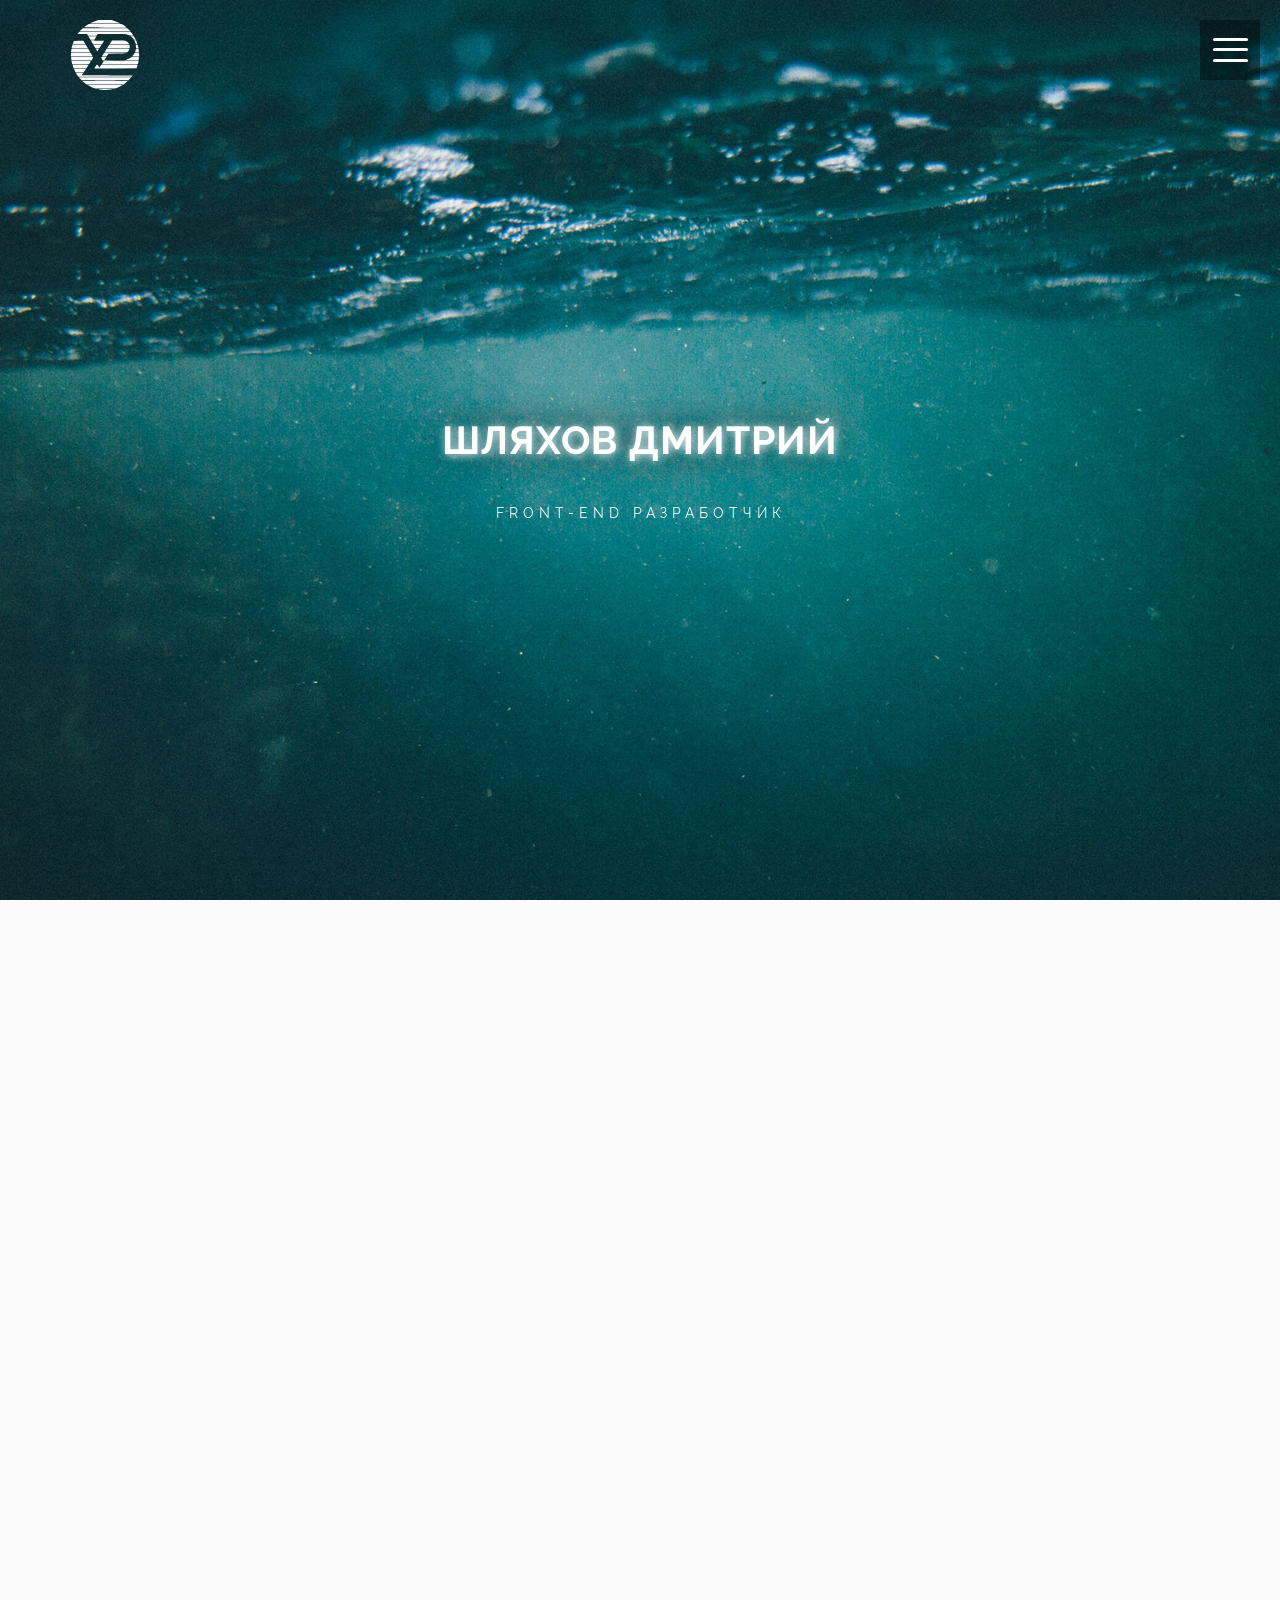
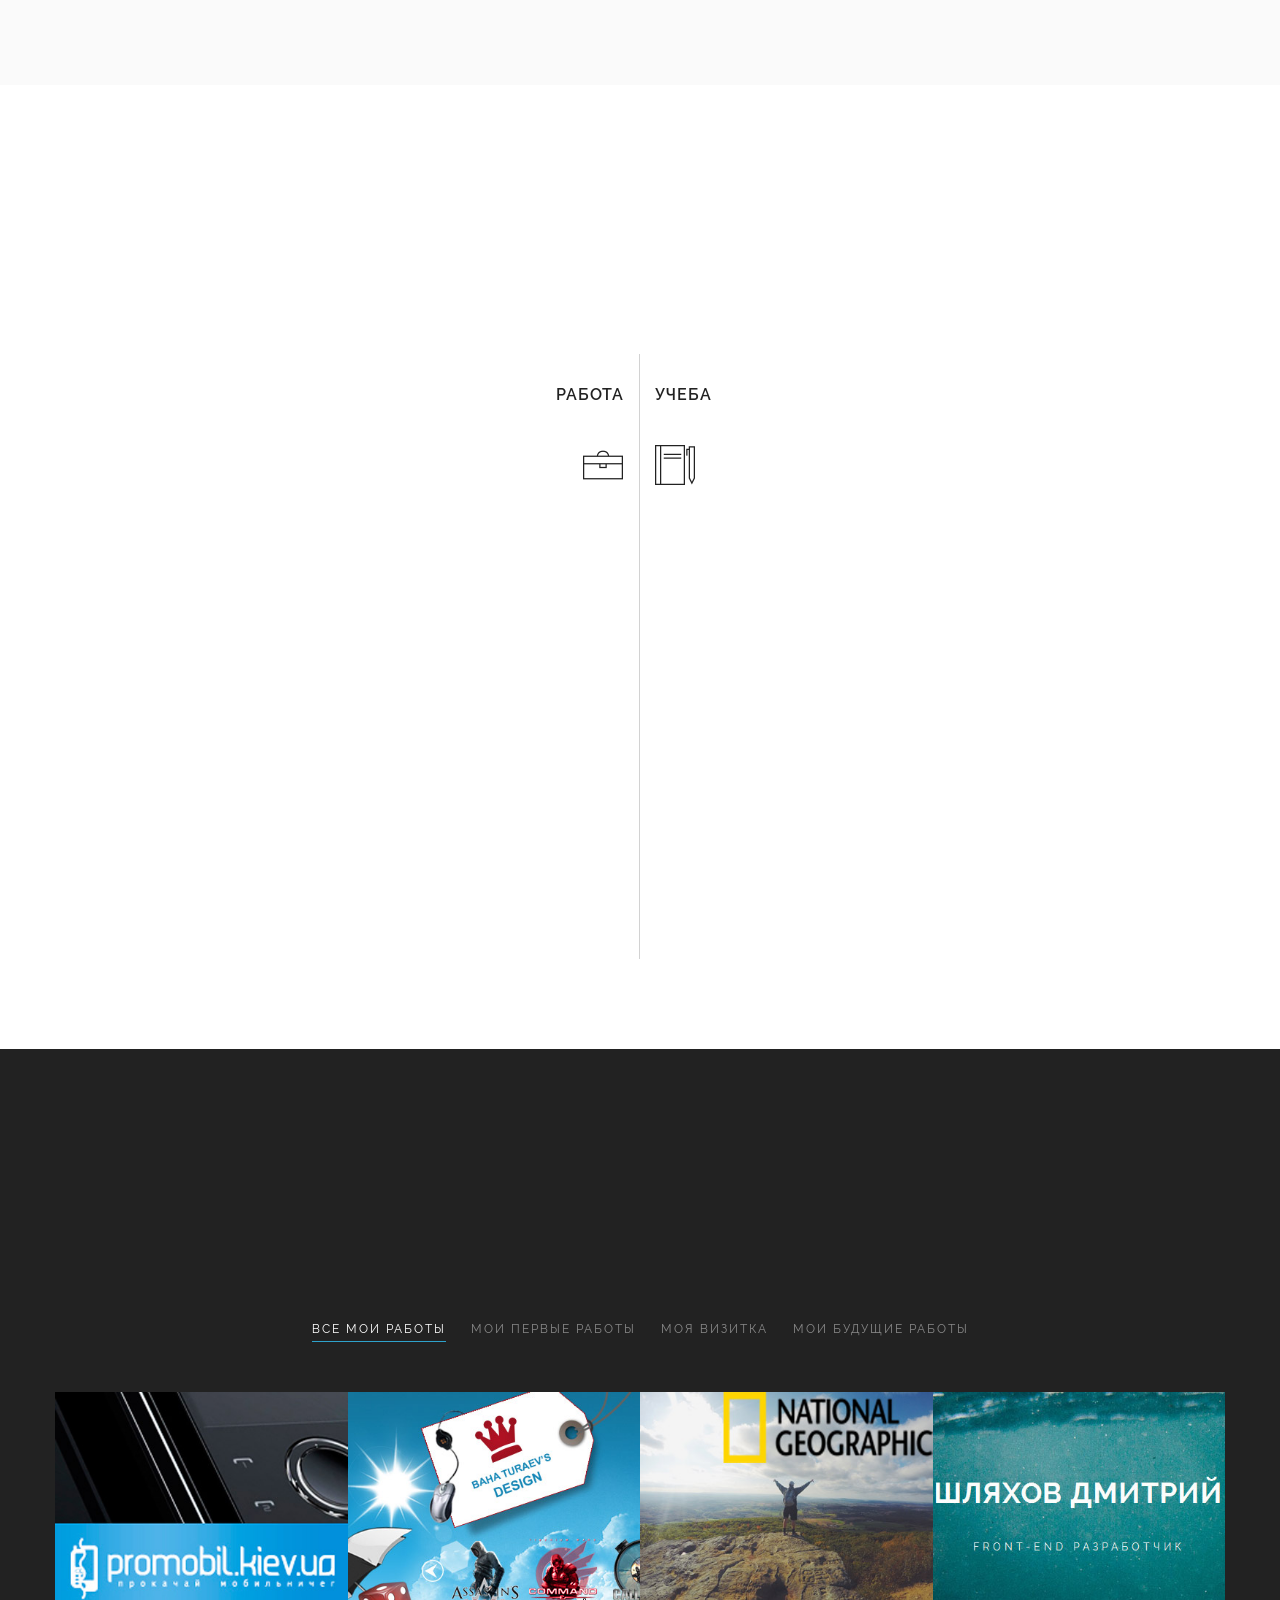
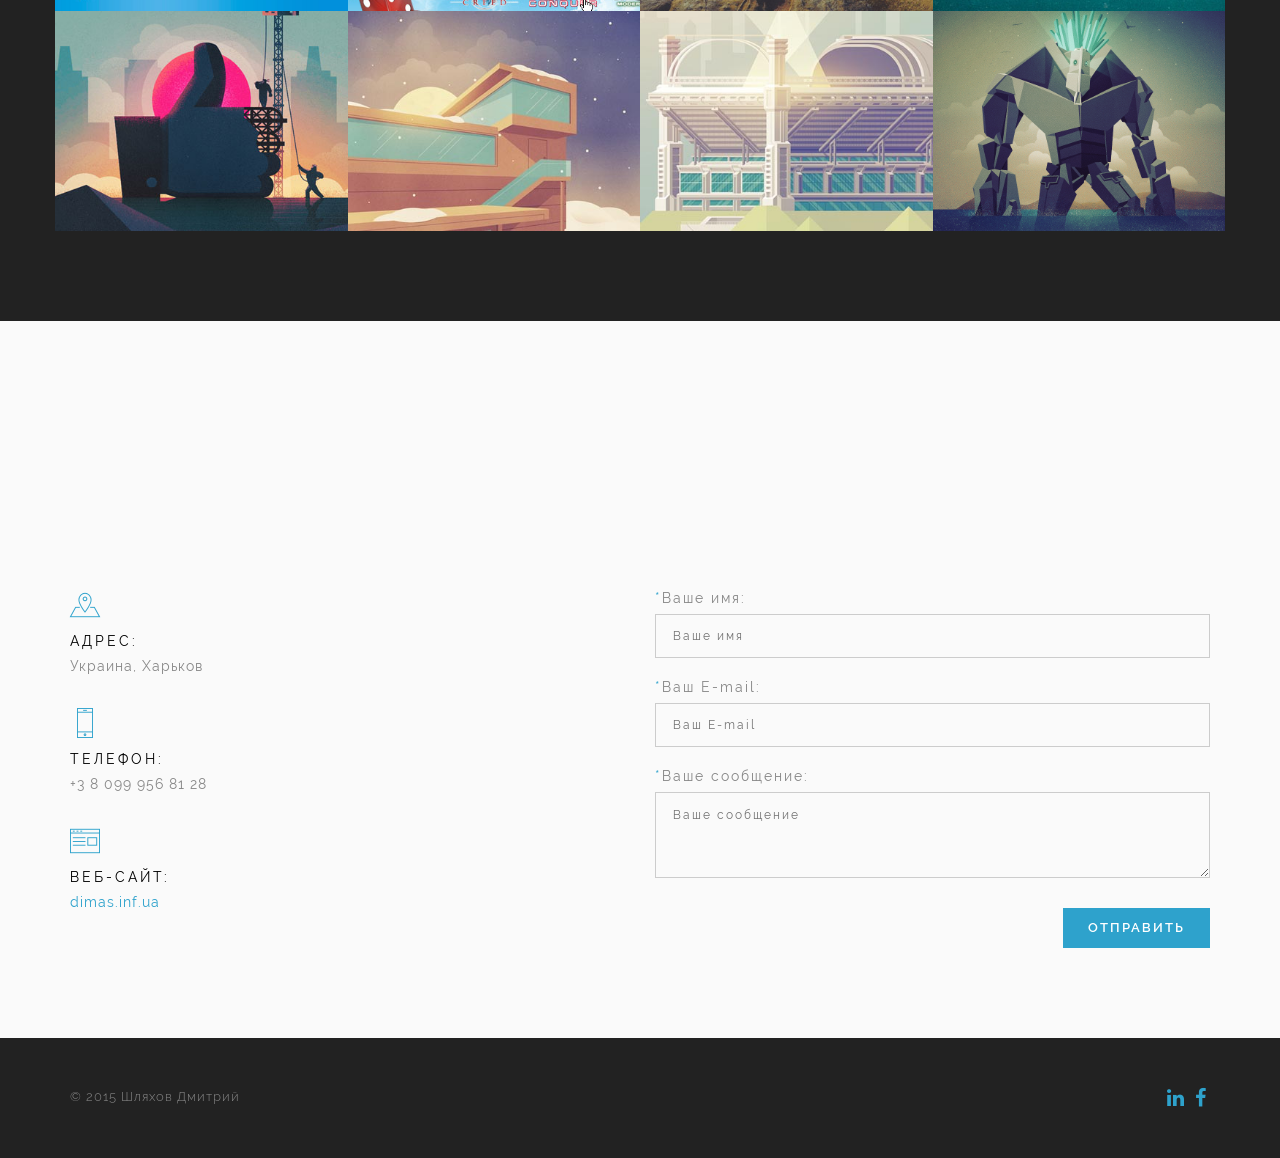
<file: wp-content/themes/MyTheme/index.html>
<!DOCTYPE html>
<html>
<head>
	<meta charset="utf-8" />
	<title>Шляхов Дмитрий</title>
	<meta http-equiv="X-UA-Compatible" content="IE=edge" />
	<meta name="viewport" content="width=device-width, initial-scale=1.0" />
	<link rel="shortcut icon" href="img/logo.png" type="image/x-icon" />
	<link rel="stylesheet" href="libs/boostrap/bootstrap-grid.min.css" />
	<link rel="stylesheet" href="libs/font-awesome/css/font-awesome.min.css" />
	<link rel="stylesheet" href="libs/linea/styles.css" />
	<link rel="stylesheet" href="libs/magnific-popup/magnific-popup.css" />
	<link rel="stylesheet" href="libs/animate/animate.min.css" />
	<link rel="stylesheet" href="css/fonts.css" />
	<link rel="stylesheet" href="css/main.css" />
	<link rel="stylesheet" href="css/skins/blue.css" />
	<link rel="stylesheet" href="css/media.css" /> 
</head>
<body>
     
    <div class="loader">
      <div class="loader_inner"></div>
    </div>
    
    <header class="main_head" data-parallax="scroll" data-image-src="img/bg.jpg" data-z-index="1">
      <div class="container">
        <div class="row">
         <div class="col-md-12">
          <div class="logo_container">
            <a href="http://nure.ua/" target="_blank">
              <svg
               xmlns="http://www.w3.org/2000/svg"
               viewBox="0 0 278.72964 285.75665"
               version="1.1"
               id="svg3347">
              <path
                id="path3357"
                d="m 122.14707,284.80493 c -21.42293,-1.76619 -15.72521,-2.66153 17.2473,-2.71022 34.4029,-0.0508 39.8475,0.91603 15.63049,2.77561 -15.55614,1.19453 -17.64627,1.19038 -32.87779,-0.0655 z m -29.224597,-7.20838 c -3.425515,-1.24294 -10.108844,-4.44341 -14.851848,-7.11216 l -8.623654,-4.85229 35.213249,-0.25999 c 19.36728,-0.14301 51.05921,-0.14301 70.4265,0 l 35.21326,0.25999 -8.28402,4.73188 c -4.55622,2.60251 -11.42288,5.83619 -15.25923,7.18594 l -6.9752,2.45407 -40.31543,-0.0738 c -39.41287,-0.0721 -40.454876,-0.12435 -46.543627,-2.33365 z m -37.276895,-21.6283 -8.67674,-7.18594 45.900436,-0.25726 c 25.245226,-0.1415 66.908946,-0.1415 92.586026,0 l 46.68558,0.25726 -8.33619,7.18594 -8.3362,7.18593 -75.57308,0 -75.573082,0 -8.67675,-7.18593 z m -17.33958,-16.10643 -6.172838,-6.44257 107.13037,0 107.13038,0 -5.46804,6.44257 -5.46806,6.44257 -95.4895,0 -95.489482,0 -6.17283,-6.44257 z m -9.736209,-11.33649 c -9.598661,-12.47047 -9.895325,-11.95588 6.892535,-11.95588 7.888034,0 14.34188,0.34441 14.34188,0.76534 0,0.42093 -1.324941,2.42805 -2.944318,4.46024 l -2.944307,3.6949 29.136043,0 c 16.024818,0 62.847968,0.29648 104.051438,0.65885 l 74.91541,0.65885 -2.10214,2.31465 -2.10215,2.31465 -108.50165,0 -108.501654,0 -2.241087,-2.9116 z M 16.409614,207.8177 c -1.659012,-3.72316 -3.016393,-7.06835 -3.016393,-7.43373 0,-0.36537 10.792706,-0.66431 23.983794,-0.66431 l 23.983794,0 -4.849319,7.43373 -4.849319,7.43373 -16.118082,0 -16.118071,0 -3.016404,-6.76942 z m -6.069601,-13.87417 c -0.873895,-2.0866 -1.885961,-5.43179 -2.2490386,-7.43374 l -0.6601298,-3.63993 32.2856414,0 c 17.757102,0 32.141908,0.37653 31.966246,0.83675 -0.175672,0.46019 -2.259718,3.79126 -4.631221,7.40232 l -4.311827,6.56561 -25.405381,0.0315 -25.405381,0.0313 -1.588909,-3.79379 z m 86.964563,1.07339 c 0.954073,-1.50205 3.009934,-4.84961 4.568614,-7.43903 4.06248,-6.74901 6.80358,-6.5652 11.08564,0.74337 1.75668,2.99828 3.28153,5.45141 3.38856,5.45141 0.10703,0 1.88692,-2.44351 3.95532,-5.43001 l 3.76072,-5.43005 74.01969,-0.0213 c 58.59539,-0.0169 74.01677,0.23679 74.00559,1.21758 -0.008,0.68141 -0.8215,3.9151 -1.80834,7.18593 l -1.79421,5.947 -86.45813,0.25308 -86.458119,0.25308 1.734665,-2.731 z M 4.3805397,176.25073 c -0.8400333,-2.55025 -1.5273398,-5.67242 -1.5273398,-6.93816 l 0,-2.30134 39.8211771,0 c 31.592815,0 39.676012,0.25601 39.118661,1.23896 -0.38637,0.68142 -2.368211,3.8036 -4.404079,6.93815 l -3.701573,5.69919 -33.889748,0 -33.8897483,0 -1.52735,-4.6368 z m 122.0783503,4.08176 c 0,-0.30528 1.49856,-2.58519 3.33011,-5.06647 2.66916,-3.61601 3.13792,-4.88293 2.36174,-6.38312 -0.9453,-1.82712 0.75737,-1.87167 71.53848,-1.87167 l 72.50682,0 -0.5673,4.28135 c -0.31201,2.35474 -1.00672,5.47691 -1.5438,6.93816 l -0.97649,2.65679 -73.32478,0 c -40.32863,0 -73.32478,-0.24977 -73.32478,-0.55504 z M 1.8866864,162.79878 c -0.00409,-1.22657 -0.2802292,-4.57174 -0.6125632,-7.43373 l -0.60422294,-5.20362 44.57168274,0 c 35.267744,0 44.786213,0.26738 45.599408,1.28095 0.766894,0.95586 0.03567,2.84248 -2.881154,7.43374 l -3.908868,6.15277 -41.077977,0 -41.0779759,0 -0.00818,-2.23011 z M 126.54099,159.42521 c -4.63134,-8.00962 -3.95484,-8.69558 8.92537,-9.04996 l 10.24064,-0.28178 -4.36114,6.72435 -4.36113,6.72433 41.92764,0.29735 41.92762,0.29734 8.14457,-2.74926 c 4.62186,-1.56012 10.73881,-4.58247 14.14253,-6.98769 l 5.99795,-4.23846 14.49691,0 14.49691,0 -0.60423,5.20362 c -0.33232,2.86199 -0.60798,6.20716 -0.61256,7.43373 l -0.008,2.23011 -73.55629,0 -73.55628,0 -3.24018,-5.60368 z M 0.61743776,147.51832 c -0.8051401,-0.83284 -0.8274313,-7.03623 -0.039963,-11.1093 l 0.59886744,-3.09739 39.4971218,0 39.497121,0 4.391179,7.43374 4.391181,7.43373 -43.84838,0 c -24.116601,0 -44.13582414,-0.29735 -44.48715824,-0.66078 z M 127.41708,147.67164 c 0,-0.27911 2.00358,-3.62429 4.45241,-7.43375 l 4.4524,-6.92626 46.09179,0.0397 c 43.9783,0.0378 45.95998,0.11739 43.21724,1.73454 -2.53817,1.49652 -6.92667,1.7292 -37.5024,1.98835 l -34.62784,0.29352 -3.46975,5.40568 -3.46974,5.4057 -9.57206,0 c -5.26463,3e-5 -9.57205,-0.22833 -9.57205,-0.50743 z m 124.20701,-0.70382 c 0.4111,-0.69665 2.5999,-3.62561 4.864,-6.50881 2.26409,-2.8832 4.11653,-5.67086 4.11653,-6.19477 0,-0.53832 3.72496,-0.95261 8.56495,-0.95261 l 8.56493,0 0.61913,4.27073 c 0.34052,2.34891 0.47473,5.58258 0.29826,7.18595 l -0.32087,2.9152 -13.7272,0.27547 c -10.94466,0.21964 -13.57569,0.0188 -12.97973,-0.99116 z M 1.5115178,125.13452 c 0.2999242,-3.40712 0.7109672,-6.7523 0.9134276,-7.43373 0.285319,-0.96032 7.9106316,-1.23896 33.9051706,-1.23896 l 33.537055,0 3.23768,5.23552 c 1.78073,2.87955 3.749467,6.22472 4.37499,7.43375 l 1.137301,2.1982 -38.825463,0 -38.82546234,0 0.54530114,-6.19478 z m 137.0388622,4.95583 c 0.3885,-0.68143 2.39292,-4.02661 4.45427,-7.43373 l 3.7479,-6.19479 46.38601,0 c 31.74826,0 46.38602,0.32832 46.38602,1.04039 0,1.96307 -3.09079,7.38637 -6.04434,10.6058 l -2.95524,3.22128 -46.3405,0 c -36.81034,0 -46.19522,-0.2548 -45.63412,-1.23895 z m 124.42091,-0.99116 c 0.37059,-1.22658 1.20611,-4.46024 1.85673,-7.18595 l 1.18293,-4.95583 4.97301,-0.29996 c 5.64914,-0.34075 5.4993,-0.5426 6.29328,8.47707 l 0.54532,6.19478 -7.76254,0 c -7.61089,0 -7.74938,-0.0434 -7.08873,-2.23011 z m -158.40738,-6.75623 c -1.6598,-2.76191 -3.01779,-5.21505 -3.01779,-5.4514 0,-0.23635 3.01828,-0.42973 6.70729,-0.42973 3.68901,0 6.70728,0.22199 6.70728,0.4933 0,0.55661 -6.75161,10.40951 -7.13304,10.40951 -0.13528,0 -1.60398,-2.25975 -3.26374,-5.02168 z M 2.8531999,113.80645 c 0,-0.37017 0.9472375,-3.71535 2.1049687,-7.43373 l 2.1049686,-6.760691 26.4928048,0 26.492815,0 4.39118,7.433741 4.391179,7.43374 -32.988963,0 c -18.143923,0 -32.9889531,-0.30287 -32.9889531,-0.67306 z m 92.6196771,-6.76068 -4.434914,-7.433741 17.739667,0 17.73966,0 -4.84931,7.433741 -4.84932,7.43374 -8.45542,0 -8.455446,0 -4.434917,-7.43374 z m 54.516463,4.70804 c 0.94194,-1.49914 3.03965,-4.8363 4.66157,-7.41593 l 2.94896,-4.690231 40.42671,-0.0178 c 28.4821,-0.0126 40.61995,0.30562 41.08072,1.076821 0.35972,0.60204 0.87537,3.94723 1.14592,7.43374 l 0.49191,6.3391 -46.2342,0 -46.2342,0 1.71261,-2.7257 z m 115.87575,-2.9735 c -0.34459,-3.13455 -0.83586,-6.47974 -1.09169,-7.43373 -0.38739,-1.444471 0.18015,-1.734551 3.39362,-1.734551 l 3.8588,0 1.95488,6.546991 c 1.07517,3.60083 1.95486,6.946 1.95486,7.43373 0,0.48771 -2.12489,0.88676 -4.72196,0.88676 l -4.72198,0 -0.62653,-5.6992 z M 9.835451,91.434928 l 2.133863,-6.194775 19.636083,-0.257036 19.636083,-0.257036 1.531029,2.734947 c 0.842067,1.504221 2.50159,4.407538 3.687837,6.451812 l 2.156797,3.716871 -25.457772,0 -25.457782,0 2.133862,-6.194783 z m 76.990642,0.991164 c -6.350412,-10.332981 -6.442377,-9.66385 1.328294,-9.66385 4.287706,0 6.578894,0.365965 6.205362,0.991164 -0.387965,0.649338 6.699381,0.991165 20.550561,0.991165 l 21.14276,0 -4.07845,6.421944 -4.07845,6.421953 -18.93603,0.0206 -18.936023,0.0206 -3.198024,-5.203618 z m 72.800457,3.964655 c 0.38637,-0.681418 2.36821,-3.803584 4.40408,-6.938144 l 3.70157,-5.699197 25.38011,0 c 22.85248,0 25.91857,0.19577 30.78691,1.965748 5.53989,2.014137 8.62931,4.388374 11.95154,9.184846 l 1.88795,2.725711 -39.40733,0 c -31.26175,0 -39.26213,-0.256093 -38.70483,-1.238964 z M 263.83944,94.904 c -0.34893,-1.499134 -1.65795,-4.844312 -2.90895,-7.433727 l -2.27451,-4.708031 3.81516,0 c 4.25773,0 4.98149,0.866696 7.28726,8.726204 1.82812,6.231393 1.85672,6.141265 -1.94915,6.141265 -2.84601,0 -3.42847,-0.399914 -3.96981,-2.725711 z M 75.914706,74.019769 c -2.239748,-3.755851 -4.072276,-7.116482 -4.072276,-7.468072 0,-0.35159 7.321005,-0.639253 16.268908,-0.639253 l 16.268902,0 -4.09226,7.185942 -4.09226,7.185944 -8.104364,0.28213 -8.104364,0.282128 -4.072286,-6.828819 z m 179.821364,4.117634 c -0.74781,-1.453381 -3.86132,-4.79856 -6.91895,-7.433734 l -5.55929,-4.791225 7.08232,0 c 6.39351,0 7.18484,0.216893 8.13639,2.23012 0.57974,1.226566 2.38241,4.571747 4.00592,7.433735 l 2.95185,5.203613 -4.1693,0 c -3.53773,0 -4.37526,-0.40029 -5.52894,-2.642509 z M 67.882734,60.461038 l -1.978702,-3.469075 -19.149541,0 -19.149549,0 3.035587,-3.964659 3.035577,-3.964657 105.690074,0 105.69007,0 5.37873,6.800695 c 2.9583,3.740384 5.37873,7.085564 5.37873,7.433735 0,0.348171 -3.61141,0.633037 -8.02535,0.633037 -6.4082,0 -9.0827,-0.483722 -13.27283,-2.400576 -9.32148,-4.264289 -13.5837,-4.537575 -70.7688,-4.537575 l -54.34585,0 -1.9787,3.469075 -1.9787,3.469076 -17.791019,0 -17.791034,0 -1.978693,-3.469076 z M 37.385989,44.354615 c 1.258721,-1.499137 4.24437,-4.604168 6.63476,-6.90007 l 4.346179,-4.174368 90.844092,-0.03809 90.8441,-0.03809 3.68762,3.065468 c 2.02822,1.686007 5.04153,4.808175 6.69626,6.938151 l 3.00862,3.872685 -104.17511,0 -104.175113,0 2.288592,-2.725702 z M 52.736573,29.951207 c 0.822301,-0.66409 3.409397,-2.827328 5.749102,-4.807196 2.339706,-1.979868 6.503385,-4.767518 9.252621,-6.194778 l 4.998613,-2.595018 67.132031,0 67.13205,0 5.48222,2.89869 c 3.01523,1.594279 7.63815,4.919473 10.27315,7.389318 l 4.79093,4.490628 -88.15292,0.0129 C 69.921944,31.155899 51.558299,30.902772 52.736573,29.951207 Z M 81.424267,11.896411 C 83.79577,10.584168 91.772652,7.3706469 99.150664,4.7552553 L 112.56523,0 l 27.30824,0 27.30823,0 13.41458,4.7552553 c 7.37801,2.6153916 15.3549,5.8289127 17.7264,7.1411557 l 4.31183,2.385898 -62.76104,0 -62.76103,0 4.311827,-2.385898 z" />
              </svg>
            </a>
          </div>
          <button class="toggle_mnu">
            <span class="sandwich">
              <span class="sw-topper"></span>
              <span class="sw-bottom"></span>
              <span class="sw-footer"></span>
            </span>
          </button> 
          <nav class="top_mnu">
            <ul>
              <li><a href="#about">Обо мне</a></li>
              <li><a href="#resume">Резюме</a></li>
              <li><a href="#portfolio">Портфолио</a></li>
              <li><a href="#contacts">Контакты</a></li>
            </ul>
          </nav>
         </div>
        </div>
      </div>
      <div class="top_wrapper">
        <div class="top_descr">
          <div class="top_centered">
            <div class="top_text">
              <h1>Шляхов Дмитрий</h1>
              <p>Front-End разработчик</p>
            </div>
          </div>
        </div>
      </div>
    </header>
    
    <section id="about" class="s_about bg_lite">
      <div class="section_header">
        <h2>Обо мне</h2>
        <div class="s-descr_wrap">
          <div class="s_descr">Познакомиться ближе</div>
        </div>
      </div>
      <div class="section_content">
        <div class="container">
          <div class="row">
            <div class="col-md-4 col-md-push-4 animation_1">
              <h3>Фото</h3>
              <div class="person">
                <a href="img/photo.JPG" class="popup"><img src="img/photo.jpg" alt="Alt"></a>
              </div>
            </div>
            <div class="col-md-4 col-md-pull-4 animation_2">
              <h3 class="text_right">Немного о себе</h3>
              <p>Есть навыки настройки и администрирование локальных сетей под управлением ОС  Windows Server 2003/2008, Linux (Ubuntu), Sendmail, Squid, Apache, Vsftpd, SAMBA и NFS, Firewall. Владею основными навыками работы в Photoshop, Illustrator, Inkscape, Corel Draw.</p>
              <p>Быстрое осваивание новой информации и обучаемость, коммуникабельность и адаптация к новой обстановке, трудолюбие,  стремление доводить начатое до конца, порядочность и ответственность. </p>
            </div>
            <div class="col-md-4 animation_3 personal_last_block">
              <h3 class="text_left">Персональная информация</h3>
              <h2 class="personal_header">Шляхов Дмитрий</h2>
              <ul>
                <li>Создание сайтов: HTML/CSS/JAVASCRIPT верстка с использованием Bootstrap и Qjuery, знаком с CMS WordPress</li>
                <li>День рождения: 3 января 1985 года</li>
                <li>Номер телефона: +3 8 099 956 81 28</li>
                <li>E-mail: <a href="mailto:dinavl@rambler.ru">dinavl@rambler.ru</a></li>
                <li>Веб-сайт: <a href="http://dimas.inf.ua/" target="_blank">dimas.inf.ua</a></li> 
              </ul>
              <div class="social_wrap">
                <ul>
                  <li><a href="https://ua.linkedin.com/in/шляхов-дмитрий-92196556" target="_blank"><i class="fa fa-linkedin"></i></a></li>
                  <li><a href="https://www.facebook.com/profile.php?id=100009139658349" target="_blank"><i class="fa fa-facebook"></i></a></li>
                </ul>
              </div>
            </div>
          </div>
        </div>
      </div>
    </section>
    
    <section id="resume" class="s_resume bg_white">
      <div class="section_header">
        <h2>Резюме</h2>
        <div class="s-descr_wrap">
          <div class="s_descr">Мои знания и достижения</div>
        </div>
      </div>
      <div class="section_content">
        <div class="resume_container">
          <div class="row">
            <div class="col-md-6 col-sm-6 left">
              <h3>Работа</h3>
              <div class="resume_icon"><i class="icon-basic-case"></i></div>
              <div class="resume_item">
                <div class="year">2007-2008</div>
                <div class="resume_decription">ИП “Эолия”<strong>Инженер</strong></div>
                <p>Инженер по качеству компьютерной и бытовой техники. Занилася реализацией полного цикла осуществления гарантийного ремонта товара.</p>
              </div>
              <div class="resume_item resume_item_2">
                <div class="year">2008-2009</div>
                <div class="resume_decription">ООО "ПрофКлимат"<strong>Инженер</strong></div>
                <p>Занимался проектированием, установкой, обслуживанием и ремонтом систем кондиционирования и вентиляции воздуха.</p>
              </div>
              <div class="resume_item">
                <div class="year">2009-2016</div>
                <div class="resume_decription">Корпорации “КГ “Рубаненко и партнеры”<strong>Системный администратор</strong></div>
                <p>Настройки и администрирование локальных сетей под управлением ОС  Windows Server 2003/2008, Linux (Ubuntu), поддержка пользователей сети, обслуживание офисной техники.</p>
              </div>
            </div>
            <div class="col-md-6 col-sm-6 right">
              <h3>Учеба</h3>
              <div class="resume_icon"><i class="icon-basic-book-pen"></i></div>
              <div class="resume_item resume_item_4">
                <div class="year">1992-2002</div>
                <div class="resume_decription">Харьковская специализированная школа І-ІІІ уровней №99</div>
              </div>
              <div class="resume_item">
                <div class="year">2002-2007</div>
                <div class="resume_decription">Харьковский Национальный Университет Радиоэлектроники</div>
                <p>Факультет: Прикладной математики и менеджмента<br/>Кафедра: Информатики<br/>Дипломы: Бакалавр по прикладной математике и магистр по информатике<br/>Квалификация: Научный работник (вычислительные системы)</p>
              </div>
              <div class="resume_item">
                <div class="year">2014</div>
                <div class="resume_decription">Компьютерная академия “Шаг”</div>
                <p>Прошел курс “Администрирование Ubuntu Server” </p>
              </div>
            </div>
          </div>
        </div>
      </div>
    </section>
    
    <section id="portfolio" class="s_portfolio bg_dark">
      <div class="section_header">
        <h2>Портфолио</h2>
        <div class="s-descr_wrap">
          <div class="s_descr">Мои первые работы</div>
        </div>
      </div>
      <div class="section_content">
        <div class="container">
          <div class="row">
            <div class="filter_div controls">
              <ul>
                <li class="filter active" data-filter="all">Все мои работы</li>
                <li class="filter" data-filter=".category-1">Мои первые работы</li>
                <li class="filter" data-filter=".category-2">Моя визитка</li>
                <li class="filter" data-filter=".category-3">Мои будущие работы</li>
              </ul>
            </div>
            <div id="portfolio_grid">
              <div class="mix col-md-3 col-sm-6 col-xs-6 portfolio_item category-1">
                <img src="img/portfolio-images/1.jpg" alt="Alt">
                <div class="portr_iten_cont">
                  <h3>Promobil</h3>
                  <p>Информационный ресурс для Вашего мобильника</p>
                  <a href="#" class="popup_content">Посмотреть</a>
                </div>
                <div class="hidden">
                  <div class="port_descr">
                    <div class="modal_box_content">
                      <button class="mfp-close" type="button" title="Close (Esc)">×</button>
                      <h3>promobil.kiev.ua</h3>
                      <p>Прокачай мобильничеГ посвящен всем у кого есть мобильный телефон, смартфон или коммуникатор. У нас можно скачать java игры для мобильного или мелодии на звонок, а так же и темы для nokia. Обсудить все вопросы можно на форуме, а еще у нас есть интересный раздел мобильные новости. </p>
                      <a href="pro-mob.html" target="_blank">Посмотреть полную версию</a>
                      <img src="img/portfolio-images/1.jpg" alt="Alt">
                    </div>
                  </div>
                </div>
              </div>
              <div class="mix col-md-3 col-sm-6 col-xs-6 portfolio_item category-1">
                <img src="img/portfolio-images/2.jpg" alt="Alt">
                <div class="portr_iten_cont">
                  <h3>ishop-games</h3>
                  <p>Интернет-магазин лицензионных игр</p>
                  <a href="#" class="popup_content">Посмотреть</a>
                </div>
                <div class="hidden">
                  <div class="port_descr">
                    <div class="modal_box_content">
                      <button class="mfp-close" type="button" title="Close (Esc)">×</button>
                      <h3>ishop-games</h3>
                      <p>Ishop-Games - интернет-магазин лицензионных игр с мгновенной доставкой. У нас вы можете купить компьютерную игру, которая после ввода ключа в систему автоматически скачается и установится на ваш компьютер. </p>
                      <a href="i-shop.html" target="_blank">Посмотреть полную версию</a>
                      <img src="img/portfolio-images/2.jpg" alt="Alt">
                    </div>
                  </div>
                </div>
              </div>
              <div class="mix col-md-3 col-sm-6 col-xs-6 portfolio_item category-1">
                <img src="img/portfolio-images/3.jpg" alt="Alt">
                <div class="portr_iten_cont">
                  <h3>National Geographic</h3>
                  <p>Журнал о географии, природе, истории, науке и культуре.</p>
                  <a href="#" class="popup_content">Посмотреть</a>
                </div>
                <div class="hidden">
                  <div class="port_descr">
                    <div class="modal_box_content">
                      <button class="mfp-close" type="button" title="Close (Esc)">×</button>
                      <h3>National Geographic</h3>
                      <p>Журнал специализируется на статьях о географии, природе, истории, науке и культуре. Материалы снабжаются большим количеством фотографий. Первый выпуск журнала National Geographic вышел в свет в октябре 1888 года, через девять месяцев после создания Национального географического общества. Изначально журнал представлял собой научное издание с минимумом иллюстраций. Современный вид с большим количеством иллюстраций и популярным стилем журнал приобрёл в 1905 году, когда в нём был опубликован репортаж о Тибете.</p>
                      <a href="nat-geo.html" target="_blank">Посмотреть полную версию</a>
                      <img src="img/portfolio-images/3.jpg" alt="Alt">
                    </div>
                  </div>
                </div>
              </div>
              <div class="mix col-md-3 col-sm-6 col-xs-6 portfolio_item category-2">
                <img src="img/portfolio-images/4.jpg" alt="Alt">
                <div class="portr_iten_cont">
                  <h3>Моя визитка</h3>
                  <p>Тут все обо мне</p>
                  <a href="#" class="popup_content">Посмотреть</a>
                </div>
                <div class="hidden">
                  <div class="port_descr">
                    <div class="modal_box_content">
                      <button class="mfp-close" type="button" title="Close (Esc)">×</button>
                      <h3>Шляхов Дмитрий</h3>
                      <p>Талантлив до неприличия, брутален в утонченных ситуациях, тонок в брутальных обстоятельствах. Многогранен в проявлениях, страстен в призвании, докопчив до сути, философичен в обобщениях, искренен в проявлениях. Словом, родился, учился, крайне плодотворно работаю)))</p>
                      <img src="img/portfolio-images/4.jpg" alt="Alt">
                    </div>
                  </div>
                </div>
              </div>
              <div class="mix col-md-3 col-sm-6 col-xs-6 portfolio_item category-3">
                <img src="img/portfolio-images/5.jpg" alt="Alt">
                <div class="portr_iten_cont">
                  <p>А тут будет то, что я еще натворю)))</p>
                </div>
              </div>
              <div class="mix col-md-3 col-sm-6 col-xs-6 portfolio_item category-3">
                <img src="img/portfolio-images/6.jpg" alt="Alt">
                <div class="portr_iten_cont">
                  <p>А тут будет то, что я еще натворю)))</p>
                </div>
              </div>
              <div class="mix col-md-3 col-sm-6 col-xs-6 portfolio_item category-3">
                <img src="img/portfolio-images/7.jpg" alt="Alt">
                <div class="portr_iten_cont">
                  <p>А тут будет то, что я еще натворю)))</p>
                </div>
              </div>
              <div class="mix col-md-3 col-sm-6 col-xs-6 portfolio_item category-3">
                <img src="img/portfolio-images/8.jpg" alt="Alt">
                <div class="portr_iten_cont">
                  <p>А тут будет то, что я еще натворю)))</p>
                </div>
              </div>
            </div>
        </div>
       </div>
      </div>
    </section>
    
    <section id="contacts" class="s_contacts bg_lite">
      <div class="section_header">
        <h2>Контакты</h2>
        <div class="s-descr_wrap">
          <div class="s_descr">Оставьте ваше сообщение</div>
        </div>
      </div>
      <div class="section_content">
        <div class="container">
          <div class="row">
            <div class="col-md-6 col-sm-6">
              <div class="contact_box">
                <div class="contacts_icon icon-basic-geolocalize-05"></div>
                <h3>Адрес:</h3>
                <p>Украина, Харьков</p>
              </div>
              <div class="contact_box">
                <div class="contacts_icon icon-basic-smartphone"></div>
                <h3>Телефон:</h3>
                <p>+3 8 099 956 81 28</p>
              </div>
              <div class="contact_box">
                <div class="contacts_icon icon-basic-webpage-img-txt"></div>
                <h3>Веб-сайт:</h3>
                <p><a href="http://dimas.inf.ua/" target="_blank">dimas.inf.ua</a></p>
              </div>
            </div>
            <div class="col-md-6 col-sm-6">
              <form action="//formspree.io/dinavl@rambler.ru" method="post" class="main_form" novalidate target="_blank" >
                <label class="form-group">
                  <span class="color_element">*</span>Ваше имя:
                  <input type="text" name="name" placeholder="Ваше имя" data-validation-required-message="Вы не ввели имя" required  />
                  <span class="help-block text-danger"></span>
                </label>
                <label class="form-group">
                  <span class="color_element">*</span>Ваш E-mail:
                  <input type="email" name="email" placeholder="Ваш E-mail" data-validation-required-message="Не корректно введен E-mail" required />
                  <span class="help-block text-danger"></span>
                </label>
                <label class="form-group">
                  <span class="color_element">*</span>Ваше сообщение:
                  <textarea name="message" placeholder="Ваше сообщение" data-validation-required-message="Вы не ввели сообщение" required></textarea>
                  <span class="help-block text-danger"></span>
                </label>
                <button>Отправить</button>
              </form>
            </div>
          </div>
        </div>
      </div>
    </section>
    
    <footer class="main_footer bg_dark">
      <div class="container">
        <div class="row">
          <div class="col-md-12">&copy; 2015 Шляхов Дмитрий
            <div class="social_wrap">
                <ul>
                  <li><a href="https://ua.linkedin.com/in/шляхов-дмитрий-92196556" target="_blank"><i class="fa fa-linkedin"></i></a></li>
                  <li><a href="https://www.facebook.com/profile.php?id=100009139658349" target="_blank"><i class="fa fa-facebook"></i></a></li>
                </ul>
              </div>
          </div>
        </div>
      </div>
    </footer>
    
	<div class="hidden"></div>
	<!--[if lt IE 9]>
	<script src="libs/html5shiv/es5-shim.min.js"></script>
	<script src="libs/html5shiv/html5shiv.min.js"></script>
	<script src="libs/html5shiv/html5shiv-printshiv.min.js"></script>
	<script src="libs/respond/respond.min.js"></script>
	<![endif]-->
	
	<script src="libs/jquery/jquery-2.1.3.min.js"></script>
	<script src="libs/parallax/parallax.min.js"></script>
	<script src="libs/magnific-popup/jquery.magnific-popup.min.js"></script>
	<script src="libs/mixitup/mixitup.min.js"></script>
	<script src="libs/scroll2id/PageScroll2id.min.js"></script>
	<script src="libs/waypoints/waypoints.min.js"></script>
	<script src="libs/animate/animate-css.js"></script>
	<script src="libs/jqBootstrapValidation/jqBootstrapValidation.js"></script>
	<script src="js/common.js"></script>
	<!-- Yandex.Metrika counter --><!-- /Yandex.Metrika counter -->
	<!-- Google Analytics counter --><!-- /Google Analytics counter -->
</body>
</html>
</file>
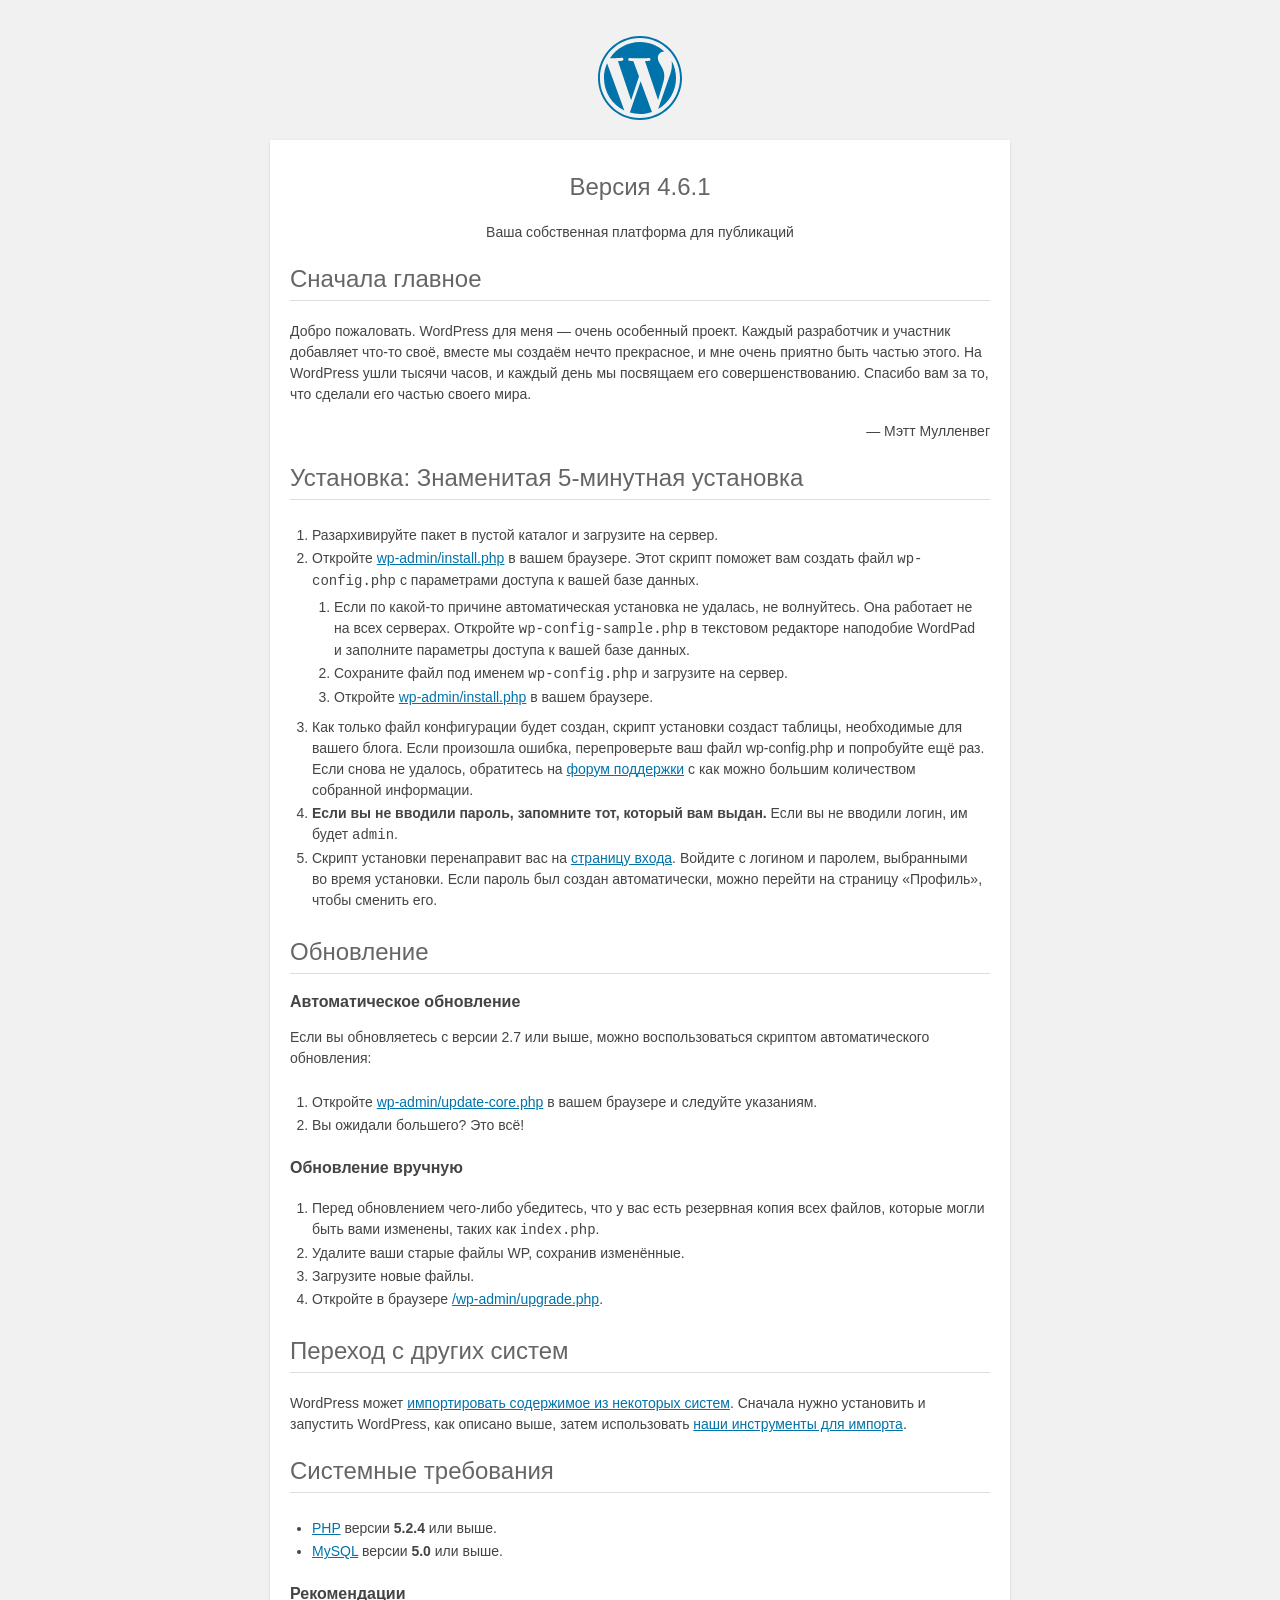
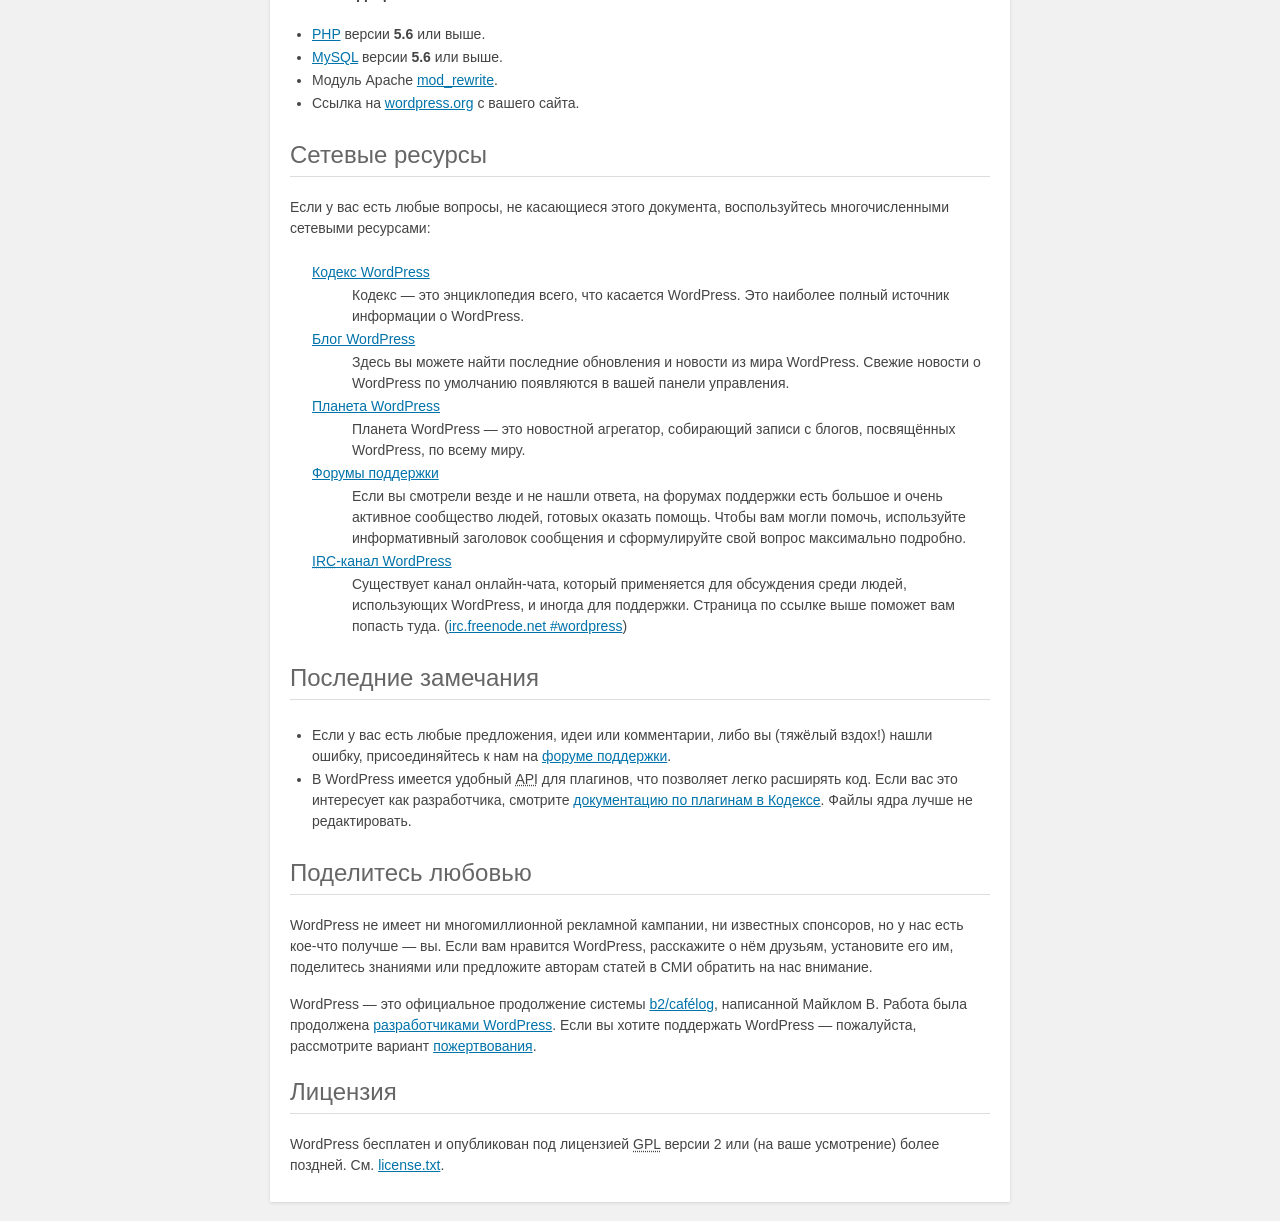
<file: readme.html>
<!DOCTYPE html PUBLIC "-//W3C//DTD XHTML 1.0 Strict//EN" "http://www.w3.org/TR/xhtml1/DTD/xhtml1-strict.dtd">
<html xmlns="http://www.w3.org/1999/xhtml">
<head>
	<meta name="viewport" content="width=device-width" />
	<meta http-equiv="Content-Type" content="text/html; charset=utf-8" />
	<title>WordPress &#8250; ReadMe</title>
	<link rel="stylesheet" href="wp-admin/css/install.css?ver=20100228" type="text/css" />
</head>
<body>
<h1 id="logo">
	<a href="https://wordpress.org/"><img alt="WordPress" src="wp-admin/images/wordpress-logo.png" /></a>
	<br /> Версия 4.6.1
</h1>
<p style="text-align: center">Ваша собственная платформа для публикаций</p>

<h2>Сначала главное</h2>
<p>Добро пожаловать. WordPress для меня &#8212; очень особенный проект. Каждый разработчик и участник добавляет что-то своё, вместе мы создаём нечто прекрасное, и мне очень приятно быть частью этого. На WordPress ушли тысячи часов, и каждый день мы посвящаем его совершенствованию. Спасибо вам за то, что сделали его частью своего мира.</p>
<p style="text-align: right">&#8212; Мэтт Мулленвег</p>

<h2>Установка: Знаменитая 5-минутная установка</h2>
<ol>
	<li>Разархивируйте пакет в пустой каталог и загрузите на сервер.</li>
	<li>Откройте <span class="file"><a href="wp-admin/install.php">wp-admin/install.php</a></span> в вашем браузере. Этот скрипт поможет вам создать файл <code>wp-config.php</code> с параметрами доступа к вашей базе данных.
		<ol>
			<li>Если по какой-то причине автоматическая установка не удалась, не волнуйтесь. Она работает не на всех серверах. Откройте <code>wp-config-sample.php</code> в текстовом редакторе наподобие WordPad и заполните параметры доступа к вашей базе данных.</li>
			<li>Сохраните файл под именем <code>wp-config.php</code> и загрузите на сервер.</li>
			<li>Откройте <span class="file"><a href="wp-admin/install.php">wp-admin/install.php</a></span> в вашем браузере.</li>
		</ol>
	</li>
	<li>Как только файл конфигурации будет создан, скрипт установки создаст таблицы, необходимые для вашего блога. Если произошла ошибка, перепроверьте ваш файл <span class="file">wp-config.php</span> и попробуйте ещё раз. Если снова не удалось, обратитесь на <a href="https://ru.forums.wordpress.org/">форум поддержки</a> с как можно большим количеством собранной информации.</li>
	<li><strong>Если вы не вводили пароль, запомните тот, который вам выдан.</strong> Если вы не вводили логин, им будет <code>admin</code>.</li>
	<li> Скрипт установки перенаправит вас на <a href="wp-login.php">страницу входа</a>. Войдите с логином и паролем, выбранными во время установки. Если пароль был создан автоматически, можно перейти на страницу &laquo;Профиль&raquo;, чтобы сменить его.</li>
</ol>

<h2>Обновление</h2>
<h3>Автоматическое обновление</h3>
<p>Если вы обновляетесь с версии 2.7 или выше, можно воспользоваться скриптом автоматического обновления:</p>
<ol>
	<li>Откройте <span class="file"><a href="wp-admin/update-core.php">wp-admin/update-core.php</a></span> в вашем браузере и следуйте указаниям.</li>
	<li>Вы ожидали большего? Это всё!</li>
</ol>

<h3>Обновление вручную</h3>
<ol>
	<li>Перед обновлением чего-либо убедитесь, что у вас есть резервная копия всех файлов, которые могли быть вами изменены, таких как <code>index.php</code>.</li>
	<li>Удалите ваши старые файлы WP, сохранив изменённые.</li>
	<li>Загрузите новые файлы.</li>
	<li>Откройте в браузере <span class="file"><a href="wp-admin/upgrade.php">/wp-admin/upgrade.php</a>.</span></li>
</ol>

<h2>Переход с других систем</h2>
<p>WordPress может <a href="https://codex.wordpress.org/Importing_Content">импортировать содержимое из некоторых систем</a>. Сначала нужно установить и запустить WordPress, как описано выше, затем использовать <a href="wp-admin/import.php" title="Импорт в WordPress">наши инструменты для импорта</a>.</p>

<h2>Системные требования</h2>
<ul>
	<li><a href="https://secure.php.net/">PHP</a> версии <strong>5.2.4</strong> или выше.</li>
	<li><a href="https://www.mysql.com/">MySQL</a> версии <strong>5.0</strong> или выше.</li>
</ul>

<h3>Рекомендации</h3>
<ul>
	<li><a href="https://secure.php.net/">PHP</a> версии <strong>5.6</strong> или выше.</li>
	<li><a href="https://www.mysql.com/">MySQL</a> версии <strong>5.6</strong> или выше.</li>
	<li>Модуль Apache <a href="https://httpd.apache.org/docs/2.2/mod/mod_rewrite.html">mod_rewrite</a>.</li>
	<li>Ссылка на <a href="https://wordpress.org/">wordpress.org</a> c вашего сайта.</li>
</ul>

<h2>Сетевые ресурсы</h2>
<p>Если у вас есть любые вопросы, не касающиеся этого документа, воспользуйтесь многочисленными сетевыми ресурсами:</p>
<dl>
	<dt><a href="https://codex.wordpress.org/Заглавная_страница">Кодекс WordPress</a></dt>
		<dd>Кодекс &#8212; это энциклопедия всего, что касается WordPress. Это наиболее полный источник информации о WordPress.</dd>
	<dt><a href="https://wordpress.org/news/">Блог WordPress</a></dt>
		<dd>Здесь вы можете найти последние обновления и новости из мира WordPress. Свежие новости о WordPress по умолчанию появляются в вашей панели управления.</dd>
	<dt><a href="https://planet.wordpress.org/">Планета WordPress </a></dt>
		<dd>Планета WordPress &#8212; это новостной агрегатор, собирающий записи с блогов, посвящённых WordPress, по всему миру.</dd>
	<dt><a href="https://ru.forums.wordpress.org/">Форумы поддержки</a></dt>
		<dd>Если вы смотрели везде и не нашли ответа, на форумах поддержки есть большое и очень активное сообщество людей, готовых оказать помощь. Чтобы вам могли помочь, используйте информативный заголовок сообщения и сформулируйте свой вопрос максимально подробно.</dd>
	<dt><a href="https://codex.wordpress.org/IRC"><abbr title="Internet Relay Chat">IRC</abbr>-канал WordPress</a></dt>
		<dd>Существует канал онлайн-чата, который применяется для обсуждения среди людей, использующих WordPress, и иногда для поддержки. Страница по ссылке выше поможет вам попасть туда. (<a href="irc://irc.freenode.net/wordpress">irc.freenode.net #wordpress</a>)</dd>
</dl>

<h2>Последние замечания</h2>
<ul>
	<li>Если у вас есть любые предложения, идеи или комментарии, либо вы (тяжёлый вздох!) нашли ошибку, присоединяйтесь к нам на <a href="https://ru.forums.wordpress.org/">форуме поддержки</a>.</li>
	<li>В WordPress имеется удобный <abbr title="application programming interface">API</abbr> для плагинов, что позволяет легко расширять код. Если вас это интересует как разработчика, смотрите <a href="https://codex.wordpress.org/Plugin_API" title="API WordPress для плагинов">документацию по плагинам в Кодексе</a>. Файлы ядра лучше не редактировать.</li>
</ul>

<h2>Поделитесь любовью</h2>
<p>WordPress не имеет ни многомиллионной рекламной кампании, ни известных спонсоров, но у нас есть кое-что получше &#8212; вы. Если вам нравится WordPress, расскажите о нём друзьям, установите его им, поделитесь знаниями или предложите авторам статей в СМИ обратить на нас внимание.</p>

<p>WordPress &#8212; это официальное продолжение системы <a href="http://cafelog.com/">b2/caf&#233;log</a>, написанной Майклом В. Работа была продолжена <a href="https://wordpress.org/about/">разработчиками WordPress</a>. Если вы хотите поддержать WordPress &#8212; пожалуйста, рассмотрите вариант <a href="https://wordpress.org/donate/" title="Пожертвования для WordPress">пожертвования</a>.</p>

<h2>Лицензия</h2>
<p>WordPress бесплатен и опубликован под лицензией <abbr title="GNU General Public License">GPL</abbr> версии 2 или (на ваше усмотрение) более поздней. См. <a href="license.txt">license.txt</a>.</p>

</body>
</html>
</file>
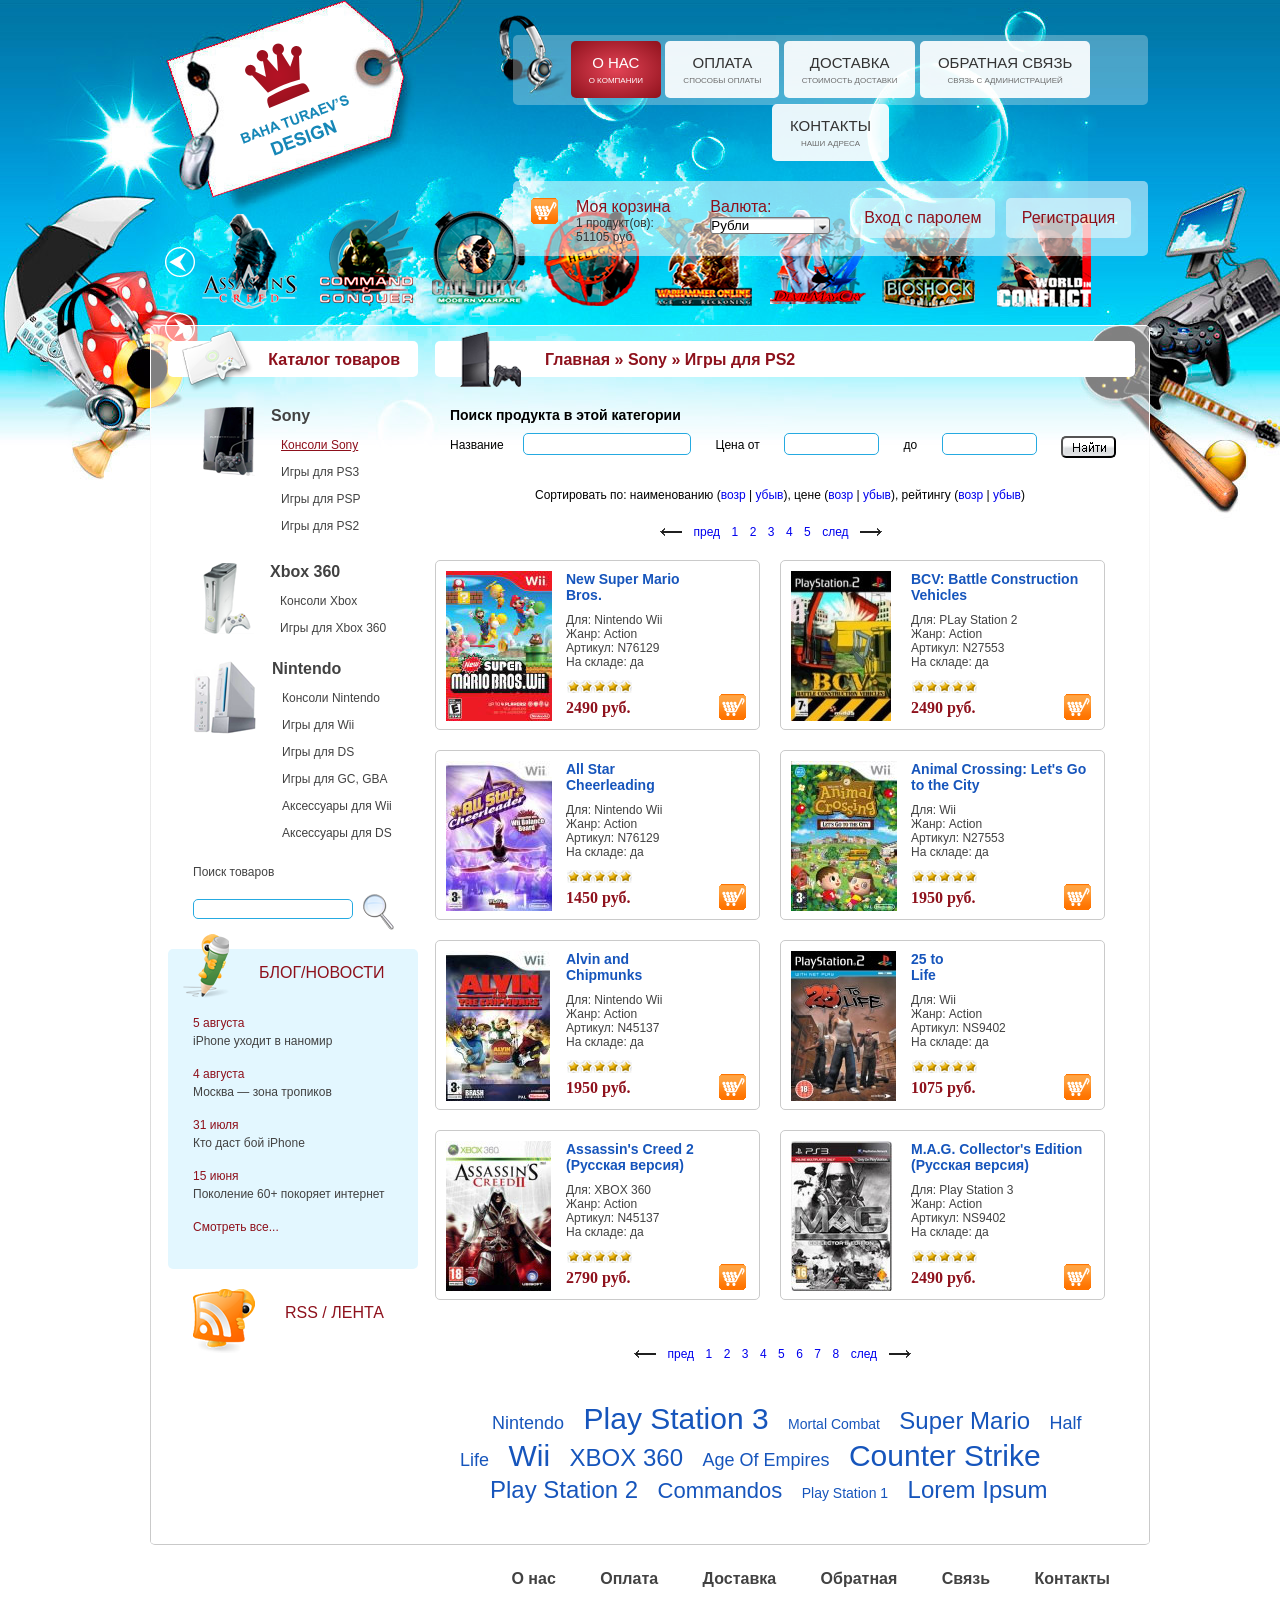
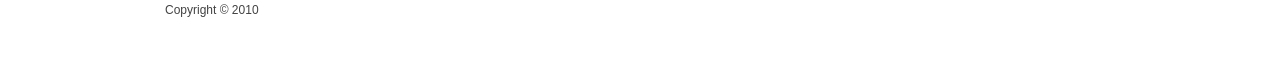
<file: wp-content/themes/MyTheme/i-shop.html>
<!DOCTYPE HTML>
<html>
<head>
    <meta http-equiv="content-type" content="text/html; charset=UTF-8"/>
    <meta name="viewport" content="width=device-width; initial-scale=1.0"/>
    <link rel="shortcut icon" href="img/main-logo-img1.png" type="image/x-icon">
    <title>I-Shop-Games</title>
    <link rel="stylesheet" href="css/i-shop/style.css"/>
    <link rel="stylesheet" href="css/i-shop/animate.css"/>
</head>
<body>
    <div class="wrapper">
        <div class="header">
            <div class="header-nav clearfix">
                <div class="header-nav-left left">
                    <a href="#"><img class="wow flip" src="img/is-img/main-logo-img.png" alt="LOGO"></a>
                </div>
                <div class="header-nav-right clearfix">
                    <div class="headphones"><img src="img/is-img/headphones1.png" alt="headphones"></div>
                    <div class="h-n-r-top">
                        <ul>
                            <li class="active"><a href="#">О Нас<br/><p>О компании</p></a></li>
                            <li><a href="#">Оплата<br/><p>способы оплаты</p></a></li>
                            <li><a href="#">Доставка<br/><p>стоимость доставки</p></a></li>
                            <li><a href="#">Обратная связь<br/><p>связь с администрацией</p></a></li>
                            <li><a href="#">Контакты<br/><p>наши адреса</p></a></li>
                        </ul>
                    </div>
                    <div class="h-n-menu">
                        <a href="#"><img src="img/is-img/basket.png" alt="корзина"></a>
                        <div class="my-basket left">
                            <h3 class="basket">Моя корзина</h3>
                            <span>1 продукт(ов):<br/>51105 руб.</span>
                        </div>
                        <div class="currency left">
                            <h3 class="basket">Валюта:</h3>
                            <form action="post">
                                <select id="currency">
                                    <option value="Рубли">Рубли</option>
                                    <option value="Доллары">Доллары</option>
                                    <option value="Евро">Евро</option>
                                    <option value="Гривны">Гривны</option>
                                </select>
                            </form>
                        </div>
                        <div class="login left">
                            <a href="#">Вход с паролем</a>
                        </div>
                        <div class="reg right">
                            <a href="#">Регистрация</a>
                        </div>
                    </div>
                </div>
            </div>
            <div class="header-games">
                <div class="h-g-nav">
                    <ul>
                        <li class="arrow-l"><a href="#">&nbsp;</a></li>
                        <li class="img1"><a href="#">&nbsp;</a></li>
                        <li class="img2"><a href="#">&nbsp;</a></li>
                        <li class="img3"><a href="#">&nbsp;</a></li>
                        <li class="img4"><a href="#">&nbsp;</a></li>
                        <li class="img5"><a href="#">&nbsp;</a></li>
                        <li class="img6"><a href="#">&nbsp;</a></li>
                        <li class="img7"><a href="#">&nbsp;</a></li>
                        <li class="img8"><a href="#">&nbsp;</a></li>
                        <li class="arrow-r"><a href="#">&nbsp;</a></li>
                    </ul>
                </div>
            </div>
        </div>
        
            <div class="content clearfix">
                <div class="sidebar left">
                    <div class="s-top clearfix">
                        <div class="s-t-img">
                            <img class="wow bounceOut" data-wow-delay="1s" src="img/is-img/cat-top-img.png" alt="Каталог товаров">
                        </div>
                        <div class="s-t-text right">
                            <h3>Каталог товаров</h3>
                        </div>
                    </div>
                    <div class="s-console clearfix">
                            <img class="wow bounceInLeft" data-wow-delay="2s" src="img/is-img/s-c-sony.png" alt="Sony">
                            <div class="s-c-list left">
                                <h3>Sony</h3>
                                <ul>
                                  <li class="active"><a href="#">Консоли Sony</a></li>
                                  <li><a href="#">Игры для PS3</a></li>
                                  <li><a href="#">Игры для PSP</a></li>
                                  <li><a href="#">Игры для PS2</a></li>
                                </ul>
                            </div>
                    </div>
                    <div class="s-console clearfix">
                            <img class="wow bounceInLeft" data-wow-delay="2s" src="img/is-img/s-c-x-box.png" alt="Sony">
                            <div class="s-c-list left">
                                <h3>Xbox 360</h3>
                                <ul>
                                  <li><a href="#">Консоли Xbox</a></li>
                                  <li><a href="#">Игры для Xbox 360</a></li>
                                </ul>
                            </div>
                    </div>
                    <div class="s-c-nindendo clearfix">
                            <img class="wow bounceInLeft" data-wow-delay="2s" src="img/is-img/s-c-nindendo.png" alt="Sony">
                            <div class="s-c-list left">
                                <h3>Nintendo</h3>
                                <ul>
                                  <li><a href="#">Консоли Nintendo</a></li>
                                  <li><a href="#">Игры для Wii</a></li>
                                  <li><a href="#">Игры для DS</a></li>
                                  <li><a href="#">Игры для GC, GBA</a></li>
                                  <li><a href="#">Аксессуары для Wii</a></li>
                                  <li><a href="#">Аксессуары для DS</a></li>
                                </ul>
                            </div>
                    </div>
                    <div class="s-search clearfix">
                        <h4>Поиск товаров</h4>
                        <form class="c-s-search" action="#">
                            <input type="text">
                            <input type="submit" value="">
                        </form>
                    </div>
                    <div class="blog">
                        <img class="wow shake" data-wow-offset="200" src="img/is-img/blog-img.png" alt="shake">
                        <h2>Блог/Новости</h2>
                        <div class="b-new left">
                            <span>5 августа</span><br>
                            <a href="#">iPhone уходит в наномир</a>
                        </div>
                        <div class="b-new left">
                            <span>4 августа</span><br>
                            <a href="#">Москва — зона тропиков</a>
                        </div>
                        <div class="b-new left">
                            <span>31 июля</span><br>
                            <a href="#">Кто даст бой iPhone</a>
                        </div>
                        <div class="b-new left">
                            <span>15 июня</span><br>
                            <a href="#">Поколение 60+ покоряет интернет
    </a>
                        </div>
                        <div class="look">
                            <a href="#">Смотреть все...</a>
                        </div>
                    </div>
                    <div class="s-rss clearfix">
                        <a href="#"><img class="wow swing" data-wow-offset="200" src="img/is-img/rss-img.png" alt="RSS"></a>
                        <h2>RSS / Лента</h2>
                    </div>
                </div>
                <div class="content-main right">
                    <div class="c-m-menu clearfix">
                        <div class="c-m-m-img">
                            <img class="wow bounceOut" data-wow-delay="1s" src="img/is-img/c-m-m-img.png" alt="Main">
                        </div>
                        <div class="c-m-m-text">
                            <ul class="c-m-m-list">
                                <li class="c-m-m-menu"><a href="#">Главная</a></li>
                                <li><a href="#">»</a></li>
                                <li class="c-m-m-menu"><a href="#">Sony</a></li>
                                <li><a href="#">»</a></li>
                                <li class="c-m-m-menu"><a href="#">Игры для PS2</a></li>
                            </ul>
                        </div>
                    </div>
                    <div class="c-m-search">
                        <h2>Поиск продукта в этой категории</h2>
                        <div class="c-m-s-menu">
                            <span>Название</span>
                            <input type="text" class="c-m-s-m-input1">
                            <span>Цена от</span>
                            <input type="text" class="c-m-s-m-input2">
                            <span>до</span>
                            <input type="text" class="c-m-s-m-input3">
                            <input type="submit" value="">
                        </div>
                    </div>
                    <div class="sort">
                        <p>Сортировать по: наименованию (<a href="#">возр</a> | <a href="#">убыв</a>), цене (<a href="#">возр</a> | <a href="#">убыв</a>), рейтингу (<a href="#">возр</a> | <a href="#">убыв</a>)</p>
                    </div>
                    <div class="pagination-top">
                        <ul>
                          <li><a href="#"><img src="img/is-img/p-i-left.png" alt="left"></a></li>
                          <li><a href="#">пред</a></li>
                          <li><a href="#">1</a></li>
                          <li><a href="#">2</a></li>
                          <li><a href="#">3</a></li>
                          <li><a href="#">4</a></li>
                          <li><a href="#">5</a></li>
                          <li><a href="#">след</a></li>
                          <li><a href="#"><img src="img/is-img/p-i-right.png" alt="right"></a></li>
                        </ul>
                    </div>
                    <div class="games-list">
                        <div class="g-l-item clearfix">
                            <a href="#"><img src="img/is-img/g-l-item-img1.jpg" alt="NSM"></a>
                            <div class="g-l-i-description right">
                                <h2>New Super Mario<br>Bros.</h2>
                                <p>Для: Nintendo Wii<br>Жанр: Action<br>Артикул: N76129<br>На складе: да</p>
                                <div class="rate" style="width: 40%"></div>
                                <div class="price clearfix">
                                    <span>2490 руб.</span>
                                    <div class="g-l-i-basket"><a href="#">&nbsp;</a></div>
                                </div>
                            </div>
                        </div>
                        <div class="g-l-item clearfix">
                            <a href="#"><img src="img/is-img/g-l-item-img2.jpg" alt="NSM"></a>
                            <div class="g-l-i-description right">
                                <h2>BCV: Battle Construction<br>Vehicles</h2>
                                <p>Для: PLay Station 2<br>Жанр: Action<br>Артикул: N27553<br>На складе: да</p>
                                <div class="rate" style="width: 40%"></div>
                                <div class="price clearfix">
                                    <span>2490 руб.</span>
                                    <div class="g-l-i-basket"><a href="#">&nbsp;</a></div>
                                </div>
                            </div>
                        </div>
                        <div class="g-l-item clearfix">
                            <a href="#"><img src="img/is-img/g-l-item-img3.jpg" alt="NSM"></a>
                            <div class="g-l-i-description right">
                                <h2>All Star<br>Cheerleading</h2>
                                <p>Для: Nintendo Wii<br>Жанр: Action<br>Артикул: N76129<br>На складе: да</p>
                                <div class="rate" style="width: 40%"></div>
                                <div class="price clearfix">
                                    <span>1450 руб.</span>
                                    <div class="g-l-i-basket"><a href="#">&nbsp;</a></div>
                                </div>
                            </div>
                        </div>
                        <div class="g-l-item clearfix">
                            <a href="#"><img src="img/is-img/g-l-item-img4.jpg" alt="NSM"></a>
                            <div class="g-l-i-description right">
                                <h2>Animal Crossing: Let's Go<br>to the City </h2>
                                <p>Для: Wii<br>Жанр: Action<br>Артикул: N27553<br>На складе: да</p>
                                <div class="rate" style="width: 40%"></div>
                                <div class="price clearfix">
                                    <span>1950 руб.</span>
                                    <div class="g-l-i-basket"><a href="#">&nbsp;</a></div>
                                </div>
                            </div>
                        </div>
                        <div class="g-l-item clearfix">
                            <a href="#"><img src="img/is-img/g-l-item-img5.jpg" alt="NSM"></a>
                            <div class="g-l-i-description right">
                                <h2>Alvin and<br>Chipmunks</h2>
                                <p>Для: Nintendo Wii<br>Жанр: Action<br>Артикул: N45137<br>На складе: да</p>
                                <div class="rate" style="width: 40%"></div>
                                <div class="price clearfix">
                                    <span>1950 руб.</span>
                                    <div class="g-l-i-basket"><a href="#">&nbsp;</a></div>
                                </div>
                            </div>
                        </div>
                        <div class="g-l-item clearfix">
                            <a href="#"><img src="img/is-img/g-l-item-img6.jpg" alt="NSM"></a>
                            <div class="g-l-i-description right">
                                <h2>25 to<br>Life</h2>
                                <p>Для: Wii<br>Жанр: Action<br>Артикул: NS9402<br>На складе: да</p>
                                <div class="rate" style="width: 40%"></div>
                                <div class="price clearfix">
                                    <span>1075 руб.</span>
                                    <div class="g-l-i-basket"><a href="#">&nbsp;</a></div>
                                </div>
                            </div>
                        </div>
                        <div class="g-l-item clearfix">
                            <a href="#"><img src="img/is-img/g-l-item-img7.jpg" alt="NSM"></a>
                            <div class="g-l-i-description right">
                                <h2>Assassin's Creed 2<br>(Русская версия)</h2>
                                <p>Для: XBOX 360<br>Жанр: Action<br>Артикул: N45137<br>На складе: да</p>
                                <div class="rate" style="width: 40%"></div>
                                <div class="price clearfix">
                                    <span>2790 руб.</span>
                                    <div class="g-l-i-basket"><a href="#">&nbsp;</a></div>
                                </div>
                            </div>
                        </div>
                        <div class="g-l-item clearfix">
                            <a href="#"><img src="img/is-img/g-l-item-img8.jpg" alt="NSM"></a>
                            <div class="g-l-i-description right">
                                <h2>M.A.G. Collector's Edition<br>(Русская версия)</h2>
                                <p>Для: Play Station 3<br>Жанр: Action<br>Артикул: NS9402<br>На складе: да</p>
                                <div class="rate" style="width: 40%"></div>
                                <div class="price clearfix">
                                    <span>2490 руб.</span>
                                    <div class="g-l-i-basket"><a href="#">&nbsp;</a></div>
                                </div>
                            </div>
                        </div>
                    </div>
                    <div class="pagination-bottom">
                      <ul>
                          <li><a href="#"><img src="img/is-img/p-i-left.png" alt="left"></a></li>
                          <li><a href="#">пред</a></li>
                          <li><a href="#">1</a></li>
                          <li><a href="#">2</a></li>
                          <li><a href="#">3</a></li>
                          <li><a href="#">4</a></li>
                          <li><a href="#">5</a></li>
                          <li><a href="#">6</a></li>
                          <li><a href="#">7</a></li>
                          <li><a href="#">8</a></li>
                          <li><a href="#">след</a></li>
                          <li><a href="#"><img src="img/is-img/p-i-right.png" alt="right"></a></li>
                        </ul>
                    </div>
                    <div class="content-footer">
                        <span class="c-f-1"><a href="#">Nintendo</a></span>
                        <span class="c-f-2"><a href="#">Play Station 3</a></span>
                        <span class="c-f-3"><a href="#">Mortal Combat</a></span>
                        <span class="c-f-4"><a href="#">Super Mario</a></span>
                        <span class="c-f-5"><a href="#">Half Life</a></span>
                        <span class="c-f-6"><a href="#">Wii</a></span>
                        <span class="c-f-7"><a href="#">XBOX 360</a></span>
                        <span class="c-f-8"><a href="#">Age Of Empires</a></span>
                        <span class="c-f-9"><a href="#">Counter Strike</a></span>
                        <span class="c-f-10"><a href="#">Play Station 2</a></span>
                        <span class="c-f-11"><a href="#">Commandos</a></span>
                        <span class="c-f-12"><a href="#">Play Station 1</a></span>
                        <span class="c-f-13"><a href="#">Lorem Ipsum</a></span>
                    </div>
                </div>
        </div>
        <div class="footer clearfix">
            <div class="copyright left">
                <span>Copyright © 2010</span>
            </div>
            <div class="f-list right">
                <ul>
                  <li><a href="#">О нас</a></li>
                  <li><a href="#">Оплата</a></li>
                  <li><a href="#">Доставка</a></li>
                  <li><a href="#">Обратная</a></li>
                  <li><a href="#">Связь</a></li>
                  <li><a href="#">Контакты</a></li>
                </ul>
            </div>
        </div>
    </div>
  
  <script src="libs/is-libs/wow/wow.min.js"></script>
  <script>new WOW().init();</script>
  <script src="libs/is-libs/jquery/jquery-2.1.3.min.js"></script>
  <script src="js/is-js/common.js"></script>
</body>
</html>
</file>
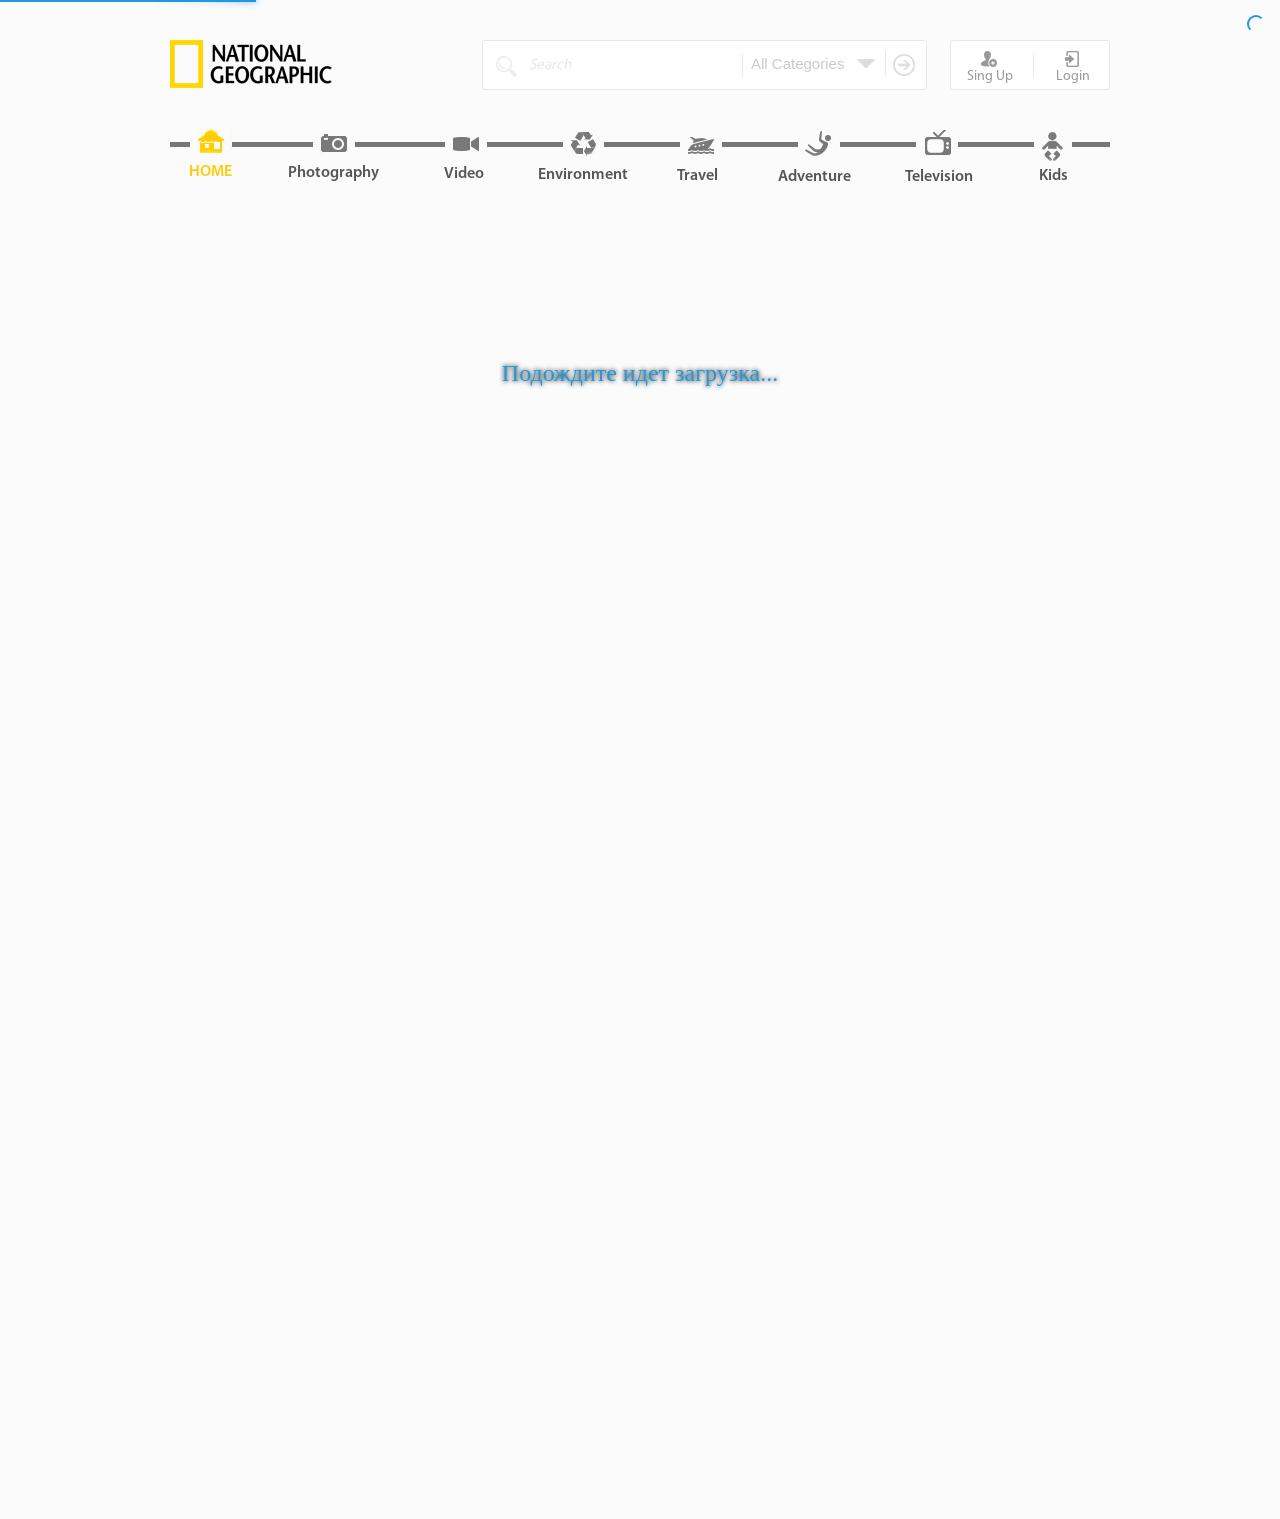
<file: wp-content/themes/MyTheme/nat-geo.html>
<!DOCTYPE HTML>
<html>
<head>
    <meta http-equiv="content-type" content="text/html; charset=UTF-8"/>
    <meta name="viewport" content="width=device-width; initial-scale=1.0"/>
    <title>NatGeo</title>
    <link rel="stylesheet" href="css/nat-geo/style.css"/>
    <link rel="stylesheet" href="js/nat-geo/nprogress/nprogress.css" />
    <link rel="shortcut icon" href="img/nat-geo/main-logo-x-icon.png" type="image/x-icon" />
</head>
<body>
<div class="loadsite">Подождите идет загрузка...</div>
   <div class="wrapper">
   <div class="main-wrapper">
        <div class="header clearfix out fade">
            <div class="main-logo left">
                <a href="#"><img src="img/nat-geo/main-logo.png" alt="National Geographic"></a>
            </div>
            <div class="h-search left">
                <form action="#">
                    <input type="text" placeholder="Search">
                    <div class="i-search"></div>
                    <select id="categories">
                        <option>All Categories</option>
                        <option>Home</option>
                        <option>Photography</option>
                        <option>Video</option>
                        <option>Environment</option>
                        <option>Travel</option>
                        <option>Adventure</option>
                        <option>Television</option>
                        <option>Kids</option>
                    </select>
                    <input type="submit" value="">
                </form>  
            </div>  
            <div class="h-authorization right">
                <a href="#">
                    <div class="h-a-singup left">
                        <div class="h-a-s-img1"></div>
                        <span>Sing Up</span>
                    </div>
                </a>
                <img class="separator" src="img/nat-geo/h-a-separator.png" alt="separator">
                <a href="#">
                    <div class="h-a-login right">
                        <div class="h-a-s-img2"></div>
                        <span>Login</span>
                    </div>
                </a>
            </div> 
        </div>
        <div class="menu out fade">
            <div class="menu-top">
                <img src="img/nat-geo/menu-line.png" alt="line">
                <ul>
                  <li class="active"><a href="#"><div class="m-t-item1"><span>Home</span></div></a></li>
                  <li><a href="#"><div class="m-t-item2"><span>Photography</span></div></a></li>
                  <li><a href="#"><div class="m-t-item3"><span>Video</span></div></a></li>
                  <li><a href="#"><div class="m-t-item4"><span>Environment</span></div></a></li>
                  <li><a href="#"><div class="m-t-item5"><span>Travel</span></div></a></li>
                  <li><a href="#"><div class="m-t-item6"><span>Adventure</span></div></a></li>
                  <li><a href="#"><div class="m-t-item7"><span>Television</span></div></a></li>
                  <li><a href="#"><div class="m-t-item8"><span>Kids</span></div></a></li>
                </ul>
            </div>
        </div>
        <div class="content left clearfix out fade">
            <div class="c-menu left">
              <ul>
                <li class="active">
                  <a href="#">
                    <div class="c-m-l-item1">
                      <div class="c-m-l-item-img1"></div>
                      <span>Daily News</span>
                    </div>
                  </a>
                </li>
                <li>
                  <a href="#">
                    <div class="c-m-l-item2">
                        <div class="c-m-l-item-img2"></div>
                        <span>Magazine</span>
                    </div>
                  </a>
                </li>
                <li>
                  <a href="#">
                    <div class="c-m-l-item3">
                        <div class="c-m-l-item-img3"></div>
                        <span>Maps</span>
                    </div>
                  </a>
                </li>
                <li>
                  <a href="#">
                    <div class="c-m-l-item4">
                        <div class="c-m-l-item-img4"></div>
                        <span>Science</span>
                    </div>
                  </a>
                </li>
                <li>
                  <a href="#">
                    <div class="c-m-l-item5">
                        <div class="c-m-l-item-img5"></div>
                        <span>Education</span>
                    </div>
                  </a>
                </li>
                <li>
                  <a href="#">
                    <div class="c-m-l-item6">
                        <div class="c-m-l-item-img6"></div>
                        <span>Games</span>
                    </div>
                  </a>
                </li>
                <li>
                  <a href="#">
                    <div class="c-m-l-item7">
                        <div class="c-m-l-item-img7"></div>
                        <span>Events</span>
                    </div>
                  </a>
                </li>
                <li>
                  <a href="#">
                    <div class="c-m-l-item8">
                        <div class="c-m-l-item-img8"></div>
                        <span>Blogs</span>
                    </div>
                  </a>
                </li>
                <li>
                  <a href="#">
                    <div class="c-m-l-item9">
                        <div class="c-m-l-item-img9"></div>
                        <span>Explorers</span>
                    </div>
                  </a>
                </li>
                <li>
                  <a href="#">
                    <div class="c-m-l-item10">
                        <div class="c-m-l-item-img10"></div>
                        <span>Trips</span>
                    </div>
                  </a>
                </li>
              </ul>
            </div>
            <div class="c-content left">
                <div class="c-c-menu">
                    <span class="tab">Home</span>
                    <span class="tab">Animals</span>
                    <span class="tab">Ancient</span>
                    <span class="tab">Energy</span>
                    <span class="tab">Environment</span>
                    <span class="tab">Travel</span>
                </div>
                <div class="tab_content">
                    <div class="c-c-news clearfix">
                        <a href="#"><div class="c-c-n-img">
                            <img src="img/nat-geo/c-c-n-img2.jpg" alt="News">
                        </div></a>
                        <div class="c-c-n-number">
                            <a href="#"><div class="c-c-n-n-active">1</div></a>
                            <a href="#"><div class="c-c-n-n-1">2</div></a>
                            <a href="#"><div class="c-c-n-n-2">3</div></a>
                        </div>
                        <div class="c-c-n-info left">
                            <a href="#"><h2>Photo of the Day: Best of November</h2></a>
                            <a href="#"><p>November was a quiet, almost contemplative month, with a glimpse of a snowy ...</p></a>
                        </div>
                        <a href="#"><div class="c-c-n-pause right">
                            <img src="img/nat-geo/c-c-n-pause-img.png" alt="pause">
                        </div></a>
                    </div>
                    <div class="c-c-news clearfix">
                        <a href="#"><div class="c-c-n-img">
                            <img src="img/nat-geo/c-c-n-img.jpg" alt="News">
                        </div></a>
                        <div class="c-c-n-number">
                            <a href="#"><div class="c-c-n-n-active">1</div></a>
                            <a href="#"><div class="c-c-n-n-1">2</div></a>
                            <a href="#"><div class="c-c-n-n-2">3</div></a>
                        </div>
                        <div class="c-c-n-info left">
                            <a href="#"><h2>Lion Cubs Playing</h2></a>
                            <a href="#"><p>African lion cubs play in the grass in the Okavango Delta.</p></a>
                        </div>
                        <a href="#"><div class="c-c-n-pause right">
                            <img src="img/nat-geo/c-c-n-pause-img.png" alt="pause">
                        </div></a>
                    </div>
                    <div class="c-c-news clearfix">
                        <a href="#"><div class="c-c-n-img">
                            <img src="img/nat-geo/c-c-n-img1.jpg" alt="News">
                        </div></a>
                        <div class="c-c-n-number">
                            <a href="#"><div class="c-c-n-n-active">1</div></a>
                            <a href="#"><div class="c-c-n-n-1">2</div></a>
                            <a href="#"><div class="c-c-n-n-2">3</div></a>
                        </div>
                        <div class="c-c-n-info left">
                            <a href="#"><h2>New Discovery Solves One Mystery of Stonehenge’s Construction</h2></a>
                            <a href="#"><p>Tools, a quarry, and a sunken road say a lot about Stonehenge.</p></a>
                        </div>
                        <a href="#"><div class="c-c-n-pause right">
                            <img src="img/nat-geo/c-c-n-pause-img.png" alt="pause">
                        </div></a>
                    </div>
                    <div class="c-c-news clearfix">
                        <a href="#"><div class="c-c-n-img">
                            <img src="img/nat-geo/c-c-n-img3.jpg" alt="News">
                        </div></a>
                        <div class="c-c-n-number">
                            <a href="#"><div class="c-c-n-n-active">1</div></a>
                            <a href="#"><div class="c-c-n-n-1">2</div></a>
                            <a href="#"><div class="c-c-n-n-2">3</div></a>
                        </div>
                        <div class="c-c-n-info left">
                            <a href="#"><h2>10 Nifty New Things That Could Make Our Homes Smarter ...</h2></a>
                            <a href="#"><p>Looking to spruce up your home? New options, showcased at this year’s Greenbuild ...</p></a>
                        </div>
                        <a href="#"><div class="c-c-n-pause right">
                            <img src="img/nat-geo/c-c-n-pause-img.png" alt="pause">
                        </div></a>
                    </div>
                    <div class="c-c-news clearfix">
                        <a href="#"><div class="c-c-n-img">
                            <img src="img/nat-geo/c-c-n-img4.jpg" alt="News">
                        </div></a>
                        <div class="c-c-n-number">
                            <a href="#"><div class="c-c-n-n-active">1</div></a>
                            <a href="#"><div class="c-c-n-n-1">2</div></a>
                            <a href="#"><div class="c-c-n-n-2">3</div></a>
                        </div>
                        <div class="c-c-n-info left">
                            <a href="#"><h2>How Melting Ice Changes One Country’s Way of Life</h2></a>
                            <a href="#"><p>Greenland’s hunters are facing a threat to centuries of tradition.</p></a>
                        </div>
                        <a href="#"><div class="c-c-n-pause right">
                            <img src="img/nat-geo/c-c-n-pause-img.png" alt="pause">
                        </div></a>
                    </div>
                    <div class="c-c-news clearfix">
                        <a href="#"><div class="c-c-n-img">
                            <img src="img/nat-geo/c-c-n-img5.jpg" alt="News">
                        </div></a>
                        <div class="c-c-n-number">
                            <a href="#"><div class="c-c-n-n-active">1</div></a>
                            <a href="#"><div class="c-c-n-n-1">2</div></a>
                            <a href="#"><div class="c-c-n-n-2">3</div></a>
                        </div>
                        <div class="c-c-n-info left">
                            <a href="#"><h2>Breiðamerkurjökull Ice Cave, Iceland</h2></a>
                            <a href="#"><p>Travelers follow a path into the mind-bending landscape of Iceland's Breiðamerkurjökull... </p></a>
                        </div>
                        <a href="#"><div class="c-c-n-pause right">
                            <img src="img/nat-geo/c-c-n-pause-img.png" alt="pause">
                        </div></a>
                    </div>
                </div>
                <div class="c-c-n-info-latest-news left">
                    <img src="img/nat-geo/clock.png" alt="clock">
                    <a href="#"><span>Latest News</span></a>
                    <img class="sep" src="img/nat-geo/c-c-n-info-latest-news-separator.png" alt="separator">
                    <select id="news-cat">
                        <option>Most Recent</option>
                        <option>Latest News</option>
                        <option>Popular</option>
                        <option>Old</option>
                    </select>
                    <div class="l-n-location right clearfix">
                        <a href="#"><div class="l-n-location1-active"></div></a>
                        <a href="#"><div class="l-n-location1"></div></a>
                    </div> 
                </div>
            </div>
            <div class="c-bottom left">
                <div class="c-b-item1 clearfix">
                    <div class="c-b-i-item">
                        <a href="#"><img src="img/nat-geo/c-b-i-item-img1.jpg" alt="img"></a>
                        <div class="c-b-i-i-left left">
                            <a href="#"><h3>African Lion Cub</h3></a>
                            <span>3 hours ago</span>
                        </div>
                        <div class="c-b-i-i-right right">
                            <a href="#"><div class="rate">
                                <div style="width: 80%;"></div>
                            </div></a>
                            <span>1,291 votes</span>
                        </div>
                    </div>
                    <p>An African lion cub rests in the tall grasses of Botswana’s Okavango Delta. Once ranging across the African continent and into Syria, Israel, Iraq, Pakistan, Iran, and even northwest India, lions have declined to as few as 20,000 animals from about 450,000 just 50 years ago.</p>
                </div>
                <div class="c-b-item clearfix">
                    <div class="c-b-i-item">
                        <a href="#"><img src="img/nat-geo/c-b-i-item-img2.jpg" alt="img"></a>
                        <div class="c-b-i-i-left left">
                            <a href="#"><h3>Young Mountain Gorilla</h3></a>
                            <span>5 hours ago</span>
                        </div>
                        <div class="c-b-i-i-right right">
                            <a href="#"><div class="rate">
                                <div style="width: 60%;"></div>
                            </div></a>
                            <span>972 votes</span>
                        </div>
                    </div>
                    <p>This young mountain gorilla, named Kwibesha, is a member of the Kabrizi family of gorillas in Virunga National Park. Wildlife rangers in the park have had to suspend their monitoring of the gorillas because rebel militias and the Congolese army occupy much of their habitat.</p>
                </div>
                <div class="c-b-item1 clearfix">
                    <div class="c-b-i-item">
                        <a href="#"><img src="img/nat-geo/c-b-i-item-img3.jpg" alt="img"></a>
                        <div class="c-b-i-i-left left">
                            <a href="#"><h3>King Penguins</h3></a>
                            <span>8 hours ago</span>
                        </div>
                        <div class="c-b-i-i-right right">
                            <a href="#"><div class="rate">
                                <div style="width: 60%;"></div>
                            </div></a>
                            <span>681 votes</span>
                        </div>
                    </div>
                    <p>King penguins live on the more temperate islands north of Antarctica. Although their habitat is warmer than that of emperor penguins, king penguins have four layers of feathers and huddle together for warmth.</p>
                </div>
                <div class="c-b-item clearfix">
                    <div class="c-b-i-item">
                        <a href="#"><img src="img/nat-geo/c-b-i-item-img4.jpg" alt="img"></a>
                        <div class="c-b-i-i-left left">
                            <a href="#"><h3>Great White Shark</h3></a>
                            <span>1 day ago</span>
                        </div>
                        <div class="c-b-i-i-right right">
                            <a href="#"><div class="rate">
                                <div style="width: 100%;"></div>
                            </div></a>
                            <span>2,827 votes</span>
                        </div>
                    </div>
                    <p>The legendary great white shark is far more fearsome in our imaginations than in reality. As scientific research on these elusive predators increases, their image as mindless killing machines is beginning to fade.</p>
                </div>
            </div>
        </div>
        <div class="sidebar right out fade">
                <div class="s-n-title">
                    <img src="img/nat-geo/s-n-title-icon.png" alt="icon">
                    <a href="#"><h4>Most Popular News</h4></a>
                </div>
                <div class="s-n-content">
                    <a href="#"><img src="img/nat-geo/s-n-content-img1.jpg" alt="img"></a>
                    <div class="s-n-c-left left">
                        <a href="#"><h3>The Bite That Heals</h3></a>
                        <span>6 days ago</span>
                    </div>
                    <div class="s-n-c-right right">
                            <a href="#"><div class="rate">
                                <div style="width: 100%;"></div>
                            </div></a>
                            <span>71,482 votes</span>
                    </div>
                </div>
                <div class="s-n-content">
                    <a href="#"><img src="img/nat-geo/s-n-content-img2.jpg" alt="img"></a>
                    <div class="s-n-c-left left">
                        <a href="#"><h3>Stranger Than Nature</h3></a>
                        <span>8 days ago</span>
                    </div>
                    <div class="s-n-c-right right">
                            <a href="#"><div class="rate">
                                <div style="width: 100%;"></div>
                            </div></a>
                            <span>64,159 votes</span>
                    </div>
                </div>
                <div class="s-n-title1">
                    <img src="img/nat-geo/s-n-title-icon1.png" alt="img">
                    <a href="#"><h4>Most Popular Videos</h4></a>
                </div>
                <div class="s-n-content1">
                    <a href="#"><img src="img/nat-geo/s-n-content-img3.jpg" alt="img"></a>
                    <div class="s-n-c-left1">
                        <a href="#"><h3>Most Rare Birds Ever</h3></a>
                        <span>211,482 views</span>
                    </div>
                    <div class="s-n-c-play"></div>
                </div> 
                <div class="s-n-content1">
                    <a href="#"><img src="img/nat-geo/s-n-content-img4.jpg" alt="img"></a>
                    <div class="s-n-c-left1">
                        <a href="#"><h3>Mandarin Dragonet</h3></a>
                        <span>192,029 views</span>
                    </div>
                    <div class="s-n-c-play"></div>
                </div> 
                <div class="s-n-title2">
                    <img src="img/nat-geo/s-n-title-icon2.png" alt="img">
                    <a href="#"><h4>Upcoming Events</h4></a>
                    <div class="s-n-t2-right right">
                        <div class="prev-left"></div>
                        <img class="prev-sep" src="img/nat-geo/c-c-n-info-latest-news-separator.png" alt="separator">
                        <div class="prev-right"></div>
                    </div>
                </div> 
                <div class="s-n-content2">
                    <a href="#"><h3>NatGeo Live Student Matinees</h3></a>
                    <a href="#"><img src="img/nat-geo/s-n-content-img5.jpg" alt="img"></a>
                    <div class="s-n-c2-date">
                        <span>April 17, 2013</span>
                    </div>
                    <p>Live Student Matinees offer students in USA and Canada entertaining and visually spec- tacular presentations by leading explorers</p>
                </div> 
                <div class="s-n-c-bottom clearfix">
                    <div class="s-n-c-b-shop left">
                        <div class="s-n-c-b-s-img">
                            <div class="s-n-c-b-s-sep"></div>
                            <a href="#"><span>Shopping</span></a>
                        </div>
                    </div>
                    <div class="s-n-c-b-shop1 left">
                        <div class="s-n-c-b-s-img1">
                            <div class="s-n-c-b-s-sep1"></div>
                            <a href="#"><span>Subscriptions</span></a>
                        </div>
                    </div>
            </div>
        </div>
        <div class="sidebar-bottom clearfix out fade">
            <div class="s-b-title2">
                    <img src="img/nat-geo/s-b-title-icon.png" alt="icon">
                    <a href="#"><h4>National Geographic Magazines</h4></a>
                    <div class="s-n-t2-right right">
                        <div class="prev-left"></div>
                        <img class="prev-sep" src="img/nat-geo/c-c-n-info-latest-news-separator.png" alt="separator">
                        <div class="prev-right"></div>
                    </div>
            </div>
            <div class="s-b-magazine left">
                <div class="s-b-m-item">
                    <a href="#"><img src="img/nat-geo/s-b-m-item-img1.jpg" alt="img"></a>
                    <span>National Geographic Magazine</span>
                </div>
                <div class="s-n-c-right left">
                        <a href="#"><div class="rate">
                            <div style="width: 100%;"></div>
                        </div></a>
                        <span>7,726 votes</span>
                </div>
                <div class="s-n-c-b-shop1 right">
                    <div class="s-n-c-b-s-img1">
                        <div class="s-n-c-b-s-sep1"></div>
                        <a href="#"><span>subscribe</span></a>
                    </div>
                </div>
            </div>
            <div class="s-b-magazine1 left">
                <div class="s-b-m-item">
                    <a href="#"><img src="img/nat-geo/s-b-m-item-img2.jpg" alt="img"></a>
                    <span>National Geographic Kids Magazine</span>
                </div>
                <div class="s-n-c-right left">
                        <a href="#"><div class="rate">
                            <div style="width: 80%;"></div>
                        </div></a>
                        <span>5,841 votes</span>
                </div>
                <div class="s-n-c-b-shop1 right">
                    <div class="s-n-c-b-s-img1">
                        <div class="s-n-c-b-s-sep1"></div>
                        <a href="#"><span>subscribe</span></a>
                    </div>
                </div>
            </div>
            <div class="s-b-magazine2 left">
                <div class="s-b-m-item">
                    <a href="#"><img src="img/nat-geo/s-b-m-item-img3.jpg" alt="img"></a>
                    <span>NG Young Explorer Magazine</span>
                </div>
                <div class="s-n-c-right left">
                        <a href="#"><div class="rate">
                            <div style="width: 100%;"></div>
                        </div></a>
                        <span>6,121 votes</span>
                </div>
                <div class="s-n-c-b-shop1 right">
                    <div class="s-n-c-b-s-img1">
                        <div class="s-n-c-b-s-sep1"></div>
                        <a href="#"><span>subscribe</span></a>
                    </div>
                </div>
            </div>
            <div class="s-b-magazine3 left">
                <div class="s-b-m-item">
                    <a href="#"><img src="img/nat-geo/s-b-m-item-img4.jpg" alt="img"></a>
                    <span>National Geographic Little</span>
                </div>
                <div class="s-n-c-right left">
                        <a href="#"><div class="rate">
                            <div style="width: 100%;"></div>
                        </div></a>
                        <span>9,107 votes</span>
                </div>
                <div class="s-n-c-b-shop1 right">
                    <div class="s-n-c-b-s-img1">
                        <div class="s-n-c-b-s-sep1"></div>
                        <a href="#"><span>subscribe</span></a>
                    </div>
                </div>
            </div>
        </div>
   </div> 
   <div class="footer-wrapper out fade">
        <div class="footer clearfix">
            <div class="f-left left">
                <div class="f-l-search">
                    <form action="#">
                        <input type="text" placeholder="type your e-mail">
                        <input type="submit" value="Subscribe">
                    </form>
                </div>
                <div class="f-l-social">
                    <a href="#"><div class="fb"></div></a>
                    <a href="#"><div class="tw"></div></a>
                    <a href="#"><div class="yt"></div></a>
                </div>
            </div>
            <div class="f-right right">
                <ul>
                    <li><a href="#">Customer Service</a></li>
                    <li><a href="#">Advertise With Us</a></li>
                    <li><a href="#">Terms of Service</a></li>
                    <li><a href="#">Privacy Policy</a></li>
                </ul>
                <span>© 1996-2013 National Geographic Society. All rights reserved</span>
            </div>
        </div>       
   </div>
   </div>
<!--Подключаем jQuery и остальные скрипты-->
<script type="text/javascript" src="https://ajax.googleapis.com/ajax/libs/jquery/2.1.4/jquery.min.js"></script>
<script src="js/nat-geo/nprogress/nprogress.js"></script>
<script src="js/nat-geo/common.js"></script>
</body>
</html>
</file>
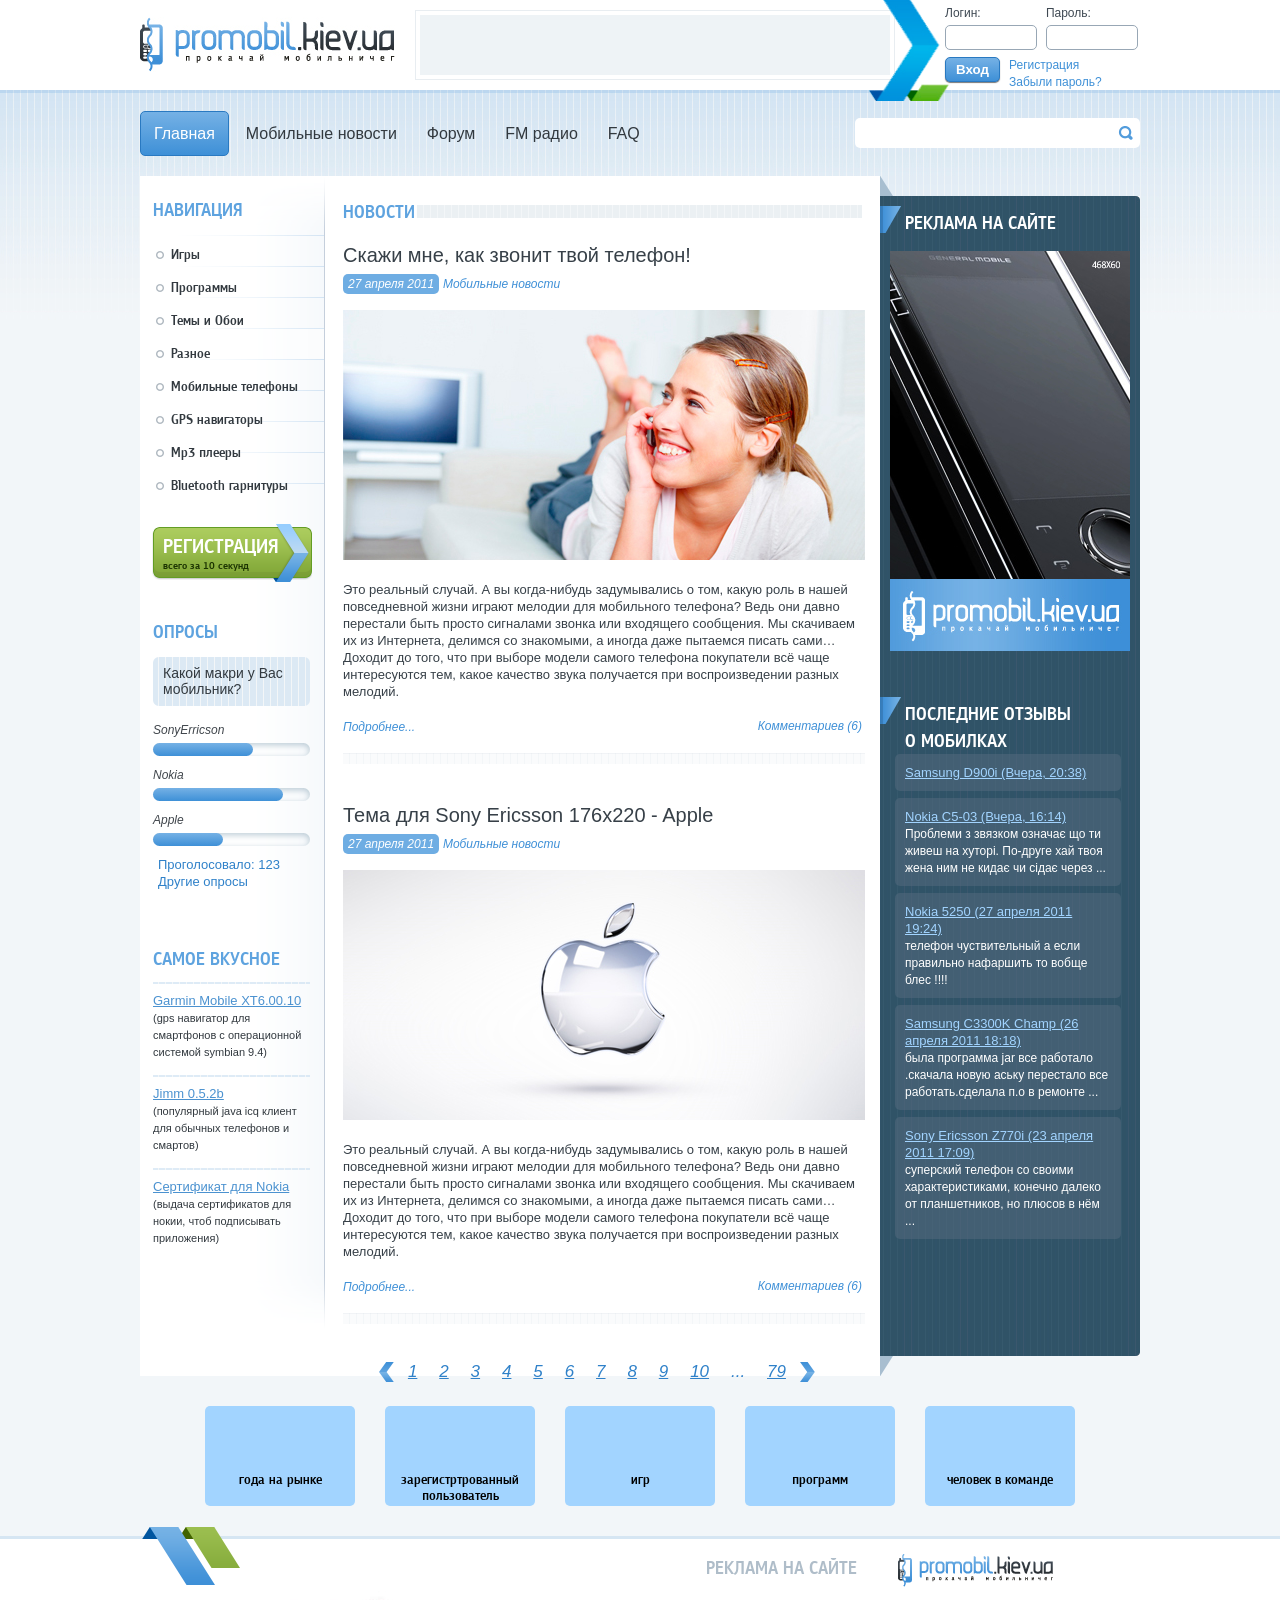
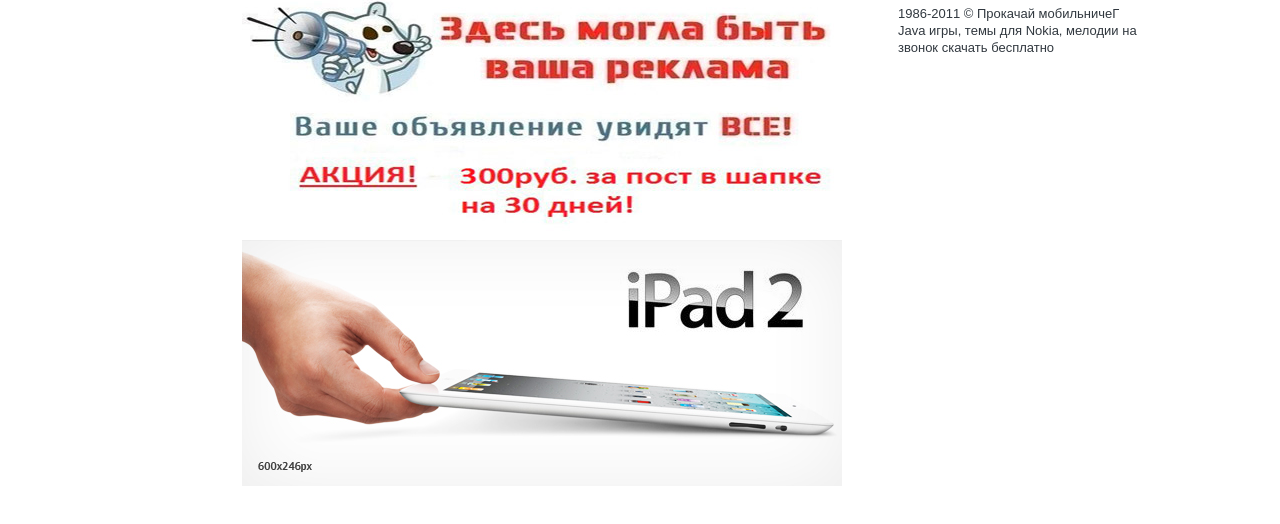
<file: wp-content/themes/MyTheme/pro-mob.html>
<!DOCTYPE HTML>
<html>
<head>
    <meta http-equiv="content-type" content="text/html; charset=UTF-8"/>
    <meta name="viewport" content="width=device-width; initial-scale=1.0"/>
    <title>ProMobil</title>
    <link rel="stylesheet" href="css/pm-style.css"/>
    <link rel="shortcut icon" href="img/pm-img/logo-x-image.png" type="images/x-icon">
</head>
<body>
    <div class="wrapper">
        <div class="header">
            <div class="panel-top clearfix">
                <div class="center">
                    <div id="pt-logo" class="left">
                        <a href="#"><img src="img/pm-img/logo.jpg" alt="logo"></a>
                    </div>
                    <div class="pt-center left">
                        <div class="pt-center-bg"></div>
                    </div>
                    <div class="pt-img left">
                        <img src="img/pm-img/pt-img.png" alt="">
                    </div>
                    <div class="pt-right right">
                        <div class="pt-lp">
                            <label for="pt-l">Логин:</label>
                            <input id="pt-l" type="text">
                        </div>
                        <div class="pt-lp">
                            <label for="pt-p">Пароль:</label>
                            <input id="pt-p" type="text">
                        </div>
                        <input type="submit" class="button" value="Вход">
                        <div class="pt-reg">
                            <a href="#">Регистрация</a><br>
                            <a href="#">Забыли пароль?</a>
                        </div>
                    </div>    
                </div>   
            </div>
            <div class="navigation clearfix">
                <div class="center">
                    <ul class="nav left">
                        <li class="active"><a href="#">Главная</a></li>
                        <li><a href="#">Мобильные новости</a></li>
                        <li><a href="#">Форум</a></li>
                        <li><a href="#">FM радио</a></li>
                        <li><a href="#">FAQ</a></li>
                    </ul>
                    <div class="nav-search right">
                        <input type="text">
                        <input type="submit" value="">
                    </div>
                </div>
            </div>
            </div>
            <div class="center clearfix">
                <div class="content left">
                    <div class="c-nav left">
                        <h2 class="title">Навигация</h2>
                        <ul class="list">
                            <li><a href="#">Игры</a></li>
                            <li><a href="#">Программы</a></li>
                            <li><a href="#">Темы и Обои</a></li>
                            <li><a href="#">Разное</a></li>
                            <li><a href="#">Мобильные телефоны</a></li>
                            <li><a href="#">GPS навигаторы</a></li>
                            <li><a href="#">Mp3 плееры</a></li>
                            <li><a href="#">Bluetooth гарнитуры</a></li>
                        </ul>
                        <div class="reg">
                            <a href="#">
                                <h2>Регистрация<br>
                                <span>всего за 10 секунд</span></h2>
                            </a>
                        </div>
                        <div class="poll">
                            <h2 class="title">Опросы</h2>
                            <div class="what">
                                <span>Какой макри у Вас<br>
мобильник?</span>
                            </div>
                            <div class="poll-rate">
                               <span>SonyErricson</span>
                                <div class="poll-rate-w">
                                    <div class="poll-rate-se"></div>
                                </div>
                            </div>
                            <div class="poll-rate">
                               <span>Nokia</span>
                                <div class="poll-rate-w">
                                    <div class="poll-rate-n"></div>
                                </div>
                            </div>
                            <div class="poll-rate">
                               <span>Apple</span>
                                <div class="poll-rate-w">
                                    <div class="poll-rate-a"></div>
                                </div>
                            </div>
                            <a href="#">Проголосовало: 123</a><br>
                            <a href="#">Другие опросы</a>
                        </div>
                        <h2 class="title">Самое вкусное</h2>
                        <div class="delicious">
                            <a href="#">Garmin Mobile XT6.00.10</a><br>
                            <span>(gps навигатор для смартфонов с операционной системой symbian 9.4)</span>
                        </div>
                        <div class="delicious">
                            <a href="#">Jimm 0.5.2b</a><br>
                            <span>(популярный java icq клиент для обычных телефонов и смартов)</span>
                        </div>
                        <div class="delicious">
                            <a href="#">Сертификат для Nokia</a><br>
                            <span>(выдача сертификатов для нокии, чтоб подписывать приложения)</span>
                        </div>
                    </div>
                    <div class="c-content right">
                        <h2 class="title">Новости</h2>
                        <h1>Скажи мне, как звонит твой телефон!</h1>
                        <span class="date">27 апреля 2011</span>
                        <a href="#"> Мобильные новости</a>
                        <img src="img/pm-img/c-content-img1.jpg" alt="news">
                        <span>Это реальный случай. А вы когда-нибудь задумывались о том, какую роль в нашей повседневной жизни играют мелодии для мобильного телефона? Ведь они давно перестали быть просто сигналами звонка или входящего сообщения. Мы скачиваем их из Интернета, делимся со знакомыми, а иногда даже пытаемся писать сами… Доходит до того, что при выборе модели самого телефона покупатели всё чаще интересуются тем, какое качество звука получается при воспроизведении разных мелодий. </span>
                        <div class="c-c-bottom">
                            <a href="#">Подробнее...</a>
                            <a href="#" class="com">Комментариев (6)</a>
                        </div>
                        <img src="img/pm-img/c-content-b.png" alt="">
                        <h1>Тема для Sony Ericsson 176x220 - Apple</h1>
                        <span class="date">27 апреля 2011</span>
                        <a href="#"> Мобильные новости</a>
                        <img src="img/pm-img/c-content-img2.jpg" alt="news">
                        <span>Это реальный случай. А вы когда-нибудь задумывались о том, какую роль в нашей повседневной жизни играют мелодии для мобильного телефона? Ведь они давно перестали быть просто сигналами звонка или входящего сообщения. Мы скачиваем их из Интернета, делимся со знакомыми, а иногда даже пытаемся писать сами… Доходит до того, что при выборе модели самого телефона покупатели всё чаще интересуются тем, какое качество звука получается при воспроизведении разных мелодий. </span>
                        <div class="c-c-bottom">
                            <a href="#">Подробнее...</a>
                            <a href="#" class="com">Комментариев (6)</a>
                        </div>
                        <img src="img/pm-img/c-content-b.png" alt="">
                        <div class="pagination">
                            <ul>
                                <li class="pinch-l"><a href="#">&nbsp;</a></li>
                                <li class="number"><a href="#">1</a></li>
                                <li class="number"><a href="#">2</a></li>
                                <li class="number"><a href="#">3</a></li>
                                <li class="number"><a href="#">4</a></li>
                                <li class="number"><a href="#">5</a></li>
                                <li class="number"><a href="#">6</a></li>
                                <li class="number"><a href="#">7</a></li>
                                <li class="number"><a href="#">8</a></li>
                                <li class="number"><a href="#">9</a></li>
                                <li class="number"><a href="#">10</a></li>
                                <li class="ellipsis"><a href="#">...</a></li>
                                <li class="number"><a href="#">79</a></li>
                                <li class="pinch-r"><a href="#">&nbsp;</a></li>
                            </ul>
                        </div>
                    </div>
                </div>
               <div class="content-right right">
                   <div class="bg-top">&nbsp;</div>
                   <div class="con-r-info clearfix">
                        <div class="reclame">
                            <h2>Реклама на сайте</h2>
                        </div>
                        <div class="con-r-baner">
                            <a href="#"><img src="img/pm-img/con-r-baner.jpg" alt="Логотип"></a>
                        </div>
                        <div class="reclame">
                            <h2>Последние отзывы<br>о мобилках</h2>
                        </div>
                        <div class="comment">
                            <div class="com-b">
                                <a href="#">Samsung D900i (Вчера, 20:38)
</a>
                            </div>
                            <div class="com-b">
                                <a href="#">Nokia C5-03 (Вчера, 16:14)</a><br>
                                <span>Проблеми з звязком означає що ти живеш на хуторі. По-друге хай твоя жена ним не кидає чи сідає через ...</span>
                            </div>
                            <div class="com-b">
                                <a href="#">Nokia 5250 (27 апреля 2011 19:24)</a><br>
                                <span>телефон чуствительный а если правильно нафаршить то вобще блес !!!!</span>
                            </div>
                            <div class="com-b">
                                <a href="#">Samsung C3300K Champ (26 апреля 2011 18:18)</a><br>
                                <span>была программа jar все работало .скачала новую аську перестало все работать.сделала п.о в ремонте ...</span>
                            </div>
                            <div class="com-b">
                                <a href="#">Sony Ericsson Z770i (23 апреля 2011 17:09)</a><br>
                                <span>суперский телефон со своими характеристиками, конечно далеко от планшетников, но плюсов в нём ...</span>
                            </div>
                        </div>
                   </div>
                   <div class="bg-bottom">&nbsp;</div>
               </div> 
            </div>
            <div class="mid clearfix">
			<div id="counter">
				<div class="bl">
					<div data-num="3" class="numbers">0</div>
					<div class="text">года на рынке</div>
				</div>
				<div class="bl">
					<div data-num="1151" class="numbers">0</div>
					<div class="text">зарегистртрованный пользователь</div>
				</div>
				<div class="bl">
					<div data-num="557" class="numbers">0</div>
					<div class="text">игр</div>
				</div>
				<div class="bl">
					<div data-num="435" class="numbers">0</div>
					<div class="text">программ</div>
				</div>
				<div class="bl">
					<div data-num="5" class="numbers">0</div>
					<div class="text">человек в команде</div>
				</div>	
			</div>
		    </div>
            <div class="footer clearfix">
                <div class="center">
                    <div class="f-border-img left">
                        <img src="img/pm-img/f-border-img.png" alt="Alt">
                    </div>
                    <div class="f-center left clearfix">
                        <h2>Реклама на сайте</h2>
                        <div id="f-dp">
                            <img src="img/pm-img/f-advertising.jpg" alt="Реклама">
                            <img src="img/pm-img/f-ipad2.jpg" alt="IPad2">
                        </div>
                    </div>
                    <div class="f-right right">
                        <a href="#"><img src="img/pm-img/footer-logo.png" alt="logo"></a><br>
                        <span>1986-2011 © Прокачай мобильничеГ Java игры, темы для Nokia, мелодии на звонок скачать бесплатно</span>
                    </div>
                </div>
            </div>
    </div>
    <!-- Подключаем скрипты -->
    <script src="http://yastatic.net/jquery/2.1.4/jquery.min.js"></script>
    <script src="js/pm-js/numcount.js"></script>
    <script src="js/pm-js/headhesive.min.js"></script>
    <script src="js/pm-js/headhesive.js"></script>
    <script src="js/pm-js/jquery-ui-1.8.13.custom.min.js"></script>
    <script src="js/pm-js/jquery.beforeafter-1.4.min.js"></script>
    <script src="js/pm-js/common.js"></script>
    <script type="text/javascript">
    $(function(){
        $('#f-dp').beforeAfter({
            animateIntro : true,
            introDelay : 500,
            introDuration : 500,
            showFullLinks : true,
            introPosition : .55,
            beforeLinkText : 'Без рекламы',
            afterLinkText : 'Ваша реклама',
            cursor : 'col-resize',
            clickSpeed : 400,
            linkDisplaySpeed : 500,
            dividerColor : '#fff',
            enableKeyboard : true,
            keypressAmount : 5
        });
    });
   </script>
</body>
</html>
</file>
<file: wp-content/themes/MyTheme/libs/linea/styles.css>
@charset "UTF-8";

@font-face {
  font-family: "linea-basic-10";
  src:url("fonts/linea-basic-10.eot");
  src:url("fonts/linea-basic-10.eot?#iefix") format("embedded-opentype"),
    url("fonts/linea-basic-10.woff") format("woff"),
    url("fonts/linea-basic-10.ttf") format("truetype"),
    url("fonts/linea-basic-10.svg#linea-basic-10") format("svg");
  font-weight: normal;
  font-style: normal;

}

[data-icon]:before {
  font-family: "linea-basic-10" !important;
  content: attr(data-icon);
  font-style: normal !important;
  font-weight: normal !important;
  font-variant: normal !important;
  text-transform: none !important;
  speak: none;
  line-height: 1;
  -webkit-font-smoothing: antialiased;
  -moz-osx-font-smoothing: grayscale;
}

[class^="icon-"]:before,
[class*=" icon-"]:before {
  font-family: "linea-basic-10" !important;
  font-style: normal !important;
  font-weight: normal !important;
  font-variant: normal !important;
  text-transform: none !important;
  speak: none;
  line-height: 1;
  -webkit-font-smoothing: antialiased;
  -moz-osx-font-smoothing: grayscale;
}

.icon-basic-accelerator:before {
  content: "a";
}
.icon-basic-alarm:before {
  content: "b";
}
.icon-basic-anchor:before {
  content: "c";
}
.icon-basic-anticlockwise:before {
  content: "d";
}
.icon-basic-archive:before {
  content: "e";
}
.icon-basic-archive-full:before {
  content: "f";
}
.icon-basic-ban:before {
  content: "g";
}
.icon-basic-battery-charge:before {
  content: "h";
}
.icon-basic-battery-empty:before {
  content: "i";
}
.icon-basic-battery-full:before {
  content: "j";
}
.icon-basic-battery-half:before {
  content: "k";
}
.icon-basic-bolt:before {
  content: "l";
}
.icon-basic-book:before {
  content: "m";
}
.icon-basic-book-pen:before {
  content: "n";
}
.icon-basic-book-pencil:before {
  content: "o";
}
.icon-basic-bookmark:before {
  content: "p";
}
.icon-basic-calculator:before {
  content: "q";
}
.icon-basic-calendar:before {
  content: "r";
}
.icon-basic-cards-diamonds:before {
  content: "s";
}
.icon-basic-cards-hearts:before {
  content: "t";
}
.icon-basic-case:before {
  content: "u";
}
.icon-basic-chronometer:before {
  content: "v";
}
.icon-basic-clessidre:before {
  content: "w";
}
.icon-basic-clock:before {
  content: "x";
}
.icon-basic-clockwise:before {
  content: "y";
}
.icon-basic-cloud:before {
  content: "z";
}
.icon-basic-clubs:before {
  content: "A";
}
.icon-basic-compass:before {
  content: "B";
}
.icon-basic-cup:before {
  content: "C";
}
.icon-basic-diamonds:before {
  content: "D";
}
.icon-basic-display:before {
  content: "E";
}
.icon-basic-download:before {
  content: "F";
}
.icon-basic-exclamation:before {
  content: "G";
}
.icon-basic-eye:before {
  content: "H";
}
.icon-basic-eye-closed:before {
  content: "I";
}
.icon-basic-female:before {
  content: "J";
}
.icon-basic-flag1:before {
  content: "K";
}
.icon-basic-flag2:before {
  content: "L";
}
.icon-basic-floppydisk:before {
  content: "M";
}
.icon-basic-folder:before {
  content: "N";
}
.icon-basic-folder-multiple:before {
  content: "O";
}
.icon-basic-gear:before {
  content: "P";
}
.icon-basic-geolocalize-01:before {
  content: "Q";
}
.icon-basic-geolocalize-05:before {
  content: "R";
}
.icon-basic-globe:before {
  content: "S";
}
.icon-basic-gunsight:before {
  content: "T";
}
.icon-basic-hammer:before {
  content: "U";
}
.icon-basic-headset:before {
  content: "V";
}
.icon-basic-heart:before {
  content: "W";
}
.icon-basic-heart-broken:before {
  content: "X";
}
.icon-basic-helm:before {
  content: "Y";
}
.icon-basic-home:before {
  content: "Z";
}
.icon-basic-info:before {
  content: "0";
}
.icon-basic-ipod:before {
  content: "1";
}
.icon-basic-joypad:before {
  content: "2";
}
.icon-basic-key:before {
  content: "3";
}
.icon-basic-keyboard:before {
  content: "4";
}
.icon-basic-laptop:before {
  content: "5";
}
.icon-basic-life-buoy:before {
  content: "6";
}
.icon-basic-lightbulb:before {
  content: "7";
}
.icon-basic-link:before {
  content: "8";
}
.icon-basic-lock:before {
  content: "9";
}
.icon-basic-lock-open:before {
  content: "!";
}
.icon-basic-magic-mouse:before {
  content: "\"";
}
.icon-basic-magnifier:before {
  content: "#";
}
.icon-basic-magnifier-minus:before {
  content: "$";
}
.icon-basic-magnifier-plus:before {
  content: "%";
}
.icon-basic-mail:before {
  content: "&";
}
.icon-basic-mail-multiple:before {
  content: "'";
}
.icon-basic-mail-open:before {
  content: "(";
}
.icon-basic-mail-open-text:before {
  content: ")";
}
.icon-basic-male:before {
  content: "*";
}
.icon-basic-map:before {
  content: "+";
}
.icon-basic-message:before {
  content: ",";
}
.icon-basic-message-multiple:before {
  content: "-";
}
.icon-basic-message-txt:before {
  content: ".";
}
.icon-basic-mixer2:before {
  content: "/";
}
.icon-basic-mouse:before {
  content: ":";
}
.icon-basic-notebook:before {
  content: ";";
}
.icon-basic-notebook-pen:before {
  content: "<";
}
.icon-basic-notebook-pencil:before {
  content: "=";
}
.icon-basic-paperplane:before {
  content: ">";
}
.icon-basic-pencil-ruler:before {
  content: "?";
}
.icon-basic-pencil-ruler-pen:before {
  content: "@";
}
.icon-basic-photo:before {
  content: "[";
}
.icon-basic-picture:before {
  content: "]";
}
.icon-basic-picture-multiple:before {
  content: "^";
}
.icon-basic-pin1:before {
  content: "_";
}
.icon-basic-pin2:before {
  content: "`";
}
.icon-basic-postcard:before {
  content: "{";
}
.icon-basic-postcard-multiple:before {
  content: "|";
}
.icon-basic-printer:before {
  content: "}";
}
.icon-basic-question:before {
  content: "~";
}
.icon-basic-rss:before {
  content: "\\";
}
.icon-basic-server:before {
  content: "\e000";
}
.icon-basic-server2:before {
  content: "\e001";
}
.icon-basic-server-cloud:before {
  content: "\e002";
}
.icon-basic-server-download:before {
  content: "\e003";
}
.icon-basic-server-upload:before {
  content: "\e004";
}
.icon-basic-settings:before {
  content: "\e005";
}
.icon-basic-share:before {
  content: "\e006";
}
.icon-basic-sheet:before {
  content: "\e007";
}
.icon-basic-sheet-multiple:before {
  content: "\e008";
}
.icon-basic-sheet-pen:before {
  content: "\e009";
}
.icon-basic-sheet-pencil:before {
  content: "\e00a";
}
.icon-basic-sheet-txt:before {
  content: "\e00b";
}
.icon-basic-signs:before {
  content: "\e00c";
}
.icon-basic-smartphone:before {
  content: "\e00d";
}
.icon-basic-spades:before {
  content: "\e00e";
}
.icon-basic-spread:before {
  content: "\e00f";
}
.icon-basic-spread-bookmark:before {
  content: "\e010";
}
.icon-basic-spread-text:before {
  content: "\e011";
}
.icon-basic-spread-text-bookmark:before {
  content: "\e012";
}
.icon-basic-star:before {
  content: "\e013";
}
.icon-basic-tablet:before {
  content: "\e014";
}
.icon-basic-target:before {
  content: "\e015";
}
.icon-basic-todo:before {
  content: "\e016";
}
.icon-basic-todo-pen:before {
  content: "\e017";
}
.icon-basic-todo-pencil:before {
  content: "\e018";
}
.icon-basic-todo-txt:before {
  content: "\e019";
}
.icon-basic-todolist-pen:before {
  content: "\e01a";
}
.icon-basic-todolist-pencil:before {
  content: "\e01b";
}
.icon-basic-trashcan:before {
  content: "\e01c";
}
.icon-basic-trashcan-full:before {
  content: "\e01d";
}
.icon-basic-trashcan-refresh:before {
  content: "\e01e";
}
.icon-basic-trashcan-remove:before {
  content: "\e01f";
}
.icon-basic-upload:before {
  content: "\e020";
}
.icon-basic-usb:before {
  content: "\e021";
}
.icon-basic-video:before {
  content: "\e022";
}
.icon-basic-watch:before {
  content: "\e023";
}
.icon-basic-webpage:before {
  content: "\e024";
}
.icon-basic-webpage-img-txt:before {
  content: "\e025";
}
.icon-basic-webpage-multiple:before {
  content: "\e026";
}
.icon-basic-webpage-txt:before {
  content: "\e027";
}
.icon-basic-world:before {
  content: "\e028";
}
</file>
<file: wp-content/themes/MyTheme/css/fonts.css>
@font-face {
  font-family: "Raleway";
  font-style: normal;
  font-weight: normal;
  src: url("../fonts/RalewayRegular/RalewayRegular.eot?#iefix") format("embedded-opentype"), url("../fonts/RalewayRegular/RalewayRegular.woff") format("woff"), url("../fonts/RalewayRegular/RalewayRegular.ttf") format("truetype"); }
@font-face {
  font-family: "Raleway";
  font-style: normal;
  font-weight: 700;
  src: url("../fonts/RalewayBold/RalewayBold.eot?#iefix") format("embedded-opentype"), url("../fonts/RalewayBold/RalewayBold.woff") format("woff"), url("../fonts/RalewayBold/RalewayBold.ttf") format("truetype"); }
@font-face {
  font-family: "Raleway";
  font-style: normal;
  font-weight: 300;
  src: url("../fonts/RalewayLight/RalewayLight.eot?#iefix") format("embedded-opentype"), url("../fonts/RalewayLight/RalewayLight.woff") format("woff"), url("../fonts/RalewayLight/RalewayLight.ttf") format("truetype"); }
@font-face {
  font-family: "Raleway";
  font-style: normal;
  font-weight: 600;
  src: url("../fonts/RalewaySemiBold/RalewaySemiBold.eot?#iefix") format("embedded-opentype"), url("../fonts/RalewaySemiBold/RalewaySemiBold.woff") format("woff"), url("../fonts/RalewaySemiBold/RalewaySemiBold.ttf") format("truetype"); }
</file>
<file: wp-content/themes/MyTheme/css/main.css>
body {
  font-family: "Raleway", sans-serif;
  font-weight: normal;
  font-size: 14px;
  min-width: 320px;
  position: relative;
  line-height: 1.42857;
  -webkit-font-smoothing: antialised; }

body input:focus:required:invalid,
body textarea:focus:required:invalid {
  color: red; }

body input:required:valid,
body textarea:required:valid {
  color: green; }

.hidden {
  display: none; }

.text_right {
  text-align: right; }

.text_left {
  text-align: left; }

section,
.main_head {
  position: relative; }

section {
  padding: 70px 0 90px; }
  section h2 {
    text-align: center;
    font-size: 24px;
    text-transform: uppercase;
    margin: 0 0 15px; }
  section .personal_header {
    font-size: 16px;
    text-align: left;
    margin-bottom: 20px;
    color: #555; }
  section h3 {
    text-align: center;
    text-transform: uppercase;
    font-weight: 400;
    font-size: 12px;
    margin-top: 0;
    margin-bottom: 35px; }

.s-descr_wrap {
  text-align: center; }
  .s-descr_wrap .s_descr {
    display: inline-block;
    text-transform: uppercase;
    font-size: 12px;
    position: relative;
    margin-bottom: 130px; }
    .s-descr_wrap .s_descr::after {
      content: "";
      width: 150px;
      height: 1px;
      position: absolute;
      left: 50%;
      margin-left: -75px;
      margin-top: 60px; }

.main_head {
  min-height: 620px;
  padding-top: 20px; }

.loader {
  background: none repeat scroll 0 0 #ffffff;
  bottom: 0;
  height: 100%;
  left: 0;
  position: fixed;
  right: 0;
  top: 0;
  width: 100%;
  z-index: 9999; }
  .loader .loader_inner {
    background-image: url("../img/preloader.gif");
    background-size: cover;
    background-repeat: no-repeat;
    background-position: center center;
    background-color: #fff;
    height: 60px;
    width: 60px;
    margin-top: -30px;
    margin-left: -30px;
    left: 50%;
    top: 50%;
    position: absolute; }

.logo_container {
  float: left; }

svg {
  height: 70px;
  width: 70px;
  z-index: 100;
  position: relative; }

.toggle_mnu {
  width: 60px;
  height: 60px;
  position: fixed;
  float: right;
  z-index: 100;
  border: none;
  right: 20px;
  top: 20px; }

.sandwich {
  width: 35px;
  height: 35px;
  position: absolute;
  top: 10px;
  bottom: 0;
  left: 0;
  right: 0;
  margin: auto;
  z-index: 200; }
  .sandwich span {
    display: block; }

.sw-topper {
  position: relative;
  top: 0;
  width: 35px;
  height: 3px;
  background: white;
  border: none;
  border-radius: 4px 4px 4px 4px;
  -webkit-transition: -webkit-transform 0.5s, top 0.2s;
          transition: transform 0.5s, top 0.2s; }

.sw-bottom {
  position: relative;
  width: 35px;
  height: 3px;
  top: 7.5px;
  background: white;
  border: none;
  border-radius: 4px 4px 4px 4px;
  -webkit-transition: -webkit-transform 0.5s, top 0.2s;
          transition: transform 0.5s, top 0.2s;
  -webkit-transition-delay: 0.2s, 0s;
          transition-delay: 0.2s, 0s; }

.sw-footer {
  position: relative;
  width: 35px;
  height: 3px;
  top: 15px;
  background: white;
  border: none;
  border-radius: 4px 4px 4px 4px;
  -webkit-transition: all 0.5s;
          transition: all 0.5s;
  -webkit-transition-delay: 0.1s;
          transition-delay: 0.1s; }

.sandwich.active .sw-topper {
  top: 10px;
  -webkit-transform: rotate(140deg);
      -ms-transform: rotate(140deg);
          transform: rotate(140deg); }
.sandwich.active .sw-bottom {
  top: 6px;
  -webkit-transform: rotate(-140deg);
      -ms-transform: rotate(-140deg);
          transform: rotate(-140deg); }
.sandwich.active .sw-footer {
  opacity: 0;
  top: 0;
  -webkit-transform: rotate(180deg);
      -ms-transform: rotate(180deg);
          transform: rotate(180deg); }

.top_mnu {
  position: fixed;
  width: 100%;
  height: 100%;
  background-color: rgba(0, 0, 0, 0.8);
  z-index: 50;
  right: 0;
  top: 0;
  display: none; }
  .top_mnu ul, .top_mnu li {
    list-style-type: none;
    padding: 0;
    margin: 0; }
  .top_mnu ul {
    margin-top: 180px;
    text-align: center; }
    .top_mnu ul li:nth-child(1) a {
      -webkit-animation-duration: 1s;
      animation-duration: 1s; }
    .top_mnu ul li:nth-child(2) a {
      -webkit-animation-duration: 1.5s;
      animation-duration: 1.5s; }
    .top_mnu ul li:nth-child(3) a {
      -webkit-animation-duration: 2s;
      animation-duration: 2s; }
    .top_mnu ul li:nth-child(4) a {
      -webkit-animation-duration: 2.5s;
      animation-duration: 2.5s; }
    .top_mnu ul a {
      color: #fff;
      display: block;
      text-transform: uppercase;
      font-size: 12px;
      opacity: 0;
      position: relative;
      height: 60px; }
      .top_mnu ul a span {
        display: block;
        position: relative;
        left: 0;
        top: -40px;
        height: 100%;
        -webkit-transition: all 1s ease;
        transition: all 1s ease; }
        .top_mnu ul a span:hover {
          background: rgba(255, 255, 255, 0.1); }

.top_wrapper {
  display: table;
  width: 100%;
  height: 100%;
  position: absolute;
  top: 0;
  left: 0;
  z-index: 10; }
  .top_wrapper .top_descr {
    display: table-row; }
    .top_wrapper .top_descr .top_centered {
      display: table-cell;
      text-align: center;
      vertical-align: middle; }
  .top_wrapper .top_text {
    display: inline-block; }
    .top_wrapper .top_text h1 {
      display: inline-block;
      padding: 10px 35px;
      margin-left: 20px;
      margin-right: 20px;
      color: #fff;
      text-shadow: 1px 1px 10px #fff, 0 0 1em black;
      text-transform: uppercase;
      font-weight: bold;
      font-size: 2.8em;
      -webkit-animation-delay: 0.7s;
      animation-delay: 0.7s; }
    .top_wrapper .top_text p {
      margin: 0;
      text-transform: uppercase;
      -webkit-animation-delay: 1.2s;
      animation-delay: 1.2s; }

.toggle_mnu {
  background-color: rgba(0, 0, 0, 0.4); }

.h_opacity {
  opacity: 0.3;
  -webkit-transition: all 0.2s ease;
  transition: all 0.2s ease; }

.main_footer {
  padding: 50px 0;
  font-size: 13px;
  font-weight: 300; }
  .main_footer .social_wrap {
    float: right;
    line-height: 0; }
    .main_footer .social_wrap ul {
      margin: 0; }

.person {
  text-align: center;
  margin-bottom: 35px; }
  .person img {
    max-width: 300px;
    max-height: 350px;
    display: inline-block;
    border-radius: 50%; }

.s_about p {
  margin-bottom: 25px;
  text-align: right; }
.s_about ul,
.s_about li {
  margin: 0;
  padding: 0;
  list-style-type: none; }
.s_about li {
  margin-bottom: 10px; }
.s_about .social_wrap {
  margin-top: 25px; }

.social_wrap li {
  display: inline-block;
  font-size: 20px;
  padding: 0 3px; }

.resume_container {
  margin: 0 auto; }
  .resume_container .left {
    text-align: right;
    border-right: #d2d2d2 1px solid; }
    .resume_container .left h3 {
      text-align: right; }
    .resume_container .left .resume_decription strong {
      margin-left: 10px; }
  .resume_container .right {
    text-align: left; }
    .resume_container .right h3 {
      text-align: left; }
    .resume_container .right .resume_decription strong {
      margin: 0 10px; }
  .resume_container h3 {
    margin-top: 30px; }
  .resume_container .resume_icon {
    font-size: 40px;
    margin-bottom: 35px; }
  .resume_container .resume_item {
    margin-bottom: 15px; }
    .resume_container .resume_item p {
      margin-top: 10px; }
    .resume_container .resume_item .year {
      display: inline-block;
      margin-bottom: 15px;
      padding: 0 15px;
      display: inline-block; }
    .resume_container .resume_item:last-child {
      margin-bottom: 0; }
      .resume_container .resume_item:last-child p {
        margin-bottom: 0; }
  .resume_container .resume_item_2 {
    margin-bottom: 75px; }
  .resume_container .resume_item_4 {
    margin-bottom: 85px; }
  .resume_container strong {
    font-weight: 600;
    font-style: normal;
    text-transform: uppercase; }
  .resume_container .resume_decription {
    font-style: italic; }

.s_portfolio ul,
.s_portfolio li {
  list-style-type: none;
  padding: 0;
  margin: 0;
  text-align: center; }
.s_portfolio li {
  display: inline-block;
  margin: 0 10px;
  text-transform: uppercase;
  font-size: 12px;
  cursor: pointer;
  line-height: 2; }
.s_portfolio ul {
  margin-bottom: 50px; }

.portfolio_item {
  display: none;
  padding: 0; }
  .portfolio_item img {
    width: 100%;
    height: auto;}
  .portfolio_item .portr_iten_cont {
    position: absolute;
    top: 0;
    left: 0;
    width: 100%;
    height: 100%;
    background-color: rgba(0, 0, 0, 0.8);
    text-align: center;
    padding-top: 15%;
    opacity: 0;
    -webkit-transition: all 0.5s;
            transition: all 0.5s; }
    .portfolio_item .portr_iten_cont p {
      margin: 20px 10px; }
  .portfolio_item:hover .portr_iten_cont {
    opacity: 1;
    padding-top: 20%; }
  .portfolio_item h3 {
    color: #fff;
    margin-bottom: 0; }
  .portfolio_item a {
    background-color: transparent;
    border: #fff 1px solid;
    padding: 2px 10px;
    display: inline-block; }

.port_descr {
  background-color: #fff;
  max-width: 500px;
  margin: auto; }
  .port_descr p,
  .port_descr h3 {
    padding: 20px;
    margin-bottom: 0; }
  .port_descr h3 {
    padding-bottom: 0;
    text-align: center;
    text-transform: uppercase;
    font-weight: 400;
    margin-top: 20px; }
  .port_descr p {
    margin-top: 0;
    text-align: justify; }
  .port_descr a {
    margin: 20px; }
    .port_descr a:hover {
      text-decoration: underline; }
  .port_descr img {
    width: 100%;
    margin-top: 10px; }

.modal_box_content {
  position: relative; }

.contact_box {
  margin-bottom: 30px; }
  .contact_box h3 {
    text-align: left;
    color: #000;
    margin-bottom: 0px;
    font-size: 14px; }
  .contact_box .contacts_icon {
    font-size: 30px; }
  .contact_box p {
    margin-top: 5px; }

.main_form button {
  border: none;
  color: #fff;
  line-height: 40px;
  padding: 0 25px;
  font-size: 13px;
  text-transform: uppercase;
  font-weight: 600;
  margin-top: 10px;
  float: right; }

.form-group {
  display: block;
  margin-bottom: 20px; }
  .form-group input,
  .form-group textarea {
    display: block;
    width: 100%;
    border: 1px solid #ccc;
    margin-top: 5px;
    line-height: 40px;
    text-indent: 15px;
    font-size: 12px;
    background-color: transparent; }
</file>
<file: wp-content/themes/MyTheme/css/skins/blue.css>
body {
  color: #222;
  letter-spacing: 1px; }

a {
  color: #2EA2CC; }

p,
body .main_footer,
.s_about li {
  color: #888; }

.color_element {
  color: #2EA2CC; }

.color_bg {
  background-color: #2EA2CC; }

.color_border {
  border-color: #2EA2CC; }

.bg_lite {
  background-color: #FAFAFA;
  z-index: 10; }

.bg_dark {
  background-color: #222;
  z-index: 10;
  color: #fff; }
  .bg_dark .s_descr::after {
    background-color: #fff; }
  .bg_dark a {
    color: #fff; }

.bg_white {
  background-color: #fff;
  z-index: 10; }

svg path {
  fill: #FAFAFA; }

.top_mnu a:hover {
  color: #2EA2CC; }
.top_mnu a {
  letter-spacing: 4px; }

.top_text p {
  color: #FAFAFA;
  letter-spacing: 5px; }

.personal_header {
  letter-spacing: 2px; }

.s_descr {
  letter-spacing: 5px; }
  .s_descr::after {
    background-color: #222; }

section h3 {
  letter-spacing: 3px;
  color: #888; }

.s_about p:nth-child(even) {
  color: #2EA2CC; }

.resume_container h3 {
  color: #222;
  letter-spacing: 1px;
  font-size: 16px;
  font-weight: 600; }

.resume_item .year {
  background-color: #2EA2CC;
  color: #fff;
  font-weight: 600; }
.resume_item .resume_decription {
  letter-spacing: 1px; }

.s_portfolio li {
  color: #888;
  letter-spacing: 2px; }
  .s_portfolio li.active {
    color: #fff;
    border-bottom: 1px solid #2EA2CC; }

.portfolio_item .portr_iten_cont a {
  border-color: #2EA2CC;
  color: #2EA2CC; }

.main_footer a {
  color: #2EA2CC; }

.contacts_icon {
  color: #2EA2CC; }

.text-danger {
  color: #2EA2CC; }

form input:focus,
form textarea:focus {
  border: 1px solid #2EA2CC; }
form input,
form textarea {
  letter-spacing: 2px; }
form button {
  background-color: #2EA2CC;
  letter-spacing: 2px; }
form .form-group {
  letter-spacing: 2px;
  color: #888; }
</file>
<file: wp-content/themes/MyTheme/css/media.css>
/*==========  Desktop First Method  ==========*/

/* Large Devices, Wide Screens */
@media only screen and (max-width : 1200px) {

}

/* Medium Devices, Desktops */
@media only screen and (max-width : 992px) {

   .personal_last_block {
    margin-top: 35px;
  }  
  
}

/* Small Devices, Tablets */
@media only screen and (max-width : 768px) {
  
  .resume_container .left,
  .section_content .resume_container h3,
  .resume_container .resume_icon {
    text-align: left;
    margin-bottom: 10px;
  }
  
  .portfolio_item:hover .portr_iten_cont {
    padding: 10%;
  }
  
  .portfolio_item .portr_iten_cont p {
    margin: 20px 5px;
  }
  
}

/* Extra Small Devices, Phones */
@media only screen and (max-width : 480px) {
  
  .top_wrapper .top_text h1 {
    font-size: 2em;
    padding-left: 10px;
    padding-right: 10px;
  }
  
  .top_wrapper .top_text p {
    letter-spacing: 4px
  }
  
  .main_footer .social_wrap {
    float: left;
    margin-top: 20px;
    width: 100%;
  }
  
  .main_footer .social_wrap ul {
    padding-left: 0;
  }
  
  .portr_iten_cont,
  .portfolio_item h3 {
    font-size: 10px;
  }
  
  .portfolio_item .portr_iten_cont p {
    margin: 0;
  }
  
  .resume_container {
    margin-left: 15px;
  }
  
  
  
}

/* Custom, iPhone Retina */
@media only screen and (max-width : 320px) {

}


/*==========  Mobile First Method  ==========*/

/* Custom, iPhone Retina */
@media only screen and (min-width : 320px) {

}

/* Extra Small Devices, Phones */
@media only screen and (min-width : 480px) {

}

/* Small Devices, Tablets */
@media only screen and (min-width : 768px) {

}

/* Medium Devices, Desktops */
@media only screen and (min-width : 992px) {
  
}

 /* Large Devices, Wide Screens */
@media only screen and (min-width : 1200px) {

}
</file>
<file: wp-admin/css/install.css>
html {
	background: #f1f1f1;
	margin: 0 20px;
}

body {
	background: #fff;
	color: #444;
	font-family: -apple-system, BlinkMacSystemFont, "Segoe UI", Roboto, Oxygen-Sans, Ubuntu, Cantarell, "Helvetica Neue", sans-serif;
	margin: 140px auto 25px;
	padding: 20px 20px 10px 20px;
	max-width: 700px;
	-webkit-font-smoothing: subpixel-antialiased;
	-webkit-box-shadow: 0 1px 3px rgba(0,0,0,0.13);
	box-shadow: 0 1px 3px rgba(0,0,0,0.13);
}

a {
	color: #0073aa;
}

a:hover,
a:active {
	color: #00a0d2;
}

a:focus {
	color: #124964;
	-webkit-box-shadow:
		0 0 0 1px #5b9dd9,
		0 0 2px 1px rgba(30, 140, 190, .8);
	box-shadow:
		0 0 0 1px #5b9dd9,
		0 0 2px 1px rgba(30, 140, 190, .8);
}

.ie8 a:focus {
	outline: #5b9dd9 solid 1px;
}

h1, h2 {
	border-bottom: 1px solid #ddd;
	clear: both;
	color: #666;
	font-size: 24px;
	padding: 0;
	padding-bottom: 7px;
	font-weight: 400;
}

h3 {
	font-size: 16px;
}

p, li, dd, dt {
	padding-bottom: 2px;
	font-size: 14px;
	line-height: 1.5;
}

code, .code {
	font-family: Consolas, Monaco, monospace;
}

ul, ol, dl {
	padding: 5px 5px 5px 22px;
}

a img {
	border:0
}
abbr {
	border: 0;
	font-variant: normal;
}

fieldset {
	border: 0;
	padding: 0;
	margin: 0;
}

label {
	cursor: pointer;
}

#logo {
	margin: 6px 0 14px 0;
	padding: 0 0 7px 0;
	border-bottom: none;
	text-align:center
}
#logo a {
	background-image: url(../images/w-logo-blue.png?ver=20131202);
	background-image: none, url(../images/wordpress-logo.svg?ver=20131107);
	-webkit-background-size: 84px;
	background-size: 84px;
	background-position: center top;
	background-repeat: no-repeat;
	color: #444; /* same as login.css */
	height: 84px;
	font-size: 20px;
	font-weight: 400;
	line-height: 1.3em;
	margin: -130px auto 25px;
	padding: 0;
	text-decoration: none;
	width: 84px;
	text-indent: -9999px;
	outline: none;
	overflow: hidden;
	display: block;
}

#logo a:focus {
	-webkit-box-shadow: none;
	box-shadow: none;
}

.step {
	margin: 20px 0 15px;
}
.step, th {
	text-align: left;
	padding: 0;
}
.language-chooser.wp-core-ui .step .button.button-large {
	height: 36px;
	font-size: 14px;
	line-height: 33px;
	vertical-align: middle;
}
textarea {
	border: 1px solid #ddd;
	font-family: -apple-system, BlinkMacSystemFont, "Segoe UI", Roboto, Oxygen-Sans, Ubuntu, Cantarell, "Helvetica Neue", sans-serif;
	width: 100%;
	-webkit-box-sizing: border-box;
	-moz-box-sizing: border-box;
	box-sizing: border-box;
}

.form-table {
	border-collapse: collapse;
	margin-top: 1em;
	width: 100%;
}

.form-table td {
	margin-bottom: 9px;
	padding: 10px 20px 10px 0;
	font-size: 14px;
	vertical-align: top
}

.form-table th {
	font-size: 14px;
	text-align: left;
	padding: 10px 20px 10px 0;
	width: 140px;
	vertical-align: top;
}

.form-table code {
	line-height: 18px;
	font-size: 14px;
}

.form-table p {
	margin: 4px 0 0 0;
	font-size: 11px;
}

.form-table input {
	line-height: 20px;
	font-size: 15px;
	padding: 3px 5px;
	border: 1px solid #ddd;
	-webkit-box-shadow: inset 0 1px 2px rgba(0,0,0,0.07);
	box-shadow: inset 0 1px 2px rgba(0,0,0,0.07);
}

input,
submit {
	font-family: -apple-system, BlinkMacSystemFont, "Segoe UI", Roboto, Oxygen-Sans, Ubuntu, Cantarell, "Helvetica Neue", sans-serif;
}

.form-table input[type=text],
.form-table input[type=email],
.form-table input[type=url],
.form-table input[type=password] {
	width: 206px;
}

.form-table th p {
	font-weight: 400;
}

.form-table.install-success th,
.form-table.install-success td {
	vertical-align: middle;
	padding: 16px 20px 16px 0;
}

.form-table.install-success td p {
	margin: 0;
	font-size: 14px;
}

.form-table.install-success td code {
	margin: 0;
	font-size: 18px;
}

#error-page {
	margin-top: 50px;
}

#error-page p {
	font-size: 14px;
	line-height: 18px;
	margin: 25px 0 20px;
}

#error-page code, .code {
	font-family: Consolas, Monaco, monospace;
}

.wp-hide-pw > .dashicons {
	line-height: inherit;
}

#pass-strength-result {
	background-color: #eee;
	border: 1px solid #ddd;
	color: #23282d;
	margin: -2px 5px 5px 0px;
	padding: 3px 5px;
	text-align: center;
	width: 218px;
	-webkit-box-sizing: border-box;
	-moz-box-sizing: border-box;
	box-sizing: border-box;
	opacity: 0;
}

#pass-strength-result.short {
	background-color: #f1adad;
	border-color: #e35b5b;
	opacity: 1;
}

#pass-strength-result.bad {
	background-color: #fbc5a9;
	border-color: #f78b53;
	opacity: 1;
}

#pass-strength-result.good {
	background-color: #ffe399;
	border-color: #ffc733;
	opacity: 1;
}

#pass-strength-result.strong {
	background-color: #c1e1b9;
	border-color: #83c373;
	opacity: 1;
}

#pass1.short, #pass1-text.short {
	border-color: #e35b5b;
}

#pass1.bad, #pass1-text.bad {
	border-color: #f78b53;
}

#pass1.good, #pass1-text.good {
	border-color: #ffc733;
}

#pass1.strong, #pass1-text.strong {
	border-color: #83c373;
}

.pw-weak {
	display: none;
}

.message {
	border-left: 4px solid #dc3232;
	padding: .7em .6em;
	background-color: #fbeaea;
}

/* rtl:ignore */
#dbname,
#uname,
#pwd,
#dbhost,
#prefix,
#user_login,
#admin_email,
#pass1,
#pass2 {
	direction: ltr;
}

#pass1-text,
.show-password #pass1 {
	display: none;
}

.show-password #pass1-text
{
	display: inline-block;
}

.form-table span.description.important {
	font-size: 12px;
}


/* localization */
body.rtl,
.rtl textarea,
.rtl input,
.rtl submit {
	font-family: Tahoma, sans-serif;
}

:lang(he-il) body.rtl,
:lang(he-il) .rtl textarea,
:lang(he-il) .rtl input,
:lang(he-il) .rtl submit {
	font-family: Arial, sans-serif;
}

@media only screen and (max-width: 799px) {
	body {
		margin-top: 115px;
	}
	#logo a {
		margin: -125px auto 30px;
	}
}

@media screen and ( max-width: 782px ) {

	.form-table {
		margin-top: 0;
	}

	.form-table th,
	.form-table td {
		display: block;
		width: auto;
		vertical-align: middle;
	}

	.form-table th {
		padding: 20px 0 0;
	}

	.form-table td {
		padding: 5px 0;
		border: 0;
		margin: 0;
	}

	textarea,
	input {
		font-size: 16px;
	}

	.form-table td input[type="text"],
	.form-table td input[type="email"],
	.form-table td input[type="url"],
	.form-table td input[type="password"],
	.form-table td select,
	.form-table td textarea,
	.form-table span.description {
		width: 100%;
		font-size: 16px;
		line-height: 1.5;
		padding: 7px 10px;
		display: block;
		max-width: none;
		-webkit-box-sizing: border-box;
		-moz-box-sizing: border-box;
		box-sizing: border-box;
	}

}

body.language-chooser {
	max-width: 300px;
}

.language-chooser select {
	padding: 8px;
	width: 100%;
	display: block;
	border: 1px solid #ddd;
	background-color: #fff;
	color: #32373c;
	font-size: 16px;
	font-family: Arial, sans-serif;
	font-weight: 400;
}

.language-chooser p {
	text-align: right;
}

.screen-reader-input,
.screen-reader-text {
	position: absolute;
	margin: -1px;
	padding: 0;
	height: 1px;
	width: 1px;
	overflow: hidden;
	clip: rect(0 0 0 0);
	border: 0;
}

.spinner {
	background: url(../images/spinner.gif) no-repeat;
	-webkit-background-size: 20px 20px;
	background-size: 20px 20px;
	visibility: hidden;
	opacity: 0.7;
	filter: alpha(opacity=70);
	width: 20px;
	height: 20px;
	margin: 2px 5px 0;
}

.step .spinner {
	display: inline-block;
	vertical-align: middle;
	margin-right: 15px;
}

.button-secondary.hide-if-no-js,
.hide-if-no-js {
	display: none;
}

/**
 * HiDPI Displays
 */
@media print,
  (-webkit-min-device-pixel-ratio: 1.25),
  (min-resolution: 120dpi) {

	.spinner {
		background-image: url(../images/spinner-2x.gif);
	}

}
</file>
<file: wp-content/themes/MyTheme/css/i-shop/style.css>
html, body, div, span, applet, object, iframe,
h1, h2, h3, h4, h5, h6, p, blockquote, pre,
a, abbr, acronym, address, big, cite, code,
del, dfn, em, img, ins, kbd, q, s, samp,
small, strike, strong, sub, sup, tt, var,
b, u, i, center,
dl, dt, dd, ol, ul, li,
fieldset, form, label, legend,
table, caption, tbody, tfoot, thead, tr, th, td,
article, aside, canvas, details, embed, 
figure, figcaption, footer, header, hgroup, 
menu, nav, output, ruby, section, summary,
time, mark, audio, video {
	margin: 0;
	padding: 0;
	border: 0;
	font-size: 100%;
	font: inherit;
	vertical-align: baseline;
}

html{height: 100%;}

body{
    height: 100%;
    font: 16px Arial, sans-serif;
    background: url(../../img/is-img/body-bg.jpg) no-repeat;
}

ol, ul{list-style: none;}

*{
    margin: 0;
    padding: 0;
    outline: none;
    box-sizing: border-box;
}

a, a:hover{text-decoration: none;}

.clearfix:before, .clearfix:after{
    content: " ";
    display: table;
} 
.clearfix:after{clear: both;}

.left{float: left}
.right{float: right;}
.text-right {text-align: right;}
.text-left {text-align: left;}

.wrapper {
    margin: 0 auto;
    width: 1300px;
    background: url(../../img/is-img/main_bg.jpg) no-repeat;
}

.header {margin: 0px 150px 15px 165px;}

.header-nav {
    margin-left: 75px;
    height: 195px;
}

.header-nav-left {margin: 43px 10px 0 0px;}

.header-nav-right {
    position: relative;
    display: block;
    margin: 35px 0 0 273px;
    height: 70px;
    width: 635px;
    background-color: rgba(238,243,246,.3);
    text-align: center;

    
    -webkit-border-radius: 5px;
       -moz-border-radius: 5px;
        -ms-border-radius: 5px;
         -o-border-radius: 5px;
            border-radius: 5px;
}

.headphones {
    position: absolute;
    margin: -20px 0 0 -14px;
}


.h-n-r-top li {
    display: inline-block;
    margin-top: 6px;
    text-align: center;
    vertical-align: middle;
    padding: 13px 18px;
    font-size: 15px;
    cursor: pointer;
    font-family: 'Arial Narrow',sans-serif;
    text-transform: uppercase;
    background-color: rgba(255,255,255,.91);
    
    -webkit-border-radius: 5px;
       -moz-border-radius: 5px;
        -ms-border-radius: 5px;
         -o-border-radius: 5px;
            border-radius: 5px;
}

.h-n-r-top li:hover {
  background-color: rgba(255,255,255,.5);
}

.h-n-r-top .active {
  color: #fff;
  background: -webkit-radial-gradient(#e34456, #8e111c);
  background: -moz-radial-gradient(#e34456, #8e111c);
  background: -ms-radial-gradient(#e34456, #8e111c);
  background: -o-radial-gradient(#e34456, #8e111c);
  background: radial-gradient(#e34456, #8e111c);
}

.h-n-r-top .active a,
.h-n-r-top .active p {
  color: #fff;
}

.h-n-r-top a {
    color: #333333;
}

.h-n-r-top p {
    margin-top: 5px;
    font-family: 'Verdana', sans-serif;
    color:  #6c6c6c;
    font-style: normal;
    font-size: 8px;
}

.h-n-menu {
    display: inline-block;
    margin-top: 20px;
    height: 75px;
    width: 635px;
    background-color: rgba(255,255,255,.5);
    
    -webkit-border-radius: 5px;
       -moz-border-radius: 5px;
        -ms-border-radius: 5px;
         -o-border-radius: 5px;
            border-radius: 5px;
}

.h-n-menu img {
    float: left;
    margin: 17px 18px;
}

.my-basket {margin-top: 17px;}

h3.basket {
    color: #8e111c;
}

.my-basket span {
    float: left;
    font-size: 12px;
    color: #333333;
    text-align: left;
}

.currency {
    margin: 17px 0 0 40px;
    height: 40px;
    width: 120px;
    text-align: left;
}

#currency {
    width: 100%;
    background: url(../../img/is-img/h-n-select-bg.png) no-repeat;
    cursor: pointer;
    
    -webkit-appearance: none;
       -moz-appearance: none;
        -ms-appearance: none;
         -o-appearance: none;
            appearance: none;
    
    -webkit-border-radius: 3px;
       -moz-border-radius: 3px;
        -ms-border-radius: 3px;
         -o-border-radius: 3px;
            border-radius: 3px;
}

.login {
    margin: 17px 0 0 20px;
    height: 40px;
    width: 145px;
    background-color: rgba(255,255,255,.5);
    
    -webkit-border-radius: 5px;
       -moz-border-radius: 5px;
        -ms-border-radius: 5px;
         -o-border-radius: 5px;
            border-radius: 5px;
}

.login a,
.reg a {
    display:block;
    padding: 11px 0 11px 0;
    color: #8e111c;
}

.login:hover,
.reg:hover {background-color: rgba(255,255,255,.91);}

.reg {
    margin: 17px 17px 0 0;
    height: 40px;
    width: 125px;
    background-color: rgba(255,255,255,.5);
    
    -webkit-border-radius: 5px;
       -moz-border-radius: 5px;
        -ms-border-radius: 5px;
         -o-border-radius: 5px;
            border-radius: 5px;
}

.header-games {
    margin: 15px 0;
    height: 100px;
    width: 970px;
}

.h-g-nav li {
    display: inline-block;
    margin-right: 3px;
    list-style: none;
    vertical-align: middle;
}

.arrow-l  a,
.arrow-r a {
  padding: 0 13px 14px;
}

.img1 a,
.img2 a,
.img3 a,
.img4 a,
.img5 a,
.img6 a,
.img7 a,
.img8 a {
  padding: 0 50px 90px;
}

li.arrow-l,li.arrow-r {
    background: url(../../img/is-img/h-g-nav-sprite-arrow.png) no-repeat;
    width: 30px;
    height: 30px;
}

li.arrow-r {background-position: -30px 0;}

li.arrow-l:hover {background-position: 0 -30px;}
li.arrow-r:hover {background-position: -30px -30px;}

li.img1,li.img2,li.img3,li.img4,
li.img5,li.img6,li.img7,li.img8 {
    background: url(../../img/is-img/h-g-nav-sprite.png) no-repeat;
    width: 105px;
    height: 103px;
}

li.img2 {background-position: -104px 0;}
li.img3 {background-position: -218px 0;}
li.img4 {background-position: -330px 0;}
li.img5 {background-position: -445px 0;}
li.img6 {background-position: -562px 0;}
li.img7 {background-position: -672px 0;}
li.img8 {background-position: -779px 0;}

li.img1:hover {background-position: 0 -103px;;}
li.img2:hover {background-position: -105px -101px;}
li.img3:hover {background-position: -218px -103px;}
li.img4:hover {background-position: -330px -103px;}
li.img5:hover {background-position: -442px -104px;}
li.img6:hover {background-position: -562px -103px;}
li.img7:hover {background-position: -672px -101px;}
li.img8:hover {background-position: -778px -100px;}

.content {
    margin-left: 150px;
    height: 1220px;
    width: 1000px;
    background: rgba(255,255,255,.5);
    border-top: 1px solid #fff;
    border-bottom: 1px solid #c9c9c9;
    
    -webkit-box-sizing: border-box;
       -moz-box-sizing: border-box;
        -ms-box-sizing: border-box;
         -o-box-sizing: border-box;
            box-sizing: border-box;
    
    background-position: 0 0, 100% 0;
    background-repeat: no-repeat;
    
    -webkit-background-size: 1px 100%;
       -moz-background-size: 1px 100%;
        -ms-background-size: 1px 100%;
         -o-background-size: 1px 100%;
            background-size: 1px 100%;
    
    background-image: -webkit-linear-gradient(to bottom, #fff 0%, #c9c9c9 100%), -webkit-linear-gradient(to bottom, #fff 0%, #c9c9c9 100%);
    background-image: -moz-linear-gradient(to bottom, #fff 0%, #c9c9c9 100%), -moz-linear-gradient(to bottom, #fff 0%, #c9c9c9 100%);
    background-image: -ms-linear-gradient(to bottom, #fff 0%, #c9c9c9 100%), -ms-linear-gradient(to bottom, #fff 0%, #c9c9c9 100%);
    background-image: -o-linear-gradient(to bottom, #fff 0%, #c9c9c9 100%), -o-linear-gradient(to bottom, #fff 0%, #c9c9c9 100%);
    background-image: linear-gradient(to bottom, #fff 0%, #c9c9c9 100%), linear-gradient(to bottom, #fff 0%, #c9c9c9 100%);

    
    -webkit-border-radius: 5px;
       -moz-border-radius: 5px;
        -ms-border-radius: 5px;
         -o-border-radius: 5px;
            border-radius: 5px;
}

.sidebar {
    width: 270px;
    padding-left: 18px;
}

.s-top {
    position: relative;
    margin-top: 15px;
    height: 36px;
    width: 250px;
    background-color: #fff;
    
    -webkit-border-radius: 5px;
       -moz-border-radius: 5px;
        -ms-border-radius: 5px;
         -o-border-radius: 5px;
            border-radius: 5px;
}

.s-t-img {
    position: absolute;
    margin: -11px 0 0 12px
}

.s-t-text {margin: 10px 18px}

.s-t-text h3 {
    font: bold 16px Arial;
    color: #8d0f1b;
}

.s-console {margin: 30px 0 0 35px;}
.s-c-nindendo {margin: 25px 0 0 25px;}

.s-console img,
.s-c-nindendo img {float: left;}

.s-c-list {margin-left: 16px;}

.s-c-list li.active {
  color:#8d0f1b;
  text-decoration: underline;
}

.s-c-list li.active a {color:#8d0f1b;}

.s-c-list h3 {
    font: bold 16px Arial;
    color: #424242;
}

.s-c-list li {
    margin: 13px 0 0 10px;
    font-size: 12px;
}

.sidebar a {
  color: #424242;
}

.s-c-list li:hover,
.s-c-list a:hover{
    color:#8d0f1b;
    text-decoration: underline;
}

.s-search {
    position: relative;
    display: block;
    margin: 25px 0 0 25px;
}

.s-search h4{
    font-size: 12px;
    color: #424242
}

.c-s-search input[type="text"] {
    margin-top: 20px;
    padding: 0 10px;
    height: 20px;
    width: 160px;
    border: 1px solid #25aae1;
    
    -webkit-border-radius: 5px;
       -moz-border-radius: 5px;
        -ms-border-radius: 5px;
         -o-border-radius: 5px;
            border-radius: 5px;
}

.c-s-search input[type="submit"] {
    position: absolute;
    margin: 15px 0 0 10px;
    height: 36px;
    width: 31px;
    border: none;
    background: url(../../img/is-img/c-s-search.png);
    cursor: pointer;
}

.blog {
    display: block;
    margin-top: 30px; 
    height: 320px;
    width: 250px;
    background-color: #e3f7ff;
    
    -webkit-border-radius: 5px;
       -moz-border-radius: 5px;
        -ms-border-radius: 5px;
         -o-border-radius: 5px;
            border-radius: 5px;
}

.blog img {
    float: left;
    margin: -15px 0 0 15px;
}

.blog h2 {
    float: left;
    margin: 15px 0 16px 30px;
    color: #8e111c;
    text-transform: uppercase;
}

.b-new {margin: 15px 0 0 25px;}

.b-new span {
    font-size: 12px;
    color: #8e111c;
}

.b-new a {
    font-size: 12px;
    color: #424242;
}

.b-new a:hover {text-decoration: underline;}

.look {
    float: left;
    margin: 15px 0 0 25px;
}

.look a {
    font-size: 12px;
    color: #8e111c;
}

.look a:hover {text-decoration: underline;}

.s-rss {margin: 20px 0 0 25px;}

.s-rss img {
    float: left;
}

.s-rss h2 {
    float: left;
    margin: 15px 0 16px 30px;
    font-size: 16px;
    color: #8e111c;
    text-transform: uppercase;
}

.content-main {
    margin: 15px 15px 0 0;
    width: 700px;
}

.c-m-menu {
    position: relative;
    width: 100%;
    height: 36px;
    background-color: #fff;
    
    -webkit-border-radius: 5px;
       -moz-border-radius: 5px;
        -ms-border-radius: 5px;
         -o-border-radius: 5px;
            border-radius: 5px;
}

.c-m-m-img {
    margin: -12px 0 0 25px;
    position: absolute;
}

.c-m-m-text {
        margin: 10px 0 0 110px;
}

.c-m-m-list li {
    display: inline;
    font-weight: bold;
}

.c-m-m-list a {
    color: #8e111c;
}

li.c-m-m-menu:hover {text-decoration: underline;}

.c-m-search {
    margin: 30px 15px;
    width: 670px;
}

.c-m-search h2 {
    font: bold 14px Arial;
    color: #000;
}

.c-m-s-menu {
    width: 100%;
    vertical-align: middle;
}

.c-m-s-menu span {
    font-size: 12px;
    color: #000;
}

input[type="text"].c-m-s-m-input1,
input[type="text"].c-m-s-m-input2,
input[type="text"].c-m-s-m-input3 {
    padding: 0 10px;
    height: 22px;
    border: 1px solid #25aae1;
    
    -webkit-border-radius: 5px;
       -moz-border-radius: 5px;
        -ms-border-radius: 5px;
         -o-border-radius: 5px;
            border-radius: 5px;
}

input[type="text"].c-m-s-m-input1 {
    margin: 10px 20px 0 15px;
    width: 168px;
}

input[type="text"].c-m-s-m-input2,
input[type="text"].c-m-s-m-input3 {
    margin: 10px 20px 0px 20px;
    width: 95px;
}

.c-m-s-menu input[type="submit"] {
    padding-bottom: 5px;
    height: 22px;
    width: 55px;
    cursor: pointer;
    font-size: 12px;
    background: url(../../img/is-img/c-m-s-menu-img.png);
    
    -webkit-border-radius: 5px;
       -moz-border-radius: 5px;
        -ms-border-radius: 5px;
         -o-border-radius: 5px;
            border-radius: 5px;
}

.sort {margin-left: 100px}

.sort p {
    font-size: 12px;
    color: #000;    
}

.pagination-top {margin: 20px 0 20px 225px;}
.pagination-bottom {margin: 20px 0 20px 199px;}

.pagination-top li,
.pagination-bottom li{
    display: inline;
    margin-right: 7px;
    font-size: 12px;
}

.pagination-top a:hover,
.pagination-bottom a:hover {color: #000;}

.games-list {
    display: inline-block;
    width: 670px;
}

.g-l-item {
    float: left;
    margin:0 20px 20px 0; 
    height: 170px;
    width: 325px;
    border: 1px solid #cacaca;
    
    -webkit-border-radius: 5px;
       -moz-border-radius: 5px;
        -ms-border-radius: 5px;
         -o-border-radius: 5px;
            border-radius: 5px;
}

.g-l-item:nth-child(2n) {margin: 0;}

.g-l-item img {
    float: left;
    margin: 10px 14px 10px 10px;
}

.g-l-i-description {
    margin: 10px 13px 10px 0px;
    height: 150px;
    width: 180px;
}

.g-l-i-description h2 {
    font-size: 14px;
    font-weight: bold;
    color: #1655bc;
}

.g-l-i-description p {
    margin: 10px 0;
    font-size: 12px;
    color: #424242;
}

.rate {
    height: 15px;
    background: url(../../img/is-img/rate.png) no-repeat;
}

.price span {
    margin-top: 5px;
    float: left;
    font-family: Georgia, serif;
    font-weight: bold;
    color: #8e111c;
}

.g-l-i-basket {
    float: right;
    height: 26px;
    width: 27px;
    background: url(../../img/is-img/basket.png);
}

.g-l-i-basket a {padding: 0 12px 8px;}

.content-footer {
    margin: 40px 0 0 25px;
    width: 622px;
}

.content-footer span {margin-right: 15px}

.content-footer a {
    line-height: 30px;
    color: #1655bc;
}

.content-footer a:hover {text-decoration: underline;}

span.c-f-1 {
    margin-left: 32px;
    font-size: 18px;
}
span.c-f-2 {font-size: 30px;}
span.c-f-3 {font-size: 14px;}
span.c-f-4 {font-size: 24px;}
span.c-f-5 {font-size: 18px;}
span.c-f-6 {font-size: 30px;}
span.c-f-7 {font-size: 24px;}
span.c-f-8 {font-size: 18px;}
span.c-f-9 {
    margin-right: 0;
    font-size: 30px;
}
span.c-f-10 {
    margin-left: 30px;
    font-size: 24px;}
span.c-f-11 {font-size: 22px;}
span.c-f-12 {font-size: 14px;}
span.c-f-13 {font-size: 24px;}

.footer{
    margin-left: 150px;
    width: 1000px;
}

.footer a {color: #424242;}

.copyright {
    margin: 55px 0 55px 15px;
    width: 120px;
}

.copyright span {
    font-size: 12px;
    color: #424242;
}

.f-list {margin-top: 25px;}

.f-list li {
    display: inline;
    margin-right: 40px;
    font-weight: bold;
    color: #424242;
}

.f-list li:hover {text-decoration: underline;}
</file>
<file: wp-content/themes/MyTheme/css/nat-geo/style.css>
html, body, div, span, applet, object, iframe,
h1, h2, h3, h4, h5, h6, p, blockquote, pre,
a, abbr, acronym, address, big, cite, code,
del, dfn, em, img, ins, kbd, q, s, samp,
small, strike, strong, sub, sup, tt, var,
b, u, i, center,
dl, dt, dd, ol, ul, li,
fieldset, form, label, legend,
table, caption, tbody, tfoot, thead, tr, th, td,
article, aside, canvas, details, embed, 
figure, figcaption, footer, header, hgroup, 
menu, nav, output, ruby, section, summary,
time, mark, audio, video {
	margin: 0;
	padding: 0;
	border: 0;
	font-size: 100%;
	font: inherit;
	vertical-align: baseline;
}

html{height: 100%;}

/* Код для подключения шрифта в /css/style.css */
/* font-family: "MyriadProRegular"; */
@font-face {
    font-family: "MyriadProRegular";
    src: url("../../fonts/nat-geo/MyriadProRegular/MyriadProRegular.eot");
    src: url("../../fonts/nat-geo/MyriadProRegular/MyriadProRegular.eot?#iefix")format("embedded-opentype"),
    url("../../fonts/nat-geo/MyriadProRegular/MyriadProRegular.woff") format("woff"),
    url("../../fonts/nat-geo/MyriadProRegular/MyriadProRegular.ttf") format("truetype");
    font-style: normal;
    font-weight: normal;
}
/* font-family: "MyriadProBold"; */
@font-face {
    font-family: "MyriadProBold";
    src: url("../../fonts/nat-geo/MyriadProBold/MyriadProBold.eot");
    src: url("../../fonts/nat-geo/MyriadProBold/MyriadProBold.eot?#iefix")format("embedded-opentype"),
    url("../../fonts/nat-geo/MyriadProBold/MyriadProBold.woff") format("woff"),
    url("../../fonts/nat-geo/MyriadProBold/MyriadProBold.ttf") format("truetype");
    font-style: normal;
    font-weight: normal;
}
/* font-family: "MyriadProItalic"; */
@font-face {
    font-family: "MyriadProItalic";
    src: url("../../fonts/nat-geo/MyriadProItalic/MyriadProItalic.eot");
    src: url("../../fonts/nat-geo/MyriadProItalic/MyriadProItalic.eot?#iefix")format("embedded-opentype"),
    url("../../fonts/nat-geo/MyriadProItalic/MyriadProItalic.woff") format("woff"),
    url("../../fonts/nat-geo/MyriadProItalic/MyriadProItalic.ttf") format("truetype");
    font-style: normal;
    font-weight: normal;
}
/* font-family: "MyriadProSemiBold"; */
@font-face {
    font-family: "MyriadProSemiBold";
    src: url("../../fonts/nat-geo/MyriadProSemiBold/MyriadProSemiBold.eot");
    src: url("../../fonts/nat-geo/MyriadProSemiBold/MyriadProSemiBold.eot?#iefix")format("embedded-opentype"),
    url("../../fonts/nat-geo/MyriadProSemiBold/MyriadProSemiBold.woff") format("woff"),
    url("../../fonts/nat-geo/MyriadProSemiBold/MyriadProSemiBold.ttf") format("truetype");
    font-style: normal;
    font-weight: normal;
}
/* font-family: "MyriadProBoldItalic"; */
@font-face {
    font-family: "MyriadProBoldItalic";
    src: url("../../fonts/nat-geo/MyriadProBoldItalic/MyriadProBoldItalic.eot");
    src: url("../../fonts/nat-geo/MyriadProBoldItalic/MyriadProBoldItalic.eot?#iefix")format("embedded-opentype"),
    url("../../fonts/nat-geo/MyriadProBoldItalic/MyriadProBoldItalic.woff") format("woff"),
    url("../../fonts/nat-geo/MyriadProBoldItalic/MyriadProBoldItalic.ttf") format("truetype");
    font-style: normal;
    font-weight: normal;
}
/* font-family: "MyriadProSemiBoldItalic"; */
@font-face {
    font-family: "MyriadProSemiBoldItalic";
    src: url("../../fonts/nat-geo/MyriadProSemiBoldItalic/MyriadProSemiBoldItalic.eot");
    src: url("../../fonts/nat-geo/MyriadProSemiBoldItalic/MyriadProSemiBoldItalic.eot?#iefix")format("embedded-opentype"),
    url("../../fonts/nat-geo/MyriadProSemiBoldItalic/MyriadProSemiBoldItalic.woff") format("woff"),
    url("../../fonts/nat-geo/MyriadProSemiBoldItalic/MyriadProSemiBoldItalic.ttf") format("truetype");
    font-style: normal;
    font-weight: normal;
}

body{
    height: 100%;
    background: #fbfbfb;
}

ol, ul{list-style: none;}

*{
    margin: 0;
    padding: 0;
    outline: none;
    box-sizing: border-box;
}

a, a:hover{text-decoration: none;}

.clearfix:before, .clearfix:after{
    content: " ";
    display: table;
} 
.clearfix:after{clear: both;}

.left{float: left}
.right{float: right;}

.wrapper {
    margin: 0 auto;
    width: 1020px;
}

.main-wrapper {
    margin: 40px auto 20px;
    width: 940px;
    height: 1389px;
    font-size: 12px;
    line-height: 14px;
    font-family: "MyriadProRegular";
    color: #989898;
}


.h-search {
    position: relative;
    margin-left: 150px;
    height: 50px;
    width: 445px;
    border: 1px solid #e8e8e8;
    background-color: #fff;
    
    -webkit-border-radius: 3px;
       -moz-border-radius: 3px;
        -ms-border-radius: 3px;
         -o-border-radius: 3px;
            border-radius: 3px;
}

.h-search input[type="text"] {
    margin: 12px 0 12px 10px; 
    padding: 0 10px 0 35px;
    height: 25px;
    width: 250px;
    font-family: "MyriadProRegular";
    border-bottom: 1px solid #fff;
    border-top: 1px solid #fff;
    border-left: 1px solid #fff;
    border-right: 1px solid #e8e8e8;
    
}

.h-search input[type="text"]::-webkit-input-placeholder {
    font-size: 15px;
    font-style: italic;
    color: #e7e7e7;
}

.h-search input[type="text"]::-moz-placeholder {
    font-size: 15px;
    font-style: italic;
    color: #e7e7e7;
}

.h-search input[type="text"]::-o-input-placeholder {
    font-size: 15px;
    font-style: italic;
    color: #e7e7e7;
}

.i-search {
    position: absolute;
    top: 15px;
    left: 13px;
    height: 21px;
    width: 21px;
    background: url(../../img/nat-geo/h-search.png);
}

#categories {
    padding-left: 4px;
    height: 25px;
    width: 140px;
    font-size: 15px;
    color: #cacaca;
    border-bottom: 1px solid #fff;
    border-top: 1px solid #fff;
    border-left: 1px solid #fff;
    border-right: 1px solid #e8e8e8;
    background:url(../../img/nat-geo/h-i-down.png) no-repeat 110px center;
       
    -webkit-appearance: none;
       -moz-appearance: none;
        -ms-appearance: none;
         -o-appearance: none;
            appearance: none;
}

.h-search input[type="submit"] {
    position: absolute;
    top: 13px;
    right: 10px;
    height: 25px;
    width: 25px;
    border: none;
    background-color: #fff;
    background: url(../../img/nat-geo/h-i-submit.png);
    cursor: pointer;
}

.h-search input[type="submit"]:hover {background-position: 0 -26px;}

.h-authorization {
    height: 50px;
    width: 160px;
    background-color: #fff;
    border: 1px solid #e8e8e8;
    
    -webkit-border-radius: 3px;
       -moz-border-radius: 3px;
        -ms-border-radius: 3px;
         -o-border-radius: 3px;
            border-radius: 3px;
}

.h-authorization a {color: #999999;}

img.separator {margin-top: 12px;}

.h-a-singup {
    margin: 7px 18px 6px 16px;
    height: 35px;
    width: 48px;
}

.h-authorization a:hover span {color:#fdcc05;}
.h-authorization a:hover .h-a-s-img1 {background-position: 0 -16px;}
.h-authorization a:hover .h-a-s-img2 {background-position: 16px -16px;}

.h-a-s-img1 {
    margin: 3px 0 3px 14px;
    height: 16px;
    width: 16px;
    background: url(../../img/nat-geo/h-authorization-sprite.png);
}

.h-a-singup span,
.h-a-login span {font-size: 14px}

.h-a-login {
    margin: 7px 18px 10px 0; 
    height: 35px;
    width: 35px;
}

.h-a-s-img2 {
    margin: 3px 0 3px 7px;
    height: 16px;
    width: 16px;
    background: url(../../img/nat-geo/h-authorization-sprite.png);
    background-position: 16px 0;
}

.menu {
    margin: 35px 0 25px;
    width: 100%;
}

.menu-top {
    position: relative;
    height: 35px;
}

.menu-top img {
    position: relative;
    padding-top: 15px
}

.menu-top li.active .m-t-item1 {
  background-position: 0 -51px;
}

.menu-top li.active .m-t-item2 {
  background-position: -34px -50px;
}

.menu-top li.active .m-t-item3 {
  background-position: -69px -50px;
}

.menu-top li.active .m-t-item4 {
  background-position: -104px -50px;
}

.menu-top li.active .m-t-item5 {
  background-position: -137px -50px;
}

.menu-top li.active .m-t-item6 {
  background-position: -173px -50px;
}

.menu-top li.active .m-t-item7 {
  background-position: -206px -54px;
}

.menu-top li.active .m-t-item8 {
  background-position: -242px -50px;
}


.menu-top li.active .m-t-item1 span {
  margin: 40px 0 0 -1px;
}

.menu-top li.active .m-t-item2 span {
  margin: 40px 0 0 -33px;
}

.menu-top li.active .m-t-item3 span {
  margin: 40px 0 0 -3px;
}

.menu-top li.active .m-t-item4 span {
  margin: 41px 0 0 -31px;
}

.menu-top li.active .m-t-item5 span {
  margin: 40px 0 0 -7px;
}

.menu-top li.active .m-t-item6 span {
  margin: 40px 0 0 -27px;
}

.menu-top li.active .m-t-item7 span {
  margin: 40px 0 0 -17px;
}

.menu-top li.active .m-t-item8 span {
  margin: 40px 0 0 3px;
}

.menu-top li.active span {
  color: #fdcc05;
  text-transform: uppercase;
}

.m-t-item1 {
    position: absolute;
    margin: -26px 60px 0 20px;
    height: 40px;
    width: 42px;
    background: url(../../img/nat-geo/m-t-sprite.jpg);
    background-position: 0 -111px;
}

.m-t-item1:hover {background-position: 0 -51px;}
.m-t-item1:hover span,
.m-t-item1 span:hover {
    margin: 40px 0 0 -1px;
    color: #fdcc05;
    text-transform: uppercase;
}

.m-t-item2 {
    position: absolute;
    margin: -25px 30px 0 143px;
    height: 40px;
    width: 42px;
    background: url(../../img/nat-geo/m-t-sprite.jpg);
    background-position: -34px 0;
}


.m-t-item2:hover {background-position: -34px -50px;}
.m-t-item2:hover span,
.m-t-item2 span:hover {
    margin: 40px 0 0 -33px;
    color: #fdcc05;
    text-transform: uppercase;
}

.m-t-item3 {
    position: absolute;
    margin: -24px 30px 0 275px;
    height: 35px;
    width: 42px;
    background: url(../../img/nat-geo/m-t-sprite.jpg);
    background-position: -69px 0;
}

.m-t-item3:hover {background-position: -69px -50px;}
.m-t-item3:hover span,
.m-t-item3 span:hover {
    margin: 40px 0 0 -3px;
    color: #fdcc05;
    text-transform: uppercase;
}

.m-t-item4 {
    position: absolute;
    margin: -24px 30px 0 393px;
    height: 35px;
    width: 41px;
    background: url(../../img/nat-geo/m-t-sprite.jpg);
    background-position: -104px 0;
}

.m-t-item4:hover {background-position: -104px -50px;}
.m-t-item4:hover span,
.m-t-item4 span:hover {
    margin: 41px 0 0 -31px;
    color: #fdcc05;
    text-transform: uppercase;
}

.m-t-item5 {
    position: absolute;
    margin: -22px 30px 0 510px;
    height: 40px;
    width: 42px;
    background: url(../../img/nat-geo/m-t-sprite.jpg);
    background-position: -137px 0;
}

.m-t-item5:hover {background-position: -137px -50px;}
.m-t-item5:hover span,
.m-t-item5 span:hover {
    margin: 40px 0 0 -7px;
    color: #fdcc05;
    text-transform: uppercase;
}

.m-t-item6 {
    position: absolute;
    margin: -21px 30px 0 628px;
    height: 35px;
    width: 42px;
    background: url(../../img/nat-geo/m-t-sprite.jpg);
    background-position: -173px 0;
}

.m-t-item6:hover {background-position: -173px -50px;}
.m-t-item6:hover span,
.m-t-item6 span:hover {
    margin: 40px 0 0 -27px;
    color: #fdcc05;
    text-transform: uppercase;
}

.m-t-item7 {
    position: absolute;
    margin: -21px 30px 0 746px;
    height: 31px;
    width: 42px;
    background: url(../../img/nat-geo/m-t-sprite.jpg);
    background-position: -206px -2px;
}

.m-t-item7:hover {background-position: -206px -54px;}
.m-t-item7:hover span,
.m-t-item7 span:hover {
    margin: 40px 0 0 -17px;
    color: #fdcc05;
    text-transform: uppercase;
}

.m-t-item8 {
    position: absolute;
    margin: -22px 30px 0 864px;
    height: 35px;
    width: 38px;
    background: url(../../img/nat-geo/m-t-sprite.jpg);
    background-position: -242px 0;
}

.m-t-item8:hover {background-position: -242px -50px;}
.m-t-item8:hover span,
.m-t-item8 span:hover {
    margin: 40px 0 0 3px;
    color: #fdcc05;
    text-transform: uppercase;
}

.m-t-item1 span,
.m-t-item2 span,
.m-t-item3 span, 
.m-t-item4 span, 
.m-t-item5 span, 
.m-t-item6 span, 
.m-t-item7 span, 
.m-t-item8 span {
    position: absolute;
    font-size: 16px;
    font-family: "MyriadProSemiBold";
    color: #555555;
}

.m-t-item1 span {margin: 40px 0 0 0;}
.m-t-item2 span {margin: 40px 0 0 -25px;}
.m-t-item3 span {margin: 40px 0 0 -1px;}
.m-t-item4 span {margin: 41px 0 0 -25px;}
.m-t-item5 span {margin: 40px 0 0 -3px;}
.m-t-item6 span {margin: 40px 0 0 -20px;}
.m-t-item7 span {margin: 40px 0 0 -11px;}
.m-t-item8 span {margin: 40px 0 0 5px;}

.content {
    margin: 40px auto 0;
    width: 705px;
    height: 895px;
    border-right: 1px solid #eeeeee;
}

.c-menu {
    padding-right: 12px;
    height: 377px;
    width: 175px;
    border-right: 1px solid #eeeeee;
}

.c-menu li {
  display: inline-block;
  width: 77px;
}

.c-m-l-item1,
.c-m-l-item2,
.c-m-l-item3,
.c-m-l-item4,
.c-m-l-item5,
.c-m-l-item6,
.c-m-l-item7,
.c-m-l-item8,
.c-m-l-item9,
.c-m-l-item10 {
    height: 70px;
    width: 77px;
    border: 1px solid #eeeeee;
}

.c-menu li.active .c-m-l-item1,
.c-menu li.active .c-m-l-item2, 
.c-menu li.active .c-m-l-item3, 
.c-menu li.active .c-m-l-item4,
.c-menu li.active .c-m-l-item5,
.c-menu li.active .c-m-l-item6,
.c-menu li.active .c-m-l-item7,
.c-menu li.active .c-m-l-item8,
.c-menu li.active .c-m-l-item9,
.c-menu li.active .c-m-l-item10 {
  background-color: #555555;
}

.c-menu li.active .c-m-l-item1 span,
.c-menu li.active .c-m-l-item2 span,
.c-menu li.active .c-m-l-item3 span, 
.c-menu li.active .c-m-l-item4 span, 
.c-menu li.active .c-m-l-item5 span, 
.c-menu li.active .c-m-l-item6 span, 
.c-menu li.active .c-m-l-item7 span, 
.c-menu li.active .c-m-l-item8 span, 
.c-menu li.active .c-m-l-item9 span, 
.c-menu li.active .c-m-l-item10 span {
  color: #fff;
}

li.active .c-m-l-item1 .c-m-l-item-img1 {background-position: -3px -47px;}
li.active .c-m-l-item2 .c-m-l-item-img2 {background-position: -43px -47px;}
li.active .c-m-l-item3 .c-m-l-item-img3 {background-position: -83px -47px;}
li.active .c-m-l-item4 .c-m-l-item-img4 {background-position: -123px -47px;}
li.active .c-m-l-item5 .c-m-l-item-img5 {background-position: -163px -47px;}
li.active .c-m-l-item6 .c-m-l-item-img6 {background-position: -203px -47px;}
li.active .c-m-l-item7 .c-m-l-item-img7 {background-position: -243px -47px;}
li.active .c-m-l-item8 .c-m-l-item-img8 {background-position: -283px -47px;}
li.active .c-m-l-item9 .c-m-l-item-img9 {background-position: -323px -47px;}
li.active .c-m-l-item10 .c-m-l-item-img10 {background-position: -363px -47px;}


.c-menu li:nth-child(2n+1) {
  margin-right: 5px;
}

.c-m-l-item1 {
  background-color: #fff;
}

.c-m-l-item2 {background-color: #fff;}
.c-m-l-item3 {
    margin: 7px 5px 0 0;
    background-color: #fff;
}
.c-m-l-item4 {background-color: #fff;}
.c-m-l-item5 {
    margin: 7px 5px 0 0;
    background-color: #fff;
}
.c-m-l-item6 {background-color: #fff;}
.c-m-l-item7 {
    margin: 7px 5px 0 0;
    background-color: #fff;
}
.c-m-l-item8 {background-color: #fff;}
.c-m-l-item9 {
    margin: 7px 5px 0 0;
    background-color: #fff;
}
.c-m-l-item10 {background-color: #fff;}

.c-m-l-item1:hover,
.c-m-l-item2:hover,
.c-m-l-item3:hover, 
.c-m-l-item4:hover, 
.c-m-l-item5:hover, 
.c-m-l-item6:hover, 
.c-m-l-item7:hover, 
.c-m-l-item8:hover, 
.c-m-l-item9:hover, 
.c-m-l-item10:hover {background-color: #555555;}

.c-m-l-item1:hover span,
.c-m-l-item2:hover span,
.c-m-l-item3:hover span, 
.c-m-l-item4:hover span, 
.c-m-l-item5:hover span, 
.c-m-l-item6:hover span, 
.c-m-l-item7:hover span, 
.c-m-l-item8:hover span, 
.c-m-l-item9:hover span, 
.c-m-l-item10:hover span{color: #fff;}

.c-m-l-item1:hover .c-m-l-item-img1 {background-position: -3px -47px;}
.c-m-l-item2:hover .c-m-l-item-img2 {background-position: -43px -47px;}
.c-m-l-item3:hover .c-m-l-item-img3 {background-position: -83px -47px;}
.c-m-l-item4:hover .c-m-l-item-img4 {background-position: -123px -46px;}
.c-m-l-item5:hover .c-m-l-item-img5 {background-position: -163px -46px;}
.c-m-l-item6:hover .c-m-l-item-img6 {background-position: -203px -45px;}
.c-m-l-item7:hover .c-m-l-item-img7 {background-position: -243px -45px;}
.c-m-l-item8:hover .c-m-l-item-img8 {background-position: -285px -45px;}
.c-m-l-item9:hover .c-m-l-item-img9 {background-position: -323px -45px;}
.c-m-l-item10:hover .c-m-l-item-img10 {background-position: -363px -45px;}

.c-m-l-item-img1,
.c-m-l-item-img2,
.c-m-l-item-img3,
.c-m-l-item-img4,
.c-m-l-item-img5,
.c-m-l-item-img6,
.c-m-l-item-img7,
.c-m-l-item-img8,
.c-m-l-item-img9,
.c-m-l-item-img10 {
    margin: 10px auto 5px;
    height: 30px;
    width: 35px;
    background: url(../../img/nat-geo/c-m-l-i-img-sprite.png);
}

.c-m-l-item-img1 {background-position: -3px -6px;}
.c-m-l-item-img2 {background-position: -43px -6px;}
.c-m-l-item-img3 {background-position: -83px -6px;}
.c-m-l-item-img4 {background-position: -123px -6px;}
.c-m-l-item-img5 {background-position: -162px -6px;}
.c-m-l-item-img6 {background-position: -203px -6px;}
.c-m-l-item-img7 {background-position: -243px -6px;}
.c-m-l-item-img8 {background-position: -284px -6px;}
.c-m-l-item-img9 {background-position: -323px -5px;}
.c-m-l-item-img10 {background-position: -363px -5px;}



.c-m-l-item1 span,
.c-m-l-item2 span,
.c-m-l-item3 span,
.c-m-l-item4 span,
.c-m-l-item5 span,
.c-m-l-item6 span,
.c-m-l-item7 span,
.c-m-l-item8 span,
.c-m-l-item9 span,
.c-m-l-item10 span {
    color: #777777;
}

.c-m-l-item1 span {margin-left: 10px;}
.c-m-l-item2 span {margin-left: 10px;}
.c-m-l-item3 span {margin-left: 24px;}
.c-m-l-item4 span {margin-left: 17px;}
.c-m-l-item5 span {margin-left: 11px;}
.c-m-l-item6 span {margin-left: 20px;}
.c-m-l-item7 span {margin-left: 21px;}
.c-m-l-item8 span {margin-left: 22px;}
.c-m-l-item9 span {margin-left: 15px;}
.c-m-l-item10 span {margin-left: 24px;}

.c-content {
    width: 529px;
    padding: 0 12px;
}

.c-c-menu {
    height: 30px;
    width: 507px;
    text-align: center;
}
 
.c-c-menu span  {
    position: relative;
    display: inline-block;
    height: 30px;
    width: 77px;
    padding-top: 7px;
    font: 12px Arial,sans-serif;
    color: #777777;
    background-color: #fff;
    border: 1px solid #eeeeee;
    cursor: pointer;
}

.c-c-menu span+span {margin-left: 6px}

.c-c-menu span.active,
.c-c-menu span:hover {
    background-color: #555555;
    color: #fff;
}

.c-c-menu span.active:after {
    position: absolute;
    left: 37%;
    content: '';
    display: block;
    height: 0;
    width: 0;
    margin-top: 5px;
    border-right: 10px solid transparent;
    border-left: 10px solid transparent;
    border-top: 10px solid #555555;
}

.c-c-menu span:hover:after {
    position: absolute;
    left: 37%;
    content: '';
    display: block;
    height: 0;
    width: 0;
    margin-top: 6px;
    border-right: 10px solid transparent;
    border-left: 10px solid transparent;
    border-top: 10px solid #555555;
}

.c-c-news {
    position: relative;
    margin-top: 9px;
}

.c-c-n-number {
    position: absolute;
    top: 0;
    right: 0;
    height: 30px;
    width: 81px;
    background-color: #555555;
    
}
.c-c-n-n-1,
.c-c-n-n-2,
.c-c-n-n-active {
    float: left;
    padding: 7px 0 0 9px;
    height: 30px;
    width: 27px;
    font-family: "MyriadProSemiBold";
    font-size: 16px;
    color: #fff;
}

.c-c-n-n-1 {background: url(../../img/nat-geo/c-c-n-number-separator.png) no-repeat right;}

.c-c-n-n-active {background-color: #fdcc05;}

.c-c-n-n-1:hover,
.c-c-n-n-2:hover {
    background: none;
    background-color: #fdcc05;
}

.c-c-n-info {
    padding: 12px;
    width: 453px;
    height: 52px;
    background-color: #fff;
    border: 1px solid #eeeeee;
    border-top: none;
}

.c-c-n-info h2 {
    font-family: "MyriadProSemiBold";
    font-size: 15px;
    color: #555555;
}

.c-c-n-info p {
    margin-top: 3px;
    font-size: 11px;
    color: #555555;
}

.c-c-n-pause {
    height: 52px;
    width: 52px;
    background-color: #fff;
    border: 1px solid #eeeeee;
    border-left: none;
    border-top: none;
}

.c-c-n-pause img {margin: 17px 18px;}

.c-c-n-info-latest-news {
    margin-top: 24px;
    height: 36px;
    width: 505px;
    background-color: #fff;
    border: 1px solid #eeeeee;
}

.c-c-n-info-latest-news span:hover {text-decoration: underline;}

.c-c-n-info-latest-news img {
    float: left;
    margin: 10px 13px;}

.c-c-n-info-latest-news span {
    float: left;
    padding-top: 11px;
    font-family: "MyriadProSemiBold";
    font-size: 12px;
    color: #777777;
}

.c-c-n-info-latest-news img.sep {
    margin: 8px 0 0 20px;
}

#news-cat {
    margin: 5px 0 0 35px;
    height: 25px;
    width: 107px;
    color: #cacaca;
    border: 1px solid #fff;
    background: url(../../img/nat-geo/news-cat-down.png) no-repeat 90px center;
       
    -webkit-appearance: none;
       -moz-appearance: none;
        -ms-appearance: none;
         -o-appearance: none;
            appearance: none;
}

.l-n-location {
    display: inline-block;
    height: 100%;
    width: 80px;
    background-color: #555555;
}

.l-n-location1-active,
.l-n-location1 {
    float: left;
    height: 100%;
    width: 40px;
}

.l-n-location1-active {background: url(../../img/nat-geo/l-n-location-list.png)no-repeat center #fdcc05;}

.l-n-location1 {background: url(../../img/nat-geo/l-n-location-grid.png)no-repeat center;}

.l-n-location1:hover {background: url(../../img/nat-geo/l-n-location-grid.png)no-repeat center #fdcc05;}

.c-bottom {
    height: 519px;
    width: 692px;
}

.c-b-item,
.c-b-item1 {
    float: left;
    height: 245px;
    width: 338px;
    background-color: #fff;
    border: 1px solid #eeeeee;
}

.c-b-item p,
.c-b-item1 p {
  text-align: justify;
}

.c-b-item {margin-top: 15px;}
.c-b-item1 {margin: 15px 15px 0 0;}

.c-b-i-item {
    margin: 4px;
    height: 150px;
    width: 328px;
    background-color: #fbfbfb;
    border: 1px solid #eeeeee;
}

.c-b-i-item img {margin: 4px 4px 8px;}

.c-b-i-i-left {margin-left: 4px;}

.c-b-i-i-left h3 {
    margin-bottom: 3px;
    font-family: "MyriadProSemiBold";
    font-size: 14px;
    color: #777777;
}

.c-b-i-i-left h3:hover {text-decoration: underline;}

.c-b-i-i-left span,
.c-b-i-i-right span {
    font-size: 11px;
    color: #a0a0a0;
}

.rate {
    margin:0 2px 3px -1px;
    height: 14px;
    width: 75px;
    background: url(../../img/nat-geo/rate-e-star.png);
}

.rate > div {
    height: 14px;
    width: 65px;
    background: url(../../img/nat-geo/rate-star.png);
}

.c-b-item p,
.c-b-item1 p {margin: 10px 5px;}

.sidebar {
    margin-top: 40px;
    width: 223px;
    height: 895px;
}

.s-n-title,
.s-n-title1,
.s-n-title2,
.s-b-title2 {
    height: 30px;
    width: 100%;
    background-color: #fff;
    border: 1px solid #eeeeee;
}

.s-n-title img,
.s-n-title1 img,
.s-n-title2 img,
.s-b-title2 img {
    float: left;
    margin: 7px 0 0 10px;
}

.s-n-title h4,
.s-n-title1 h4,
.s-n-title2 h4,
.s-b-title2 h4 {
    margin: 8px 0 0 36px;
    font-family: "MyriadProSemiBold";
    color: #777777;
}

.s-n-title h4:hover,
.s-n-title1 h4:hover,
.s-n-title2 h4:hover,
.s-b-title2 h4:hover {text-decoration: underline;}

.s-n-content,
.s-n-content1,
.s-n-content2 {
    margin-top: 8px;
    height: 152px;
    width: 100%;
    background-color: #fff;
    border: 1px solid #eeeeee;
}

.s-n-content2 p {
  text-align: justify;
}

.s-n-content img {margin: 5px 5px 10px;}

.s-n-c-left,
.s-n-c-left1 {margin-left: 5px;}

.s-n-c-left h3,
.s-n-c-left1 h3,
.s-n-content2 h3 {
    margin-bottom: 3px;
    font-size: 13px;
    font-family: "MyriadProSemiBold";
    color: #777777;
}

.s-n-c-left h3:hover,
.s-n-c-left1 h3:hover,
.s-n-content2 h3:hover {text-decoration: underline;}

.s-n-c-left span,
.s-n-c-left1 span {
    font-size: 11px;
    color: #a0a0a0;
}

.s-n-c-play {
    position: absolute;
    height: 39px;
    width: 39px;
    right: 13px;
    bottom: 14px;
    cursor: pointer;
    background: url(../../img/nat-geo/s-n-c-right-play.png);
    background-position: -1px -1px;
}

.s-n-c-play:hover {background-position: -1px -40px;}

.s-n-c-right {margin-right: 3px;}

.s-n-title1,
.s-n-title2 {margin-top: 20px;}

.s-n-title1 h4,
.s-n-title2 h4 {margin-top: 7px;}

.s-n-title1 img {margin: 8px 0 0 8px;}

.s-n-content1 {
    position: relative;
    height: 112px;
}

.s-n-content1 img {margin: 5px;}

.s-n-c-left1 {
    position: absolute;
    bottom: 10px;
    left: 10px;
}

.s-n-c-left1 h3,
.s-n-c-left1 span {color: #fff;}

.s-n-title2 img {margin-top: 6px;}

.s-n-title2 a,
.s-b-title2 a {float: left}

.s-n-title2 h4 {margin-left: 12px;}

.s-n-t2-right {
    width: 67px;
    height: 30px;
}

img.prev-sep {float: left;}

.prev-left,
.prev-right {
    float: left;
    margin-top: 3px;
    height: 23px;
    width: 23px;
    cursor: pointer;
}

.prev-left {
    background: url(../../img/nat-geo/prev-left.png);
    background-position: -1px -1px;
}
.prev-left:hover {background-position: -1px -25px;}

.prev-right {
    background: url(../../img/nat-geo/prev-right.png);
    background-position: -1px -2px;
}

.prev-right:hover {background-position: -1px -26px;}

img.prev-sep {margin: 5px 8px 0;}

.s-n-content2 {
    margin: 10px 0;
    position: relative;
    height: 150px;
}

.s-n-content2 img {
    margin: 0px 5px 5px;
    padding-top: 7px;
    border-top: 1px solid #eeeeee;
}

.s-n-content2 h3 {
    margin: 5px;
    font-size: 12px;
}

.s-n-c2-date {
    position: absolute;
    bottom: 60px;
    left: 10px;
    height:  13px;
    width: 75px;
    background: url(../../img/nat-geo/s-n-c2-date-time.png) no-repeat;
}

.s-n-c2-date span {
    padding-left: 17px;
    font-size: 10px;
    color: #fff;
}

.s-n-content2 p {
    margin: 7px 5px;
    font-size: 11px;
    color: #777777;
}

.s-n-c-bottom {margin-top: 17px;}

.s-n-c-b-shop,
.s-n-c-b-shop1 {
    height: 30px;
    width: 95px;
    border: 1px solid #eeeeee;
    background-color: #fff;
}

.s-n-c-b-shop1 {
    margin-left: 11px;
    width: 117px;
}

.s-n-c-b-s-img,
.s-n-c-b-s-img1{
    float: left;
    margin: 4px;
    height: 21px;
    width: 84px;
    cursor: pointer;
}

.s-n-c-b-s-img {background: url(../../img/nat-geo/s-n-c-b-shop-img.png) no-repeat;}

.s-n-c-b-s-img1 {
    width: 110px;
    background: url(../../img/nat-geo/s-n-c-b-shop-img1.png) no-repeat;
}

.s-n-c-b-s-img:hover {background-position: 0 -20px;}
.s-n-c-b-s-img:hover .s-n-c-b-s-sep {background-position: -1px 0;}
.s-n-c-b-s-img:hover span {color: #fdcc05;}

.s-n-c-b-s-img1:hover {background-position: 0 -20px;}
.s-n-c-b-s-img1:hover .s-n-c-b-s-sep1 {background-position: -1px 0;}
.s-n-c-b-s-img1:hover span {color: #fdcc05;}

.s-n-c-b-s-sep,
.s-n-c-b-s-sep1 {
    float: left;
    margin: 2px 0 0 23px;
    height: 19px;
    width: 1px;
    background: url(../../img/nat-geo/s-n-c-b-s-sep.png) no-repeat;
}

.s-n-c-b-s-sep1 {margin-left: 26px}

.s-n-c-b-s-img span,
.s-n-c-b-s-img1 span {
    float: right;
    padding: 4px 4px 0 0;
    font-size: 11px;
    color: #777777;
    text-transform: uppercase;
}

.s-n-c-b-s-img1 span {padding: 5px 0 0 -2px;}

.sidebar-bottom {
    margin: 20px 0;
    padding-top: 20px;
    float: left;
    width: 940px;
    height: 266px;
    border-top: 1px solid #eeeeee;
}

.s-b-magazine,
.s-b-magazine1,
.s-b-magazine2,
.s-b-magazine3 {
    margin: 12px 10px 0 0; 
    height: 202px;
    width: 227px;
    border: 1px solid #eeeeee;
    background-color: #fff;
}

.s-b-magazine3 {margin: 12px 0 0 2px;}

.s-b-m-item {
    margin: 8px 5px 12px;
    height: 146px;
    width: 215px;
    border: 1px solid #eeeeee;
    background-color: #fbfbfb;
}

.s-b-m-item img {margin: 11px 3px 13px 70px;}

.s-b-magazine3 > .s-b-m-item img {margin: 11px 3px 13px 60px;}

.s-b-m-item span {
    float: left;
    margin-left: 20px;
    font-size: 13px;
    font-family: "MyriadProSemiBold";
    color: #777777;
    cursor: pointer;
}

.s-b-magazine1 > .s-b-m-item span {margin-left: 8px;}
.s-b-magazine2 > .s-b-m-item span {margin-left: 25px;}
.s-b-magazine3 > .s-b-m-item span {margin-left: 33px;}

.s-b-m-item span:hover {text-decoration: underline;}

.s-b-magazine > .s-n-c-right,
.s-b-magazine1 > .s-n-c-right,
.s-b-magazine2 > .s-n-c-right,
.s-b-magazine3 > .s-n-c-right {margin-left: 6px} 

.s-b-magazine > .s-n-c-b-shop1,
.s-b-magazine1 > .s-n-c-b-shop1,
.s-b-magazine2 > .s-n-c-b-shop1,
.s-b-magazine3 > .s-n-c-b-shop1 {
    height: 35px;
    width: 103px;
    border-right: none;
    border-bottom: none;
}

.s-b-magazine > .s-n-c-b-shop1 span,
.s-b-magazine1 > .s-n-c-b-shop1 span,
.s-b-magazine2 > .s-n-c-b-shop1 span,
.s-b-magazine3 > .s-n-c-b-shop1 span {
    float: left;
    padding-left: 7px;
    font-size: 12px;
}

.s-b-magazine > .s-n-c-b-shop1 > .s-n-c-b-s-img1 > .s-n-c-b-s-sep1,
.s-b-magazine1 > .s-n-c-b-shop1 > .s-n-c-b-s-img1 > .s-n-c-b-s-sep1,
.s-b-magazine2 > .s-n-c-b-shop1 > .s-n-c-b-s-img1 > .s-n-c-b-s-sep1,
.s-b-magazine3 > .s-n-c-b-shop1 > .s-n-c-b-s-img1 > .s-n-c-b-s-sep1 {margin-left: 21px;}

.s-b-magazine > .s-n-c-b-shop1 > .s-n-c-b-s-img1,
.s-b-magazine1 > .s-n-c-b-shop1 > .s-n-c-b-s-img1,
.s-b-magazine2 > .s-n-c-b-shop1 > .s-n-c-b-s-img1,
.s-b-magazine3 > .s-n-c-b-shop1 > .s-n-c-b-s-img1 {
    background: url(../../img/nat-geo/s-b-magazine.png) no-repeat;}

.s-b-magazine > .s-n-c-b-shop1 > .s-n-c-b-s-img1:hover,
.s-b-magazine1 > .s-n-c-b-shop1 > .s-n-c-b-s-img1:hover,
.s-b-magazine2 > .s-n-c-b-shop1 > .s-n-c-b-s-img1:hover,
.s-b-magazine3 > .s-n-c-b-shop1 > .s-n-c-b-s-img1:hover {background-position: 0 -21px;}

.footer-wrapper {
    margin: 0 auto;
    height: 70px;
    width: 1020px;
    background-color: #242424;
    font-size: 12px;
    line-height: 14px;
    font-family: "MyriadProRegular";
    color: #989898;
}

.footer {
    margin: 0 40px;
    height: 70px;
    width: 940px;
    background-color: #1f1f1f;
}

.f-left {
    position: relative;
    width: 500px
}

.f-l-search input[type="text"] {
    float: left;
    margin: 18px 0 0 8px;
    padding-left: 12px;
    color: #595959;
    height: 40px;
    width: 338px;
    background-color: #282828;
    border: none;
    
    -webkit-box-shadow: inset 1px 1px  4px 1px rgba(0,0,0,.3),
                        inset 1px 1px  4px 1px rgba(0,0,0,.8);
       -moz-box-shadow: inset 1px 1px  4px 1px rgba(0,0,0,.3),
                        inset 1px 1px  4px 1px rgba(0,0,0,.8);
        -ms-box-shadow: inset 1px 1px  4px 1px rgba(0,0,0,.3),
                        inset 1px 1px  4px 1px rgba(0,0,0,.8);
         -o-box-shadow: inset 1px 1px  4px 1px rgba(0,0,0,.3),
                        inset 1px 1px  4px 1px rgba(0,0,0,.8);
            box-shadow: inset 1px 1px  4px 1px rgba(0,0,0,.3),
                        inset 1px 1px  4px 1px rgba(0,0,0,.8);
} 

.f-l-search input[type="text"]::-webkit-input-placeholder {
    font-size: 14px;
    color: #595959;
}

.f-l-search input[type="text"]::-moz-input-placeholder {
    font-size: 14px;
    color: #595959;
}

.f-l-search input[type="text"]::-o-input-placeholder {
    font-size: 14px;
    color: #595959;
}

.f-l-search input[type="submit"] {
    position: absolute;
    top: 21px;
    right: 157px;
    height: 33px;
    width: 100px;
    cursor: pointer;
    border: 1px solid #292929;
    background-color: #1f1f1f;
    font-family: "MyriadProSemiBold";
    font-size: 13px;
    color: #848484;
    
    -webkit-box-shadow: 0px 1px  0px 1px rgba(0,0,0,.17),
            inset 0px 1px  1px 0px rgba(255,255,255,.05);
       -moz-box-shadow: 0px 1px  0px 1px rgba(0,0,0,.17),
            inset 0px 1px  1px 0px rgba(255,255,255,.05);
        -ms-box-shadow: 0px 1px  0px 1px rgba(0,0,0,.17),
            inset 0px 1px  1px 0px rgba(255,255,255,.05);
         -o-box-shadow: 0px 1px  0px 1px rgba(0,0,0,.17),
            inset 0px 1px  1px 0px rgba(255,255,255,.05);
        
    -webkit-border-radius: 3px;
       -moz-border-radius: 3px;
        -ms-border-radius: 3px;
         -o-border-radius: 3px;
            border-radius: 3px;
}

.f-l-search input[type="submit"]:hover {color: #fdcc05;}

.f-l-social {
    float: left;
    margin: 23px 0 0 14px; 
    height: 30px;
    width: 102px;
}

.fb,.tw,.yt {
    float: left;
    height: 27px;
    margin-right: 10px;
    background: url(../../img/nat-geo/s-sprite.png);
}

.fb {width: 15px;}

.fb:hover {background-position: 0 -27px;}

.tw {
    width: 32px;
    background-position: -19px 0;
}

.tw:hover {background-position: -19px -27px;}

.yt {
    width: 25px;
    background-position: -51px 0;
}

.yt:hover {background-position: -51px -27px;}

.f-right ul {margin: 25px 10px 7px 0;}

.f-right li {
    display: inline-block;
    padding: 0 10px 0 7px;
    border-right: 1px solid #bbbbbb;
}

.f-right li:last-child {
    padding-right: 0;
    border: none;
}

.f-right a {color: #bbbbbb;}

.f-right a:hover {
    color: #fdcc05;
    text-decoration: underline;
}

.f-right span {
    margin-left: 40px;
    color: #4a4a4a;
}

/*Плавное появление элементов сайта*/
.fade{transition: all 300ms linear;}

.out{opacity: 0;}

.loadsite{
    position: absolute;
    top: 40%;
    width: 100%; padding: 0; margin: 0;
    color: #29d;
    font-size: 24px;
    text-align: center;
    z-index: 999;
    text-shadow: 0 0 5px #000;
    
    -webkit-animation: 1s ls infinite;
       -moz-animation: 1s ls infinite;
            animation: 1s ls infinite;
}

@-webkit-keyframes ls{
    0% {opacity: 1;}
    50% {opacity: 0;}
    100% {opacity: 1;}
}

@-moz-keyframes ls{
    0% {opacity: 1;}
    50% {opacity: 0;}
    100% {opacity: 1;}
}

@keyframes ls{
    0% {opacity: 1;}
    50% {opacity: 0;}
    100% {opacity: 1;}
}

.dn{display: none;}
</file>
<file: wp-content/themes/MyTheme/js/nat-geo/nprogress/nprogress.css>
/* Make clicks pass-through */
#nprogress {
  pointer-events: none;
}

#nprogress .bar {
  background: #29d;

  position: fixed;
  z-index: 1031;
  top: 0;
  left: 0;

  width: 100%;
  height: 2px;
}

/* Fancy blur effect */
#nprogress .peg {
  display: block;
  position: absolute;
  right: 0px;
  width: 100px;
  height: 100%;
  box-shadow: 0 0 10px #29d, 0 0 5px #29d;
  opacity: 1.0;

  -webkit-transform: rotate(3deg) translate(0px, -4px);
      -ms-transform: rotate(3deg) translate(0px, -4px);
          transform: rotate(3deg) translate(0px, -4px);
}

/* Remove these to get rid of the spinner */
#nprogress .spinner {
  display: block;
  position: fixed;
  z-index: 1031;
  top: 15px;
  right: 15px;
}

#nprogress .spinner-icon {
  width: 18px;
  height: 18px;
  box-sizing: border-box;

  border: solid 2px transparent;
  border-top-color: #29d;
  border-left-color: #29d;
  border-radius: 50%;

  -webkit-animation: nprogress-spinner 400ms linear infinite;
          animation: nprogress-spinner 400ms linear infinite;
}

.nprogress-custom-parent {
  overflow: hidden;
  position: relative;
}

.nprogress-custom-parent #nprogress .spinner,
.nprogress-custom-parent #nprogress .bar {
  position: absolute;
}

@-webkit-keyframes nprogress-spinner {
  0%   { -webkit-transform: rotate(0deg); }
  100% { -webkit-transform: rotate(360deg); }
}
@keyframes nprogress-spinner {
  0%   { transform: rotate(0deg); }
  100% { transform: rotate(360deg); }
}
</file>
<file: wp-content/themes/MyTheme/css/pm-style.css>
html, body, div, span, applet, object, iframe,
h1, h2, h3, h4, h5, h6, p, blockquote, pre,
a, abbr, acronym, address, big, cite, code,
del, dfn, em, img, ins, kbd, q, s, samp,
small, strike, strong, sub, sup, tt, var,
b, u, i, center,
dl, dt, dd, ol, ul, li,
fieldset, form, label, legend,
table, caption, tbody, tfoot, thead, tr, th, td,
article, aside, canvas, details, embed, 
figure, figcaption, footer, header, hgroup, 
menu, nav, output, ruby, section, summary,
time, mark, audio, video {
	margin: 0;
	padding: 0;
	border: 0;
	font-size: 100%;
	font: inherit;
	vertical-align: baseline;
}

html{height: 100%;}

body{
    height: 100%;
    font: 14px/16px "Trebuchet MS", Helvetica, sans-serif;
    background: url(../img/pm-img/body-bg.jpg);
}

ol, ul{list-style: none;}

*{
    margin: 0;
    padding: 0;
    outline: none;
    box-sizing: border-box;
}

a, a:hover{text-decoration: none;}

@font-face {
    font-family: 'Pfbulletinsanspro Medium';
    src: url('../fonts/pm-fonts/pfbulletinsanspro-medium.ttf') format('truetype')
}

.clearfix:before, .clearfix:after{
    content: " ";
    display: table;
} 
.clearfix:after{clear: both;}

.left{float: left}
.right{float: right;}
.text-right {text-align: right;}
.text-left {text-align: left;}

/*Подключаем и настраиваем скрипт для шапки*/

.panel-top {
    height: 90px;
    width: 100%;
    background: #fff;
    opacity: 0;
    z-index: 100;
    
    -webkit-box-shadow: 0 3px 0 rgba(63,144,215,.16);
       -moz-box-shadow: 0 3px 0 rgba(63,144,215,.16);
        -ms-box-shadow: 0 3px 0 rgba(63,144,215,.16);
         -o-box-shadow: 0 3px 0 rgba(63,144,215,.16);
            box-shadow: 0 3px 0 rgba(63,144,215,.16);
}

.headhesive {
    background: #ffffff; 
    position: fixed;
    width: 100%;
    transition: 0.5s;
    padding: 0px 0;
    opacity: 1; 
    color: #fff;
} 

.headhesive--stick {
    padding: 0px 0;
    background: #fff;
}

.center {
    width: 1000px;
    margin: 0 auto;
}

#pt-logo {
    margin-top: 17px;
    height: 55px;
    width: 255px;
}

.pt-center {
    margin: 10px 0 0 20px;
    height: 70px;
    width: 480px;
    border: 1px solid #e8edf1;
}

.pt-center-bg {
    height: 100%;
    border: 4px solid #fff;
    background: #eef3f6;
}

.pt-img img {
    margin-left: -28px;
    height: 101px;
    width: 83px;
}

.pt-right {
    display: inline-block;
    margin-left: -5px;
    width: 195px;
    height: 90px;
    margin-top: 4px;
}

.pt-lp  {
    display: inline-block;
    width: 92px;
}

.pt-lp + .pt-lp {
    margin-left: 5px;
}

.pt-lp label {
    font-size: 12px;
    color: #3e4852
}

.pt-lp input {
    margin-top: 4px;
    padding: 5px;
    height: 25px;
    width: 100%;
    border: 1px solid #98a7b5;
    
    -webkit-border-radius: 5px;
       -moz-border-radius: 5px;
        -ms-border-radius: 5px;
         -o-border-radius: 5px;
            border-radius: 5px;
}

.button {
    margin-top: 7px;
    height: 25px;
    width: 55px;
    font-weight: bold;
    color: #fff;
    border: 1px solid #2979c1;
    cursor: pointer;
    
    -webkit-border-radius: 5px;
       -moz-border-radius: 5px;
        -ms-border-radius: 5px;
         -o-border-radius: 5px;
            border-radius: 5px;
    
    -webkit-box-shadow: 0 1px 1px rgba(0,0,0,.53);
       -moz-box-shadow: 0 1px 1px rgba(0,0,0,.53);
        -ms-box-shadow: 0 1px 1px rgba(0,0,0,.53);
         -o-box-shadow: 0 1px 1px rgba(0,0,0,.53);
            box-shadow: 0 1px 1px rgba(0,0,0,.53);
    
    background-image: -webkit-linear-gradient(#75b1e5,#3e90d7);
    background-image:    -moz-linear-gradient(#75b1e5,#3e90d7);
    background-image:     -ms-linear-gradient(#75b1e5,#3e90d7);
    background-image:      -o-linear-gradient(#75b1e5,#3e90d7);
    background-image:         linear-gradient(#75b1e5,#3e90d7);
}

.button:hover, 
.nav li.active:hover {
    color: #fff;
    background: #2979c1;
}

.pt-reg {
    display: block;
    margin: -26px 0 0 64px;
}

.pt-reg a {
    font-size: 12px;
    line-height: 15px;
    color: #3e90d7;
}

.pt-reg a:hover {text-decoration: underline;}

.navigation {
    margin-top: 21px;
}

.nav li {
    display: inline-block;
    padding: 14px 13px;
    font-size: 16px;
    line-height: 15px;
    
    -webkit-border-radius: 5px;
       -moz-border-radius: 5px;
        -ms-border-radius: 5px;
         -o-border-radius: 5px;
            border-radius: 5px;
}

.nav li:hover {background: #fff;}

.nav li a {color: #32393f;}

.nav li.active{
    border: 1px solid #2979c1;
    
    background: -webkit-linear-gradient(#75b1e5,#3e90d7);
    background:    -moz-linear-gradient(#75b1e5,#3e90d7);
    background:     -ms-linear-gradient(#75b1e5,#3e90d7);
    background:      -o-linear-gradient(#75b1e5,#3e90d7);
    background:         linear-gradient(#75b1e5,#3e90d7);
}

.nav li.active a {color: #fff;}

.nav-search {
    position: relative;
    margin-top: 7px; 
    height: 30px;
    width: 285px;
}

.nav-search input[type="text"] {
    height: 100%;
    width: 100%;
    padding: 0 30px 0 10px;
    border: none;
    border-radius: 5px; 

}

.nav-search input[type="submit"] {
    position: absolute;
    top: 5px;
    right: 5px;
    height: 20px;
    width: 20px;
    border: none;
    background: transparent url(../img/pm-img/nav-search-btn.png) no-repeat center;
    cursor: pointer;
}

.content {
    margin: 20px 0 30px 0;
    height: 1200px;
    width: 740px;
    background: #fff;
}

.c-nav {
    padding: 0px 0 0 13px;
    width: 185px;
    height: 1154px;
    background: url(../img/pm-img/c-nav-rb.png) no-repeat right;
}

h2.title,
.reg h2{
    margin-bottom: 10px;    
    padding-top: 20px;
    font: 19px 'Pfbulletinsanspro Medium';
    color: #5ea3df;
    text-transform: uppercase;
}

.list {
    margin-top: 17px;
    height: 248px;
}

.list li {
    margin: 3px;
    padding: 5px 0;
    background: url(../img/pm-img/c-nav-li.png) no-repeat left;    
}

.list li a {
    padding-left: 15px;
    font: 14px 'Pfbulletinsanspro Medium';
    color: #32393f;
}

.list li a:hover {
    color: #3e90d7;
    background: url(../img/pm-img/c-nav-li-b.png) no-repeat left;
}

.reg {
    margin: 35px 0 15px -2px;
    height: 60px;
    width: 161px;
    background: url(../img/pm-img/c-nav-reg.png) no-repeat;
}

.reg:hover {
    background: url(../img/pm-img/c-nav-reg-h.png) no-repeat;
}

.reg h2 {
    padding: 16px 0 0 12px;
    font-size: 21px;
    line-height: 16px;
    color: #fff;
}

.reg h2 span {
    font: 11px 'Pfbulletinsanspro Medium';
    color: #1b3300;
    text-transform: none;
}

.what {
    position: relative;
    margin: 12px 0 15px 0;
    height: 49px;
    width: 157px;
    background: url(../img/pm-img/what-bg.png);
}

.what span {
    position: absolute;
    margin: 8px 0 0 10px;
    color: #32393f;
}

.poll {margin-bottom: 35px;}

.poll-rate span {
    font-size: 12px;
    font-style: italic;
    color: #40464c;
}

.poll-rate-w {
    margin: 5px 0 10px 0;
    width: 157px;
    height: 13px;
    
    -webkit-border-radius: 10px;
       -moz-border-radius: 10px;
        -ms-border-radius: 10px;
         -o-border-radius: 10px;
            border-radius: 10px;
    
    -webkit-box-shadow: inset 0px 2px 6px rgba(49,97,129,.33);
       -moz-box-shadow: inset 0px 2px 6px rgba(49,97,129,.33);
        -ms-box-shadow: inset 0px 2px 6px rgba(49,97,129,.33);
         -o-box-shadow: inset 0px 2px 6px rgba(49,97,129,.33);
            box-shadow: inset 0px 2px 6px rgba(49,97,129,.33);
}

.poll-rate-se,
.poll-rate-n,
.poll-rate-a {
    height: 13px;
    
    -webkit-border-radius: 10px;
       -moz-border-radius: 10px;
        -ms-border-radius: 10px;
         -o-border-radius: 10px;
            border-radius: 10px;
    
    background: -webkit-linear-gradient(#75b1e5,#3e90d7);
    background:    -moz-linear-gradient(#75b1e5,#3e90d7);
    background:     -ms-linear-gradient(#75b1e5,#3e90d7);
    background:      -o-linear-gradient(#75b1e5,#3e90d7);
    background:         linear-gradient(#75b1e5,#3e90d7);
}

.poll-rate-se {width: 100px;}
.poll-rate-n  {width: 130px;}
.poll-rate-a  {width: 70px;}

.poll a {
    margin: 5px;
    font-size: 13px;
    color: #2f81c9;
}

.poll a:hover {text-decoration: underline;}

.delicious  {
    padding: 10px 0 15px;
    width: 157px;
    background: url(../img/pm-img/delicious-bt.png) no-repeat top;
}

.delicious a {
    font-size: 13px;
    color: #4b92d0;
    text-decoration: underline;
}

.delicious a:hover {
    color: #0068c3;
    text-decoration: none;
}

.delicious span {
    font-size: 11px;
    line-height: 15px;
    color: #32393f;
}

.c-content {
    padding: 0 18px;
    width: 555px;
}

.c-content h2.title {
    margin: 20px 0 18px;
    padding: 2px 0 1px;
    background: url(../img/pm-img/c-content-h2-bg.png) no-repeat right;
}

.c-content h1 {
    margin-top: 20px;
    margin-bottom: 10px;
    font-size: 20px;
    line-height: 19px;
    color: #374048;
}

.c-content span.date {
    padding: 3px 5px;
    font-size: 12px;
    font-style: italic;
    color: #fff;
    background: #6eade3;
    
    -webkit-border-radius: 5px;
       -moz-border-radius: 5px;
        -ms-border-radius: 5px;
         -o-border-radius: 5px;
            border-radius: 5px;
}

.c-content a {
    font-size: 12px;
    font-style: italic;
    color: #3f90d7;
}

.c-content a:hover {text-decoration: underline;}

.c-content img {margin: 18px 0;}

.c-content span {
    font-size: 13px;
    color: #374048;
}

.c-c-bottom {margin-top: 18px;}

a.com {float: right;}

.pagination {
    margin: 15px 0 0 35px;;
}

.pagination li {
    display: inline-block;
    margin: 0 1px;
    padding: 2px 0px;;
    vertical-align: middle;
}

.pagination a {
    padding: 1px 8px;
    font-size: 17px;
    color: #2f81c9;
}

.pagination a:hover {
    color: #fff;
    text-decoration: none;
}

.pinch-l,
.pinch-r {
    height: 22px;
    width: 15px;
}

.pinch-l {background: url(../img/pm-img/pag-img-left.png)}
.pinch-r {background: url(../img/pm-img/pag-img-right.png)}

.number {
    padding: 5px;
    color: #2f81c9;
    text-decoration: underline;
    
    -webkit-border-radius: 3px;
       -moz-border-radius: 3px;
        -ms-border-radius: 3px;
         -o-border-radius: 3px;
            border-radius: 3px;
}

.number:hover {
    background: #6eade3; 
    text-decoration: none;
}

.ellipsis a:hover {
    padding: 0px 8px;
    background: #6eade3;
    
    -webkit-border-radius: 3px;
       -moz-border-radius: 3px;
        -ms-border-radius: 3px;
         -o-border-radius: 3px;
            border-radius: 3px;
}

.pinch-l a,
.pinch-r a {text-decoration: none}

.content-right {
    margin-top: 20px;
    width: 260px;
}

.bg-top {
    height: 20px;
    background: url(../img/pm-img/con-r-bg-t.png) no-repeat;
}

.bg-bottom {
    height: 20px;
    background: url(../img/pm-img/con-r-bg-b.png) no-repeat;
}

.con-r-info {
    height: 1160px;
    background: url(../img/pm-img/con-r-info-bg.jpg);
    margin-bottom: 
}

.reclame {
    margin-top: 10px;
    height: 27px;
    background: url(../img/pm-img/reclame-h2-bg.png) no-repeat;
}

.reclame h2 {
    padding: 3px 0 0 25px;
    font: 19px 'Pfbulletinsanspro Medium';
    color: #fff;
    vertical-align: middle;
    text-transform: uppercase;
}

.con-r-baner {
    margin: 18px 0 43px;
    padding-left: 10px;
}

.comment {
    display: inline-block;
    margin: 30px 15px;
}

.com-b {
    margin: 0 4px 7px 0;
    padding: 10px;
    background: rgba(83,105,126,0.54);
    
    -webkit-border-radius: 5px;
       -moz-border-radius: 5px;
        -ms-border-radius: 5px;
         -o-border-radius: 5px;
            border-radius: 5px;
}

.com-b:hover {
    background: rgba(111,158,203,.33);
    cursor: pointer;
}

.com-b a {
    font-size: 13px;
    color: #a2d4ff;
    text-decoration: underline;
}

.com-b span {
    font-size: 12px;
    line-height: 15px;
    color: #fff;
}

/*Создаем счетчик*/
.bl{
	float: left;
	width: 150px;
    height: 100px;
	margin: 0 15px;
    font-family: 'Pfbulletinsanspro Medium';
	background: #a2d4ff;
	padding: 25px 10px;
    
    -webkit-border-radius: 5px;
       -moz-border-radius: 5px;
        -ms-border-radius: 5px;
         -o-border-radius: 5px;
            border-radius: 5px;
}

.mid{
	width: 900px;
	margin: 0 auto;
}

.numbers{
	font-size: 2em;
	padding: 0 0 25px;
	font-weight: bold;
    opacity: 0;
    text-align: center;
}

.text {
    text-align: center;
}

.viz {
    opacity: 1;
    transition: 3s;
}

.footer {
    margin-top: 30px;
    background: #fff;
    border-top: 3px solid #d6e6f3;
}

.f-border-img {
    margin-top: -12px;
    height: 58px;
    width: 102px;
}

.f-center {
    content: '';
    display: table;
    margin-bottom: 35px;
    height: 300px;
    width: 615px;
}

.f-center h2 {
    padding: 15px 0 10px;
    float: right;
    font: 19px 'Pfbulletinsanspro Medium';
    color: #afbdc9;
    text-transform: uppercase;
}

.f-right {
    width: 267px;
    padding: 15px 0 0 25px;
}

.f-right img {padding-bottom: 15px;}

.f-right span {
    font-size: 13px;
    color: #31383f;
}
</file>
